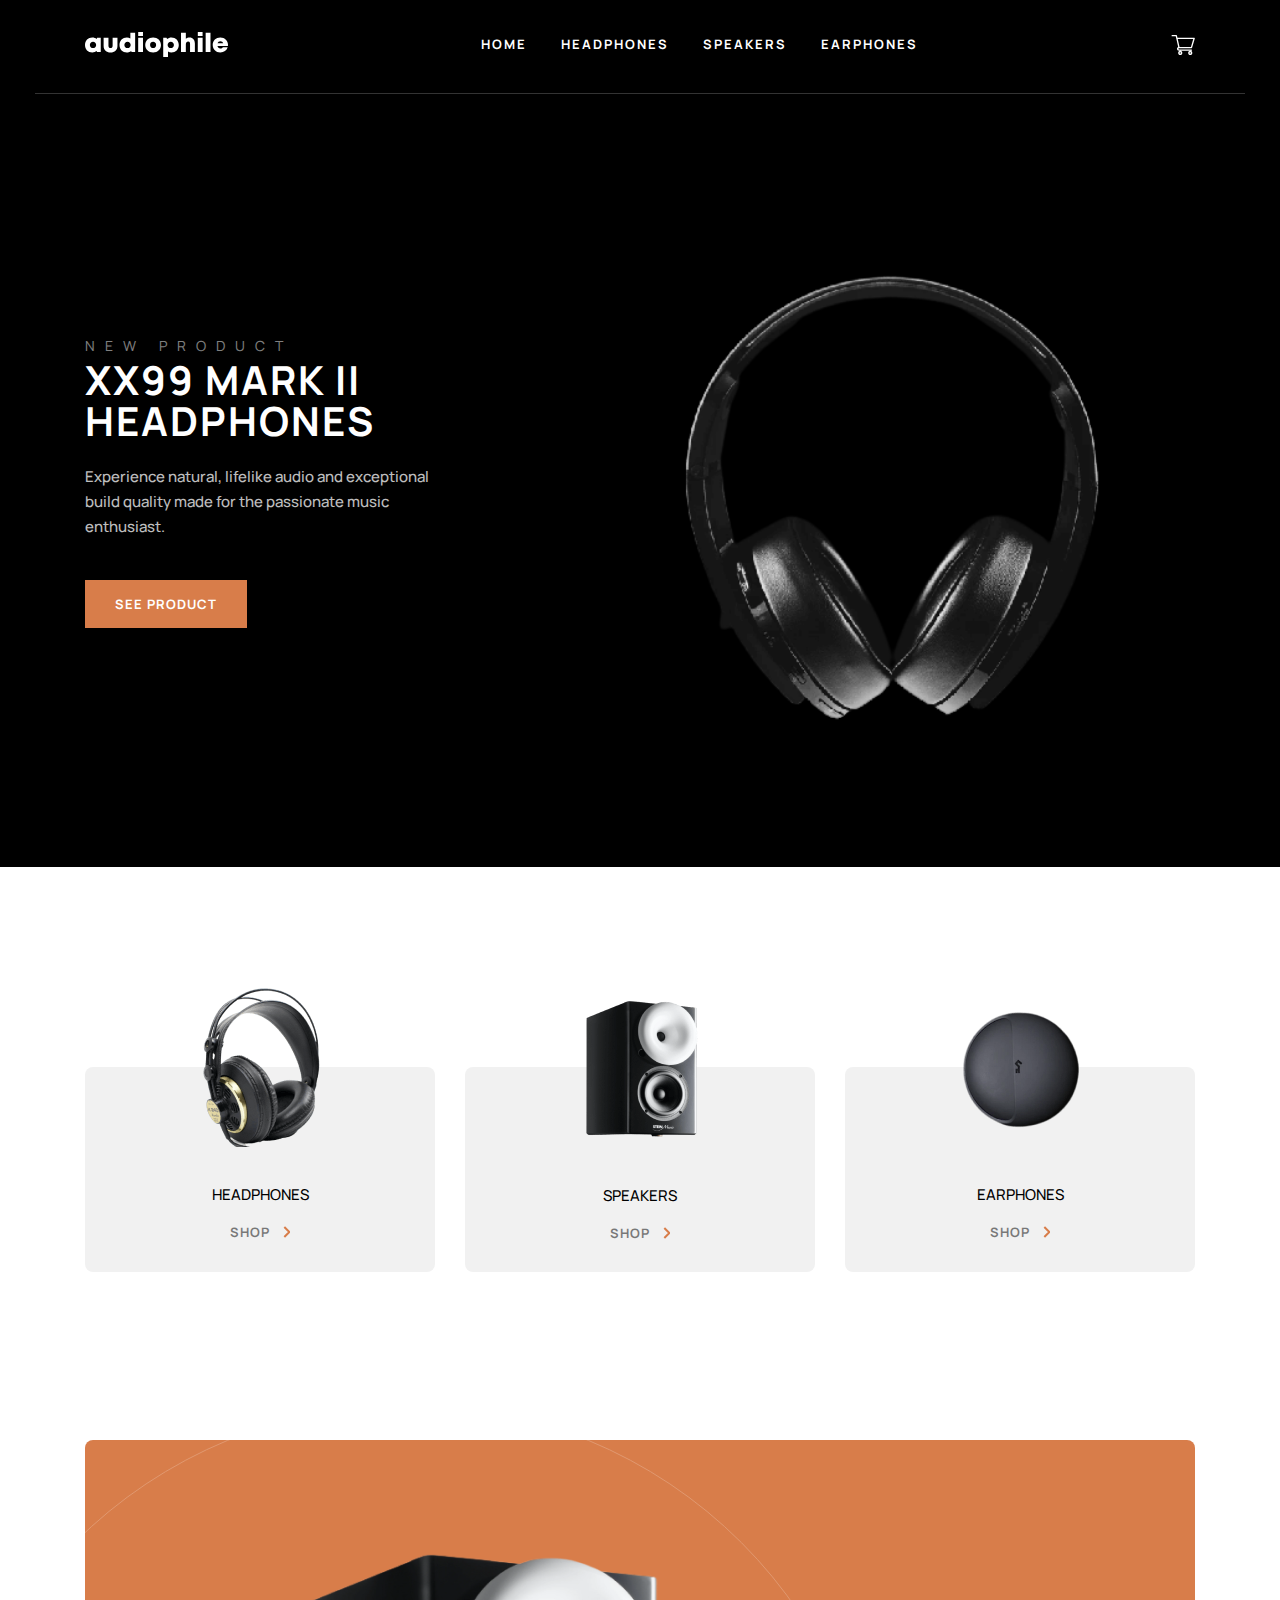
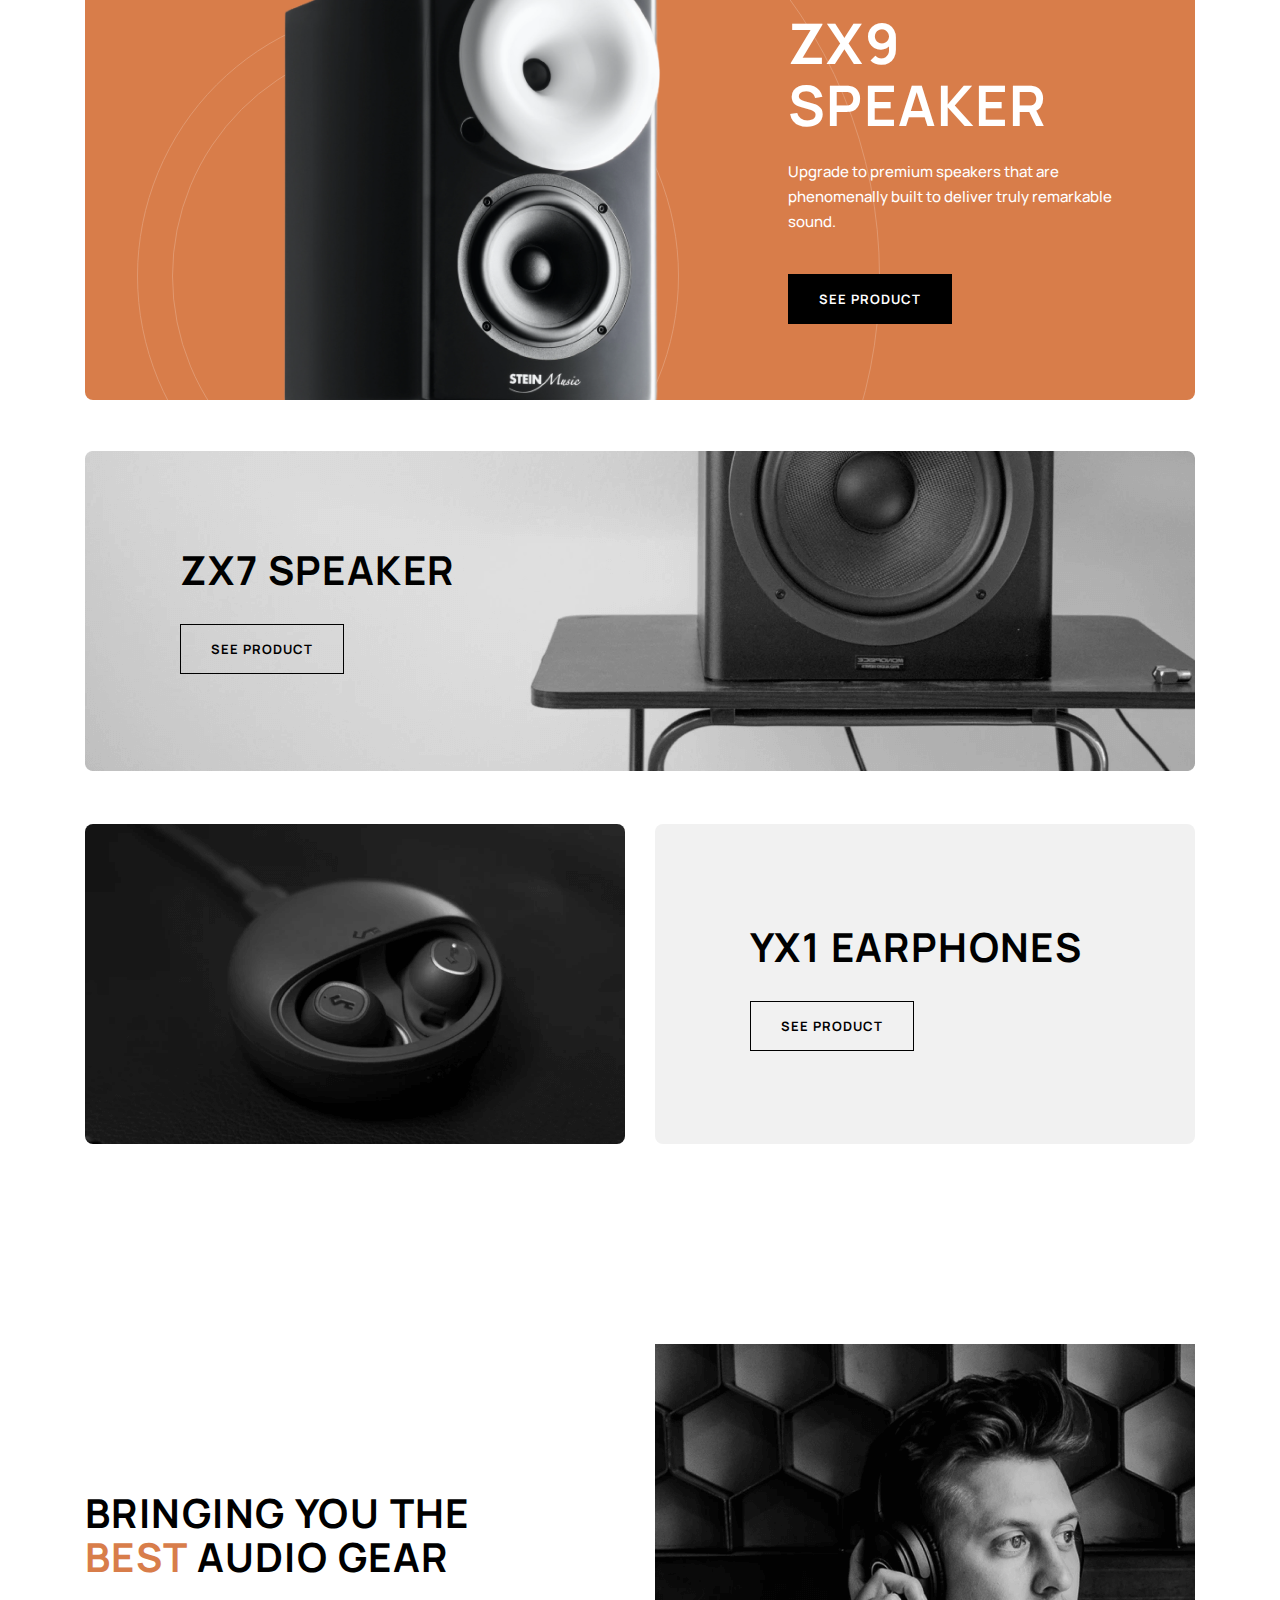
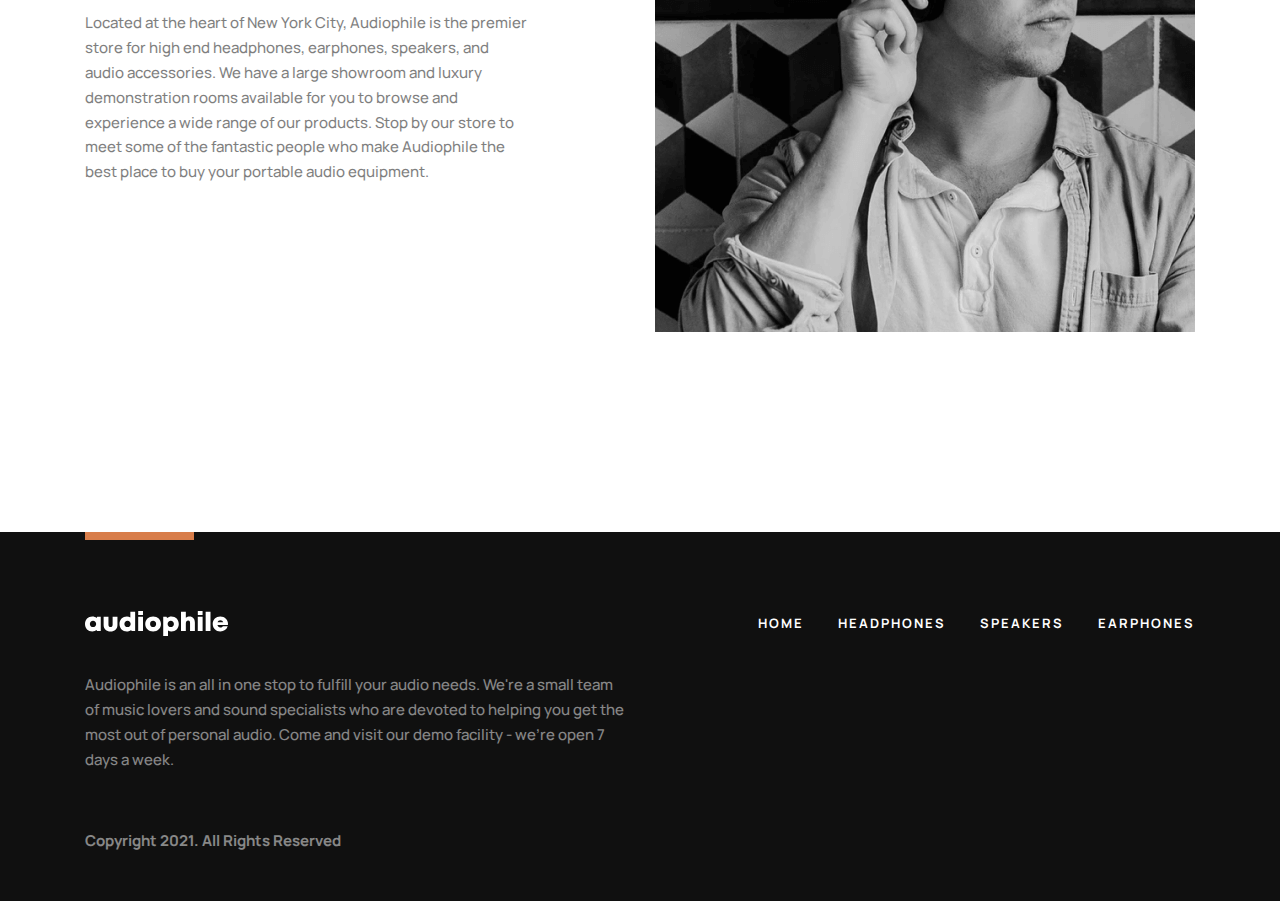
<file: index.html>
<!DOCTYPE html>
<html lang="en">
<head>
    <meta charset="UTF-8">
    <meta name="viewport" content="width=device-width, initial-scale=1.0">
    <title>Audiophile</title>
    <link rel="stylesheet" href="./css/style.css">
    <link rel="stylesheet" href="https://cdnjs.cloudflare.com/ajax/libs/font-awesome/6.4.2/css/all.min.css" integrity="sha512-z3gLpd7yknf1YoNbCzqRKc4qyor8gaKU1qmn+CShxbuBusANI9QpRohGBreCFkKxLhei6S9CQXFEbbKuqLg0DA==" crossorigin="anonymous" referrerpolicy="no-referrer" />
</head>
<body>
    <!-- HEADER START -->
    <header class="header">
        <div class="header__container container">
            <img class="site__bar" src="./images/bar.svg" alt="">
            <!-- LOGO -->
            <a class="site__logo" href="index.html">
                <img src="./images/logo-img.svg" alt="Site logo image">
            </a>
            <!-- SITENAV -->
            <nav class="sitenav">
                <ul class="sitenav__list">
                    <li class="sitenav__item">
                        <a class="sitenav__link" href="index.html">HOME</a>
                    </li>
                    <li class="sitenav__item">
                        <a class="sitenav__link" href="./pages/headphones.html">HEADPHONES</a>
                    </li>
                    <li class="sitenav__item">
                        <a class="sitenav__link" href="./pages/speakers.html">SPEAKERS</a>
                    </li>
                    <li class="sitenav__item">
                        <a class="sitenav__link" href="./pages/earphones.html">EARPHONES</a>
                    </li>   
                </ul>
            </nav>
            <!-- SHOP -->
            <a class="header__link" href="#">
                <img src="./images/shop-icon.svg" alt="">
            </a>
        </div>
    </header>
    <!-- HEADER END -->
    
    <!-- MAIN START-->
    <main class="main">
        <!-- HERO START -->
        <section class="hero">
            <div class="hero__container container">
                <div class="hero__content">
                    <span class="hero__content__top">
                        NEW PRODUCT
                    </span>
                    <h1 class="hero__title">
                        XX99 Mark II
                        Headphones
                    </h1>
                    <p class="hero__description">
                        Experience natural, lifelike audio and exceptional build quality made for the passionate music enthusiast.
                    </p>
                    <a class="brown__btn btn hero__link" href="#">See Product</a>
                </div>
                <img src="./images/hero-img-no-background.png" alt="Hero image" width="708">
            </div>
        </section> 
        <!-- HERO END -->
        <!-- SHOP START -->
        <section class="shop">
            <div class="shop__container container">
                <ul class="shop__list">
                    <li class="shop__item">
                        <img class="shop__headphones__img" src="./images/headphone-img.png" alt="Headphone image">
                        <span class="shop__headphones__title">
                            HEADPHONES
                        </span>
                        <a class="shop__btn btn shop__headphones__btn" href="#">
                            <span>
                                shop
                            </span>
                            <img src="./images/right-arrow.svg" alt="">
                        </a>
                    </li>
                    <li class="shop__item">
                        <img class="shop__item__speaker" src="./images/speaker-img.png" alt="Headphone image">
                        <span class="shop__headphones__title">
                            SPEAKERS
                        </span>
                        <a class="shop__btn btn shop__headphones__btn" href="#">
                            <span>
                                shop
                            </span>
                            <img src="./images/right-arrow.svg" alt="">
                        </a>
                    </li>
                    <li class="shop__item">
                        <img class="shop__item__earphone" src="./images/earphone-img.png" alt="Headphone image">
                        <span class="shop__headphones__title">
                            EARPHONES
                        </span>
                        <a class="shop__btn btn shop__headphones__btn" href="#">
                            <span>
                                shop
                            </span>
                            <img src="./images/right-arrow.svg" alt="">
                        </a>
                    </li>
                </ul>
            </div>
        </section> 
        <!-- SHOP END -->
        <!-- AUDIOPHILE TYPES START -->
        <section class="types">
            <div class="type__container container">
                <div class="type__top">
                    <img src="./images/speaker-big.png" alt="">
                    <div class="tyoe__top__content">
                        <h2 class="type__top__title">
                            ZX9
                            SPEAKER
                        </h2>
                        <p class="type__top__description">
                            Upgrade to premium speakers that are phenomenally built to deliver truly remarkable sound.
                        </p>
                        <a class="black__btn btn type__top__link" href="./pages/speakers-details-1.html">See Product</a>
                    </div>
                </div>
                <div class="type__middle">
                    <img src="./images/speaker-img-table.png" alt="">
                    <div class="type__middle__content">
                        <h2 class="type__middle__title">
                            ZX7 SPEAKER
                        </h2>
                        <a class="black__btn btn type__middle__link" href="./pages/speaker-details-2.html">See Product</a>
                    </div>
                </div>
                <div class="type__bottom">
                    <img src="./images/earphone-img-yx1.png" alt="">
                    <div class="type__bottom__content">
                        <h2 class="type__bottom__title">
                            YX1 EARPHONES
                        </h2>
                        <a class="black__btn btn type__bottom__btn" href="./pages/earphone-details.html">See Product</a>
                    </div>
                </div>
            </div>
        </section>
        <!-- AUDIOPHILE TYPES END -->
        <!-- BOTTOM START -->
        <section class="bottom">
            <div class="bottom__container container">
                <div class="bottom__content">
                    <h3 class="border__bottom__title">
                        Bringing you the <span>best</span> audio gear
                    </h3>
                    <p class="border__bottom__description">
                        Located at the heart of New York City, Audiophile is the premier store for high end headphones, earphones, speakers, and audio accessories. We have a large showroom and luxury demonstration rooms available for you to browse and experience a wide range of our products. Stop by our store to meet some of the fantastic people who make Audiophile the best place to buy your portable audio equipment.
                    </p>
                </div>
                <img class="bottom__img" src="./images/hero-img.png" alt="Hero image" width="540" height="588">
            </div>
        </section>
        <!-- BOTTOM END -->
    </main>
    <!-- MAIN END-->

    <!-- FOOTER START -->
    <footer class="footer">
        <div class="footer__container container">
            <hr class="footer__line">
            <div class="footer__links__wrapper">
                <a class="footer__logo" href="./index.html">
                    <img src="./images/logo-img.svg" alt="">
                </a>
                <ul class="footer__list">
                    <li class="footer__item">
                        <a class="footer__link" href="./index.html">
                            HOME
                        </a>
                    </li>
                    <li class="footer__item">
                        <a class="footer__link" href="./pages/headphones.html">
                            HEADPHONES
                        </a>
                    </li>
                    <li class="footer__item">
                        <a class="footer__link" href="./pages/speakers.html">
                            SPEAKERS
                        </a>
                    </li>
                    <li class="footer__item">
                        <a class="footer__link" href="./pages/earphones.html">
                            EARPHONES
                        </a>
                    </li>
                </ul>
            </div>
            <div class="footer__text__wrapper">
                <div class="footer__text">
                    <p class="footer__description">
                        Audiophile is an all in one stop to fulfill your audio needs. We're a small team of music lovers and sound specialists who are devoted to helping you get the most out of personal audio. Come and visit our demo facility - we’re open 7 days a week.
                    </p>
                    <p class="footer__bottom">
                        Copyright 2021. All Rights Reserved
                    </p>
                </div>
                <ul class="footer__links__list">
                    <li class="footer__links__item">
                        <a class="facebook" href="#">
                            <i class="fa-brands fa-square-facebook"></i>
                        </a>
                    </li>
                    <li class="footer__links__item">
                        <a class="twitter" href="#">
                            <i class="fa-brands fa-twitter"></i>
                        </a>
                    </li>
                    <li class="footer__links__item">
                        <a class="instagram" href="#">
                            <i class="fa-brands fa-instagram"></i>
                        </a>
                    </li>
                </ul>
            </div>
        </div>
    </footer>
    <!-- FOOTER END -->
</body>
</html>
</file>
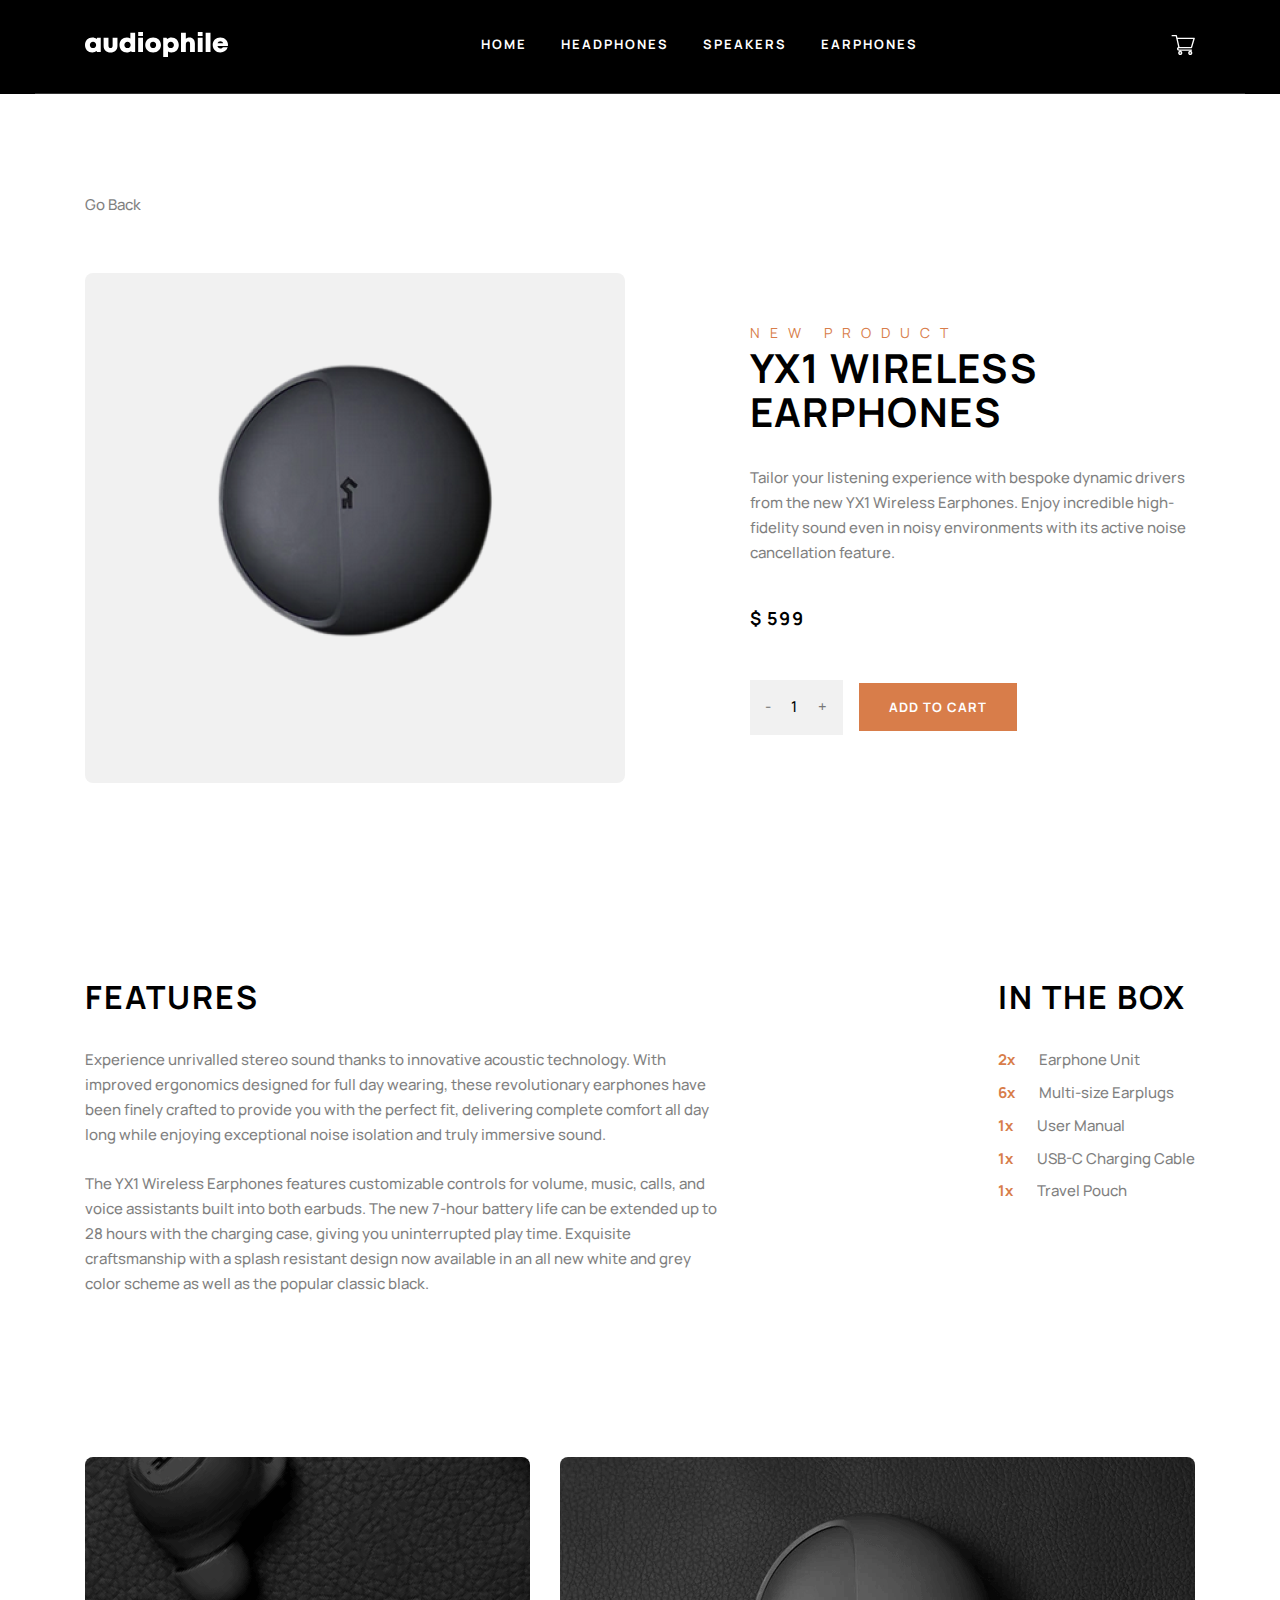
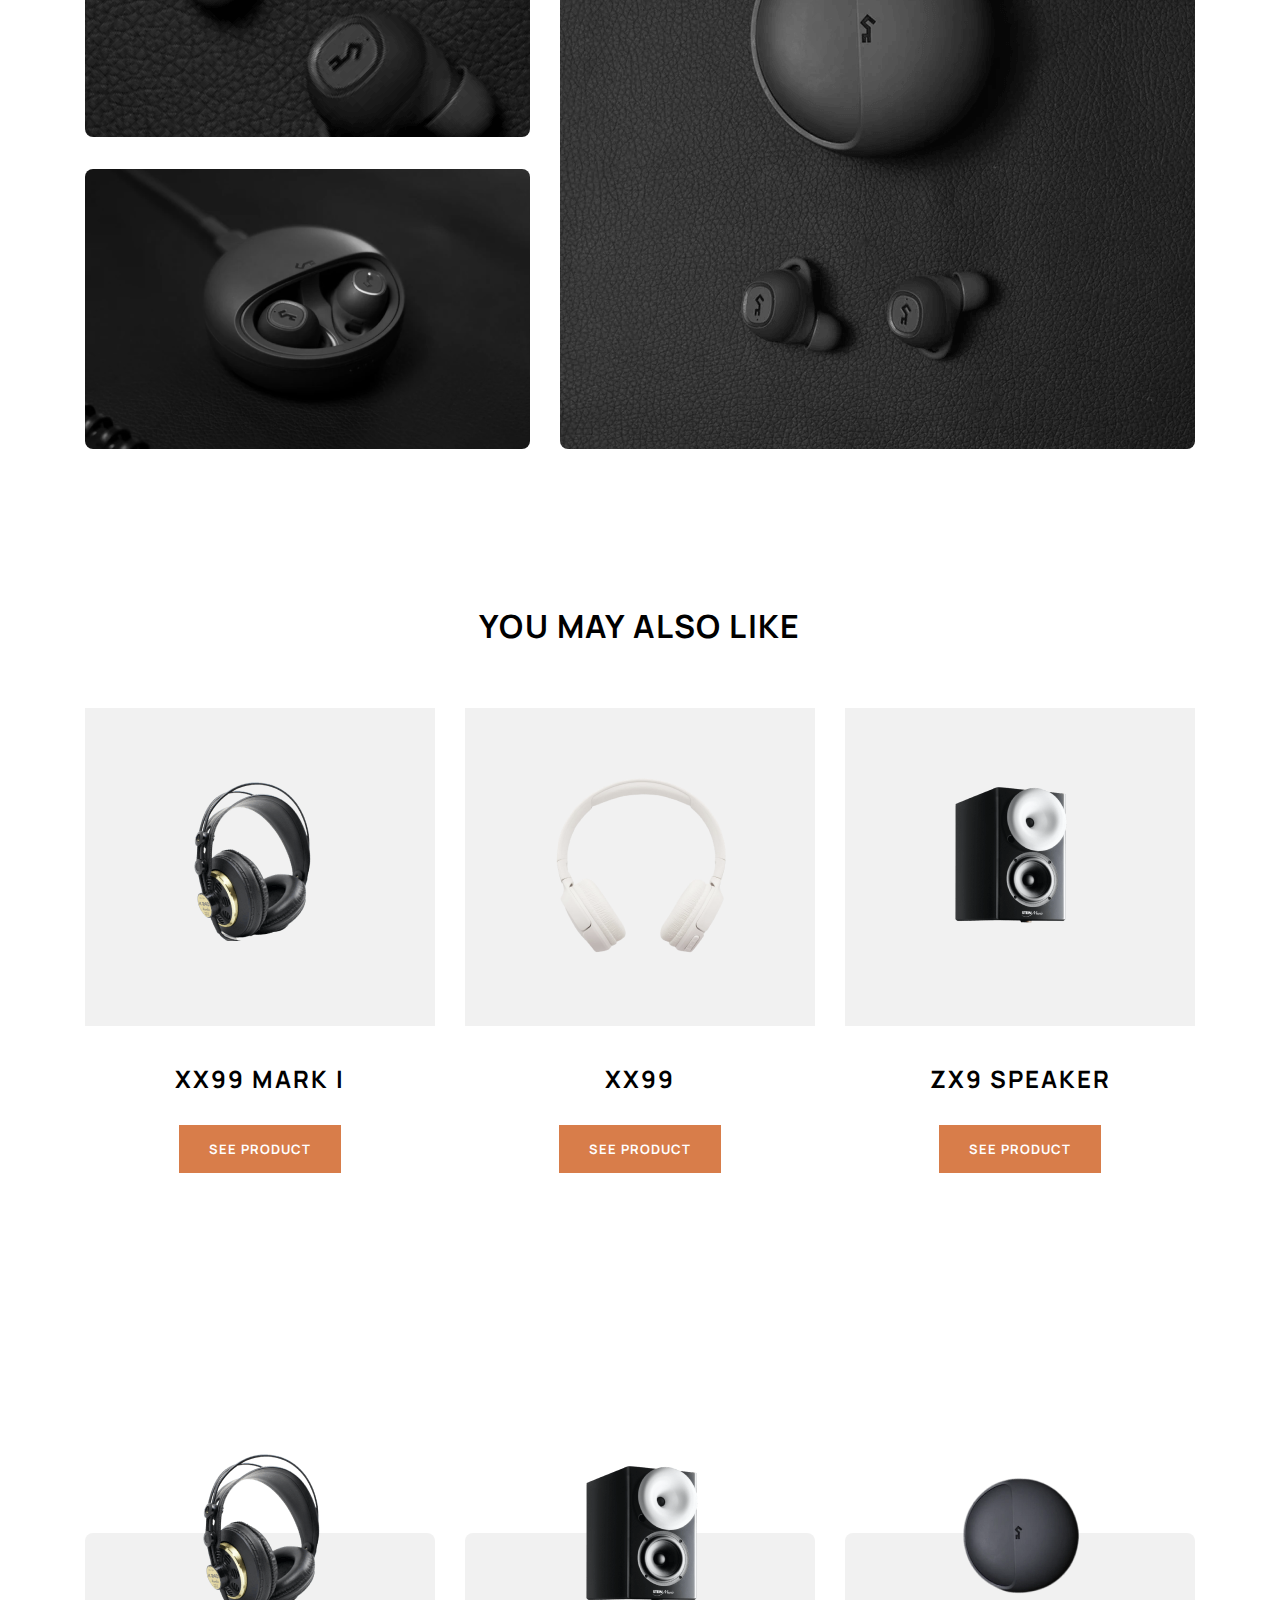
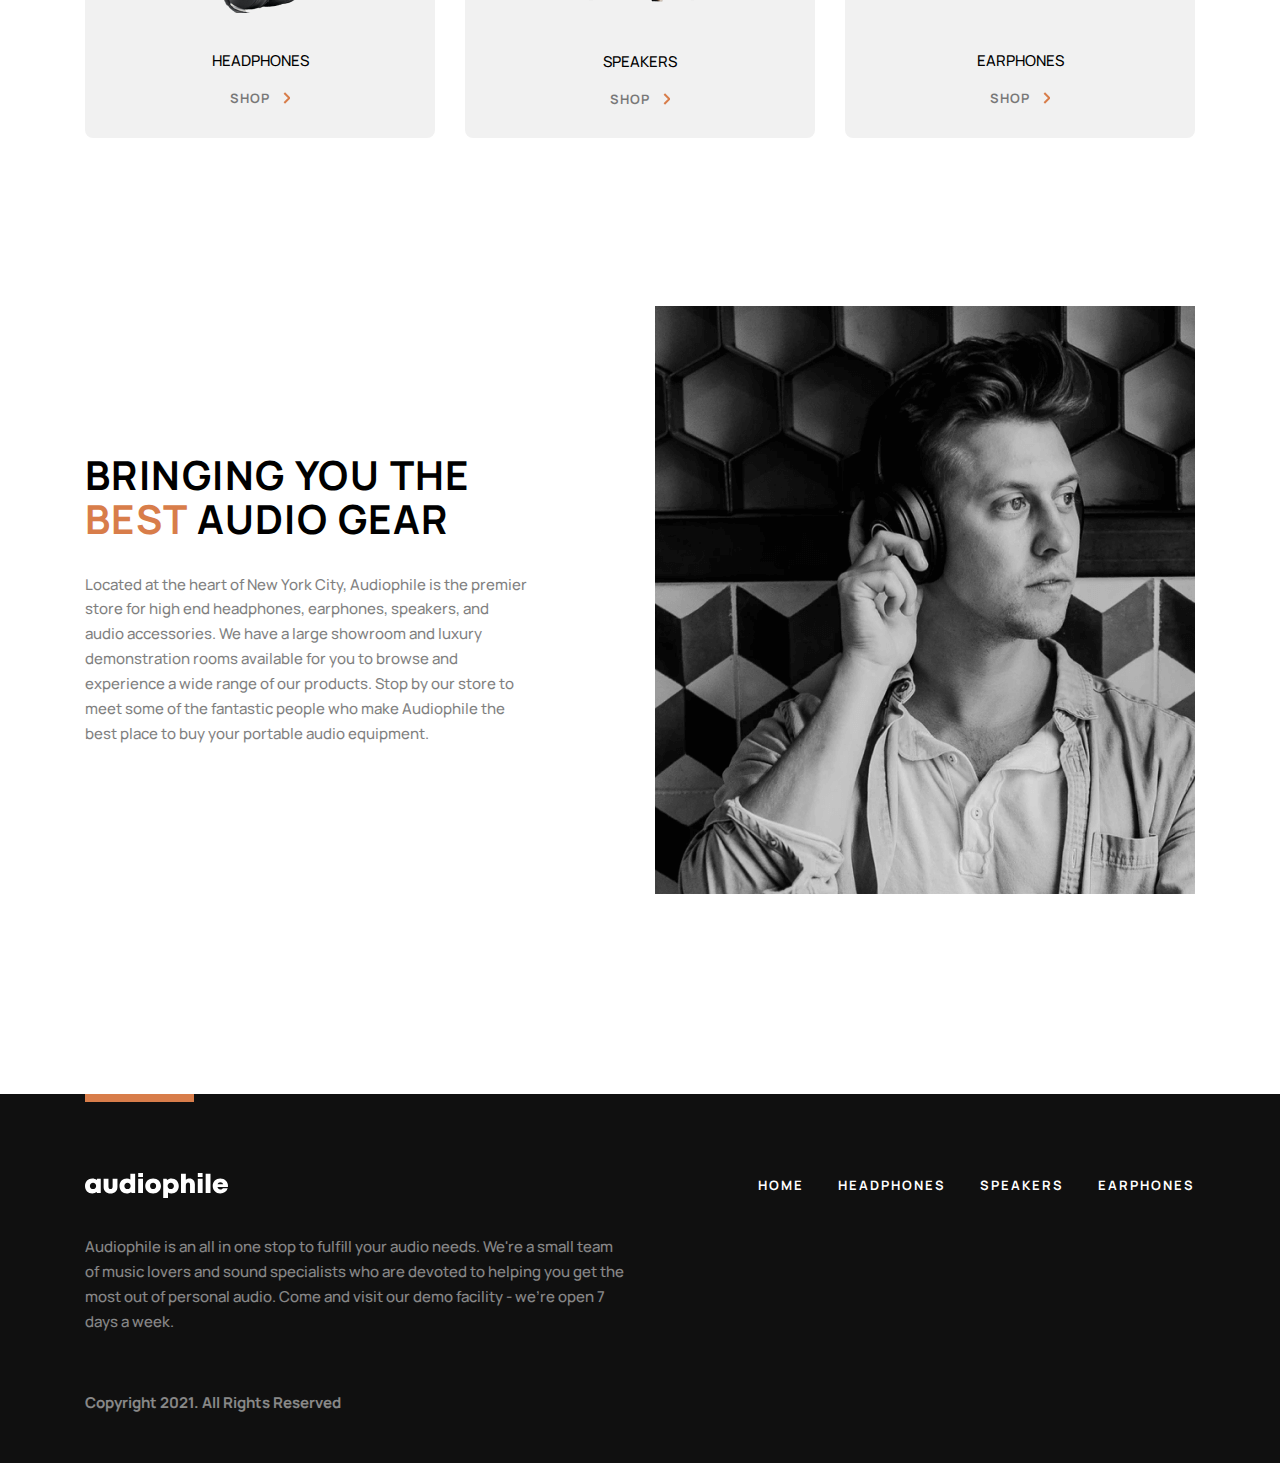
<file: pages/earphone-details.html>
<!DOCTYPE html>
<html lang="en">
<head>
    <meta charset="UTF-8">
    <meta name="viewport" content="width=device-width, initial-scale=1.0">
    <title>YX1 WIRELESS</title>
    <link rel="stylesheet" href="../css/style.css">
    <link rel="stylesheet" href="https://cdnjs.cloudflare.com/ajax/libs/font-awesome/6.4.2/css/all.min.css" integrity="sha512-z3gLpd7yknf1YoNbCzqRKc4qyor8gaKU1qmn+CShxbuBusANI9QpRohGBreCFkKxLhei6S9CQXFEbbKuqLg0DA==" crossorigin="anonymous" referrerpolicy="no-referrer" />
    <style>
        .hero{
            background-color: #FFFFFF;
        }
        .hero__container{
            flex-direction: column;
            align-items: flex-start;
        }
        .hero__link{
            color: #000000;
            opacity: 0.5;
            font-size: 15px;
            line-height: 25px;
            font-weight: 500;
            margin-bottom: 56px;
        }
        .models__img__wrapper{
            margin-right: 124.5px;
            padding: 131px 122px;
        }
        .headphone__value{
            font-weight: 700;
            font-size: 18px;
            line-height: 24.59px;
            letter-spacing: 1.29px;
            color: #000000;
            margin-bottom: 47px;
        }
        .models__item__buttons{
            display: flex;
            align-items: center;
            margin-top: 47px;
        }
        .buttons__left{
            padding: 15px 15.5px;
            display: flex;
            background-color: #F1F1F1;
            margin-right: 16px;
        }
        .buttons__left__minus{
            margin-right: 20px;
            opacity: 0.5;
        }
        .buttons__left__number{
            margin-right: 21px;
        }
        .buttons__left__plus{
            opacity: 0.5;
        }
        .information__container {
            padding-top: 100px;
            padding-bottom: 160px;
            display: flex;
            justify-content: space-between;
        }
        .info__left {   
            width: 635px;
        }
        .info__title {
            text-transform: uppercase;
            margin-bottom: 32px;
        }
        .info__description {
            opacity: 0.5;
            color: #000000;
        }
        .info__item {
            margin-bottom: 8px;
            display: flex;
            &:last-child{
                margin-bottom: 0;
            }
        }
        .info__item span{
            color: #D87D4A;
            font-weight: 700;
            margin-right: 24px;
            opacity: 1;
        }
        .info__item p{
            color: #000000;
            opacity: 0.5;
        }
        .picture__container {
            display: flex;
            align-items: center;
            justify-content: space-between;
        }
        .pictures__left img{
            border-radius: 8px;
            &:first-child{
                margin-bottom: 32px;
            }
        }
        .pictures__right img{
            height: 592px;
            border-radius: 8px;
        }
        .interested__container {
            margin-bottom: 160px;
            margin-top: 160px;
        }
        .interested__title {
            text-transform: uppercase;
            text-align: center;
            font-size: 3.2rem;
            margin-bottom: 64px;
        }
        .interested__list {
            display: flex;
            justify-content: space-between;
            align-items: center;
        }
        .interested__item {
            text-align: center;
            width: 350px;
        }
        .interested__item__wrapper {
            background-color: #F1F1F1;
            width: 350px;
            height: 318px;
            margin-bottom: 40px;
        }
        .wrapper__1{
            padding: 73px 103.82px;
        }
        .wrapper__2{
            padding: 59px 79.85px 60px 79.34px;
        }
        .wrapper__3{
            padding: 73px 103.82px 73px 103.06px;
        }
        .interested__item__title {
            margin-bottom: 32px;
            font-size: 2.4rem;
        }
    </style>
</head>
<body>
    <!-- HEADER START -->
    <header class="header">
        <div class="header__container container">
            <img class="site__bar" src="../images/bar.svg" alt="">
            <!-- LOGO -->
            <a class="site__logo" href="../index.html">
                <img src="../images/logo-img.svg" alt="Site logo image">
            </a>
            <!-- SITENAV -->
            <nav class="sitenav">
                <ul class="sitenav__list">
                    <li class="sitenav__item">
                        <a class="sitenav__link" href="../index.html">HOME</a>
                    </li>
                    <li class="sitenav__item">
                        <a class="sitenav__link" href="./headphones.html">HEADPHONES</a>
                    </li>
                    <li class="sitenav__item">
                        <a class="sitenav__link" href="./speakers.html">SPEAKERS</a>
                    </li>
                    <li class="sitenav__item">
                        <a class="sitenav__link" href="./earphones.html">EARPHONES</a>
                    </li>   
                </ul>
            </nav>
            <!-- SHOP -->
            <a class="header__link" href="#">
                <img src="../images/shop-icon.svg" alt="">
            </a>
        </div>
    </header>
    <!-- HEADER END -->
    
    <!-- MAIN START-->
    <main class="main">
        <!-- HERO START -->
        <section class="hero">
            <div class="hero__container container">
                <a class="hero__link" href="./earphones.html">
                    <span class="hero__back">
                        Go Back
                    </span>
                </a>
                <div class="models__item">
                    <div class="models__img__wrapper">
                        <img src="../images/earphones-img-big.png" alt="">
                    </div>
                    <div class="models__item__content">
                        <span class="models__item__top">
                            NEW PRODUCT
                        </span>
                        <h2 class="models__item__title">
                            YX1 WIRELESS
                            EARPHONES
                        </h2>
                        <p class="models__item__description">
                            Tailor your listening experience with bespoke dynamic drivers from the new YX1 Wireless Earphones. Enjoy incredible high-fidelity sound even in noisy environments with its active noise cancellation feature.
                        </p>
                        <span class="headphone__value">
                            $ 599
                        </span>
                        <div class="models__item__buttons">
                            <div class="buttons__left">
                                <span class="buttons__left__minus">
                                    -
                                </span>
                                <p class="buttons__left__number">
                                    1
                                </p>
                                <span class="buttons__left__plus">
                                    +
                                </span>
                            </div>
                            <a class="buttons__right brown__btn btn" href="#">ADD TO CART</a>
                        </div>
                    </div>
                </div>
            </div>
        </section>
        <!-- HERO END -->
        <!-- INFORMATION START -->
        <section class="information">
            <div class="information__container container">
                <div class="info__left">
                    <h3 class="info__title">
                        FEATURES
                    </h3>
                    <p class="info__description">
                        Experience unrivalled stereo sound thanks to innovative acoustic technology. With improved ergonomics designed for full day wearing, these revolutionary earphones have been finely crafted to provide you with the perfect fit, delivering complete comfort all day long while enjoying exceptional noise isolation and truly immersive sound.
                        <br>
                        <br>
                        The YX1 Wireless Earphones features customizable controls for volume, music, calls, and voice assistants built into both earbuds. The new 7-hour battery life can be extended up to 28 hours with the charging case, giving you uninterrupted play time. Exquisite craftsmanship with a splash resistant design now available in an all new white and grey color scheme as well as the popular classic black.
                    </p>
                </div>
                <div class="info__right">
                    <h3 class="info__title">
                        in the box
                    </h3>
                    <ul class="info__list">
                        <li class="info__item">
                            <span>2x</span>
                            <p>Earphone Unit</p>
                        </li>
                        <li class="info__item">
                            <span>6x</span>
                            <p>Multi-size Earplugs</p>
                        </li>
                        <li class="info__item">
                            <span>1x</span>
                            <p>User Manual</p>
                        </li>
                        <li class="info__item">
                            <span>1x</span>
                            <p>USB-C Charging Cable</p>
                        </li>
                        <li class="info__item">
                            <span>1x</span>
                            <p>Travel Pouch</p>
                        </li>
                    </ul>
                </div>
            </div>
        </section>
        <!-- INFORMATION END -->
        <!-- HEADPHONES PICTURE START -->
        <section class="picture">
            <div class="picture__container container">
                <div class="pictures__left">
                    <img src="../images/earphone-yx1-cut.png" alt="">
                    <img src="../images/earphones-img-cut.png" alt="">
                </div>
                <div class="pictures__right">
                    <img src="../images/earphone-yx1-img.png" alt="">
                </div>
            </div>
        </section>
        <!-- HEADPHONES PICTURE END -->
        <!-- INTEREST START -->
        <section class="interested">
            <div class="interested__container container">
                <h2 class="interested__title">
                    you may also like
                </h2>
                <ul class="interested__list">
                    <li class="interested__item">
                        <div class="interested__item__wrapper wrapper__1">
                            <img src="../images/headphone-img.png" alt="">
                        </div>
                        <h3 class="interested__item__title">
                            XX99 MARK I
                        </h3>
                        <a class="interested__btn brown__btn btn" href="./headphone-details-2.html">See Product</a>
                    </li>
                    <li class="interested__item">
                        <div class="interested__item__wrapper wrapper__2">
                            <img src="../images/white-headphone-small.png" alt="">
                        </div>
                        <h3 class="interested__item__title">
                            XX99
                        </h3>
                        <a class="interested__btn brown__btn btn" href="./headphones-details-3.html">See Product</a>
                    </li>
                    <li class="interested__item">
                        <div class="interested__item__wrapper wrapper__3">
                            <img src="../images/speaker-img.png" alt="">
                        </div>
                        <h3 class="interested__item__title">
                            ZX9 SPEAKER
                        </h3>
                        <a class="interested__btn brown__btn btn" href="./speakers-details-1.html">See Product</a>
                    </li>
                </ul>
            </div>
        </section>
        <!-- INTEREST END -->
        <!-- SHOP START -->
        <section class="shop">
            <div class="shop__container container">
                <ul class="shop__list">
                    <li class="shop__item">
                        <img class="shop__headphones__img" src="../images/headphone-img.png" alt="Headphone image">
                        <span class="shop__headphones__title">
                            HEADPHONES
                        </span>
                        <a class="shop__btn btn shop__headphones__btn" href="#">
                            <span>
                                shop
                            </span>
                            <img src="../images/right-arrow.svg" alt="">
                        </a>
                    </li>
                    <li class="shop__item">
                        <img class="shop__item__speaker" src="../images/speaker-img.png" alt="Headphone image">
                        <span class="shop__headphones__title">
                            SPEAKERS
                        </span>
                        <a class="shop__btn btn shop__headphones__btn" href="#">
                            <span>
                                shop
                            </span>
                            <img src="../images/right-arrow.svg" alt="">
                        </a>
                    </li>
                    <li class="shop__item">
                        <img class="shop__item__earphone" src="../images/earphone-img.png" alt="Headphone image">
                        <span class="shop__headphones__title">
                            EARPHONES
                        </span>
                        <a class="shop__btn btn shop__headphones__btn" href="#">
                            <span>
                                shop
                            </span>
                            <img src="../images/right-arrow.svg" alt="">
                        </a>
                    </li>
                </ul>
            </div>
        </section> 
        <!-- SHOP END -->
        <!-- BOTTOM START -->
        <section class="bottom">
            <div class="bottom__container container">
                <div class="bottom__content">
                    <h3 class="border__bottom__title">
                        Bringing you the <span>best</span> audio gear
                    </h3>
                    <p class="border__bottom__description">
                        Located at the heart of New York City, Audiophile is the premier store for high end headphones, earphones, speakers, and audio accessories. We have a large showroom and luxury demonstration rooms available for you to browse and experience a wide range of our products. Stop by our store to meet some of the fantastic people who make Audiophile the best place to buy your portable audio equipment.
                    </p>
                </div>
                <img class="bottom__img" src="../images/hero-img.png" alt="Hero image" width="540" height="588">
            </div>
        </section>
        <!-- BOTTOM END -->
    </main>
    <!-- MAIN END-->

    <!-- FOOTER START -->
    <footer class="footer">
        <div class="footer__container container">
            <hr class="footer__line">
            <div class="footer__links__wrapper">
                <a class="footer__logo" href="../index.html">
                    <img src="../images/logo-img.svg" alt="">
                </a>
                <ul class="footer__list">
                    <li class="footer__item">
                        <a class="footer__link" href="../index.html">
                            HOME
                        </a>
                    </li>
                    <li class="footer__item">
                        <a class="footer__link" href="./headphones.html">
                            HEADPHONES
                        </a>
                    </li>
                    <li class="footer__item">
                        <a class="footer__link" href="./speakers.html">
                            SPEAKERS
                        </a>
                    </li>
                    <li class="footer__item">
                        <a class="footer__link" href="./earphones.html">
                            EARPHONES
                        </a>
                    </li>
                </ul>
            </div>
            <div class="footer__text__wrapper">
                <div class="footer__text">
                    <p class="footer__description">
                        Audiophile is an all in one stop to fulfill your audio needs. We're a small team of music lovers and sound specialists who are devoted to helping you get the most out of personal audio. Come and visit our demo facility - we’re open 7 days a week.
                    </p>
                    <p class="footer__bottom">
                        Copyright 2021. All Rights Reserved
                    </p>
                </div>
                <ul class="footer__links__list">
                    <li class="footer__links__item">
                        <a class="facebook" href="#">
                            <i class="fa-brands fa-square-facebook"></i>
                        </a>
                    </li>
                    <li class="footer__links__item">
                        <a class="twitter" href="#">
                            <i class="fa-brands fa-twitter"></i>
                        </a>
                    </li>
                    <li class="footer__links__item">
                        <a class="instagram" href="#">
                            <i class="fa-brands fa-instagram"></i>
                        </a>
                    </li>
                </ul>
            </div>
        </div>
    </footer>
    <!-- FOOTER END -->
</body>
</html>
</file>
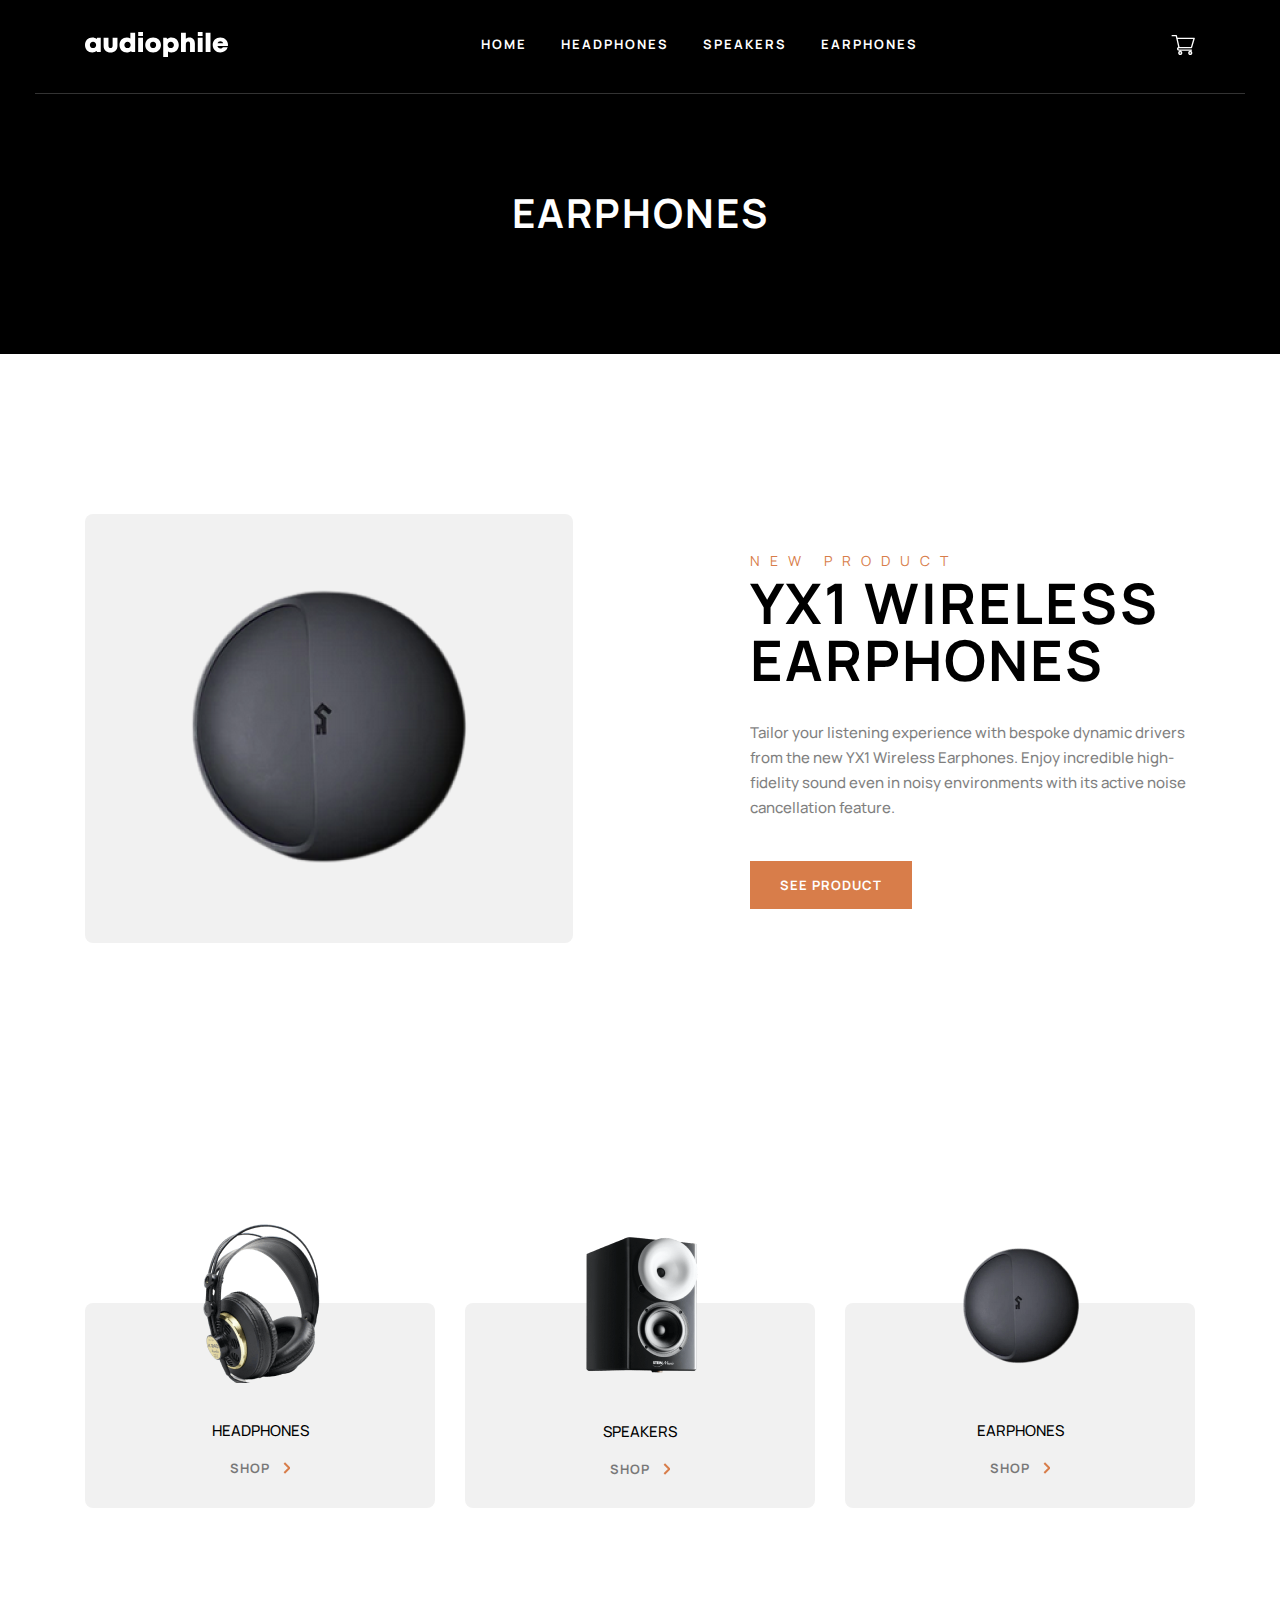
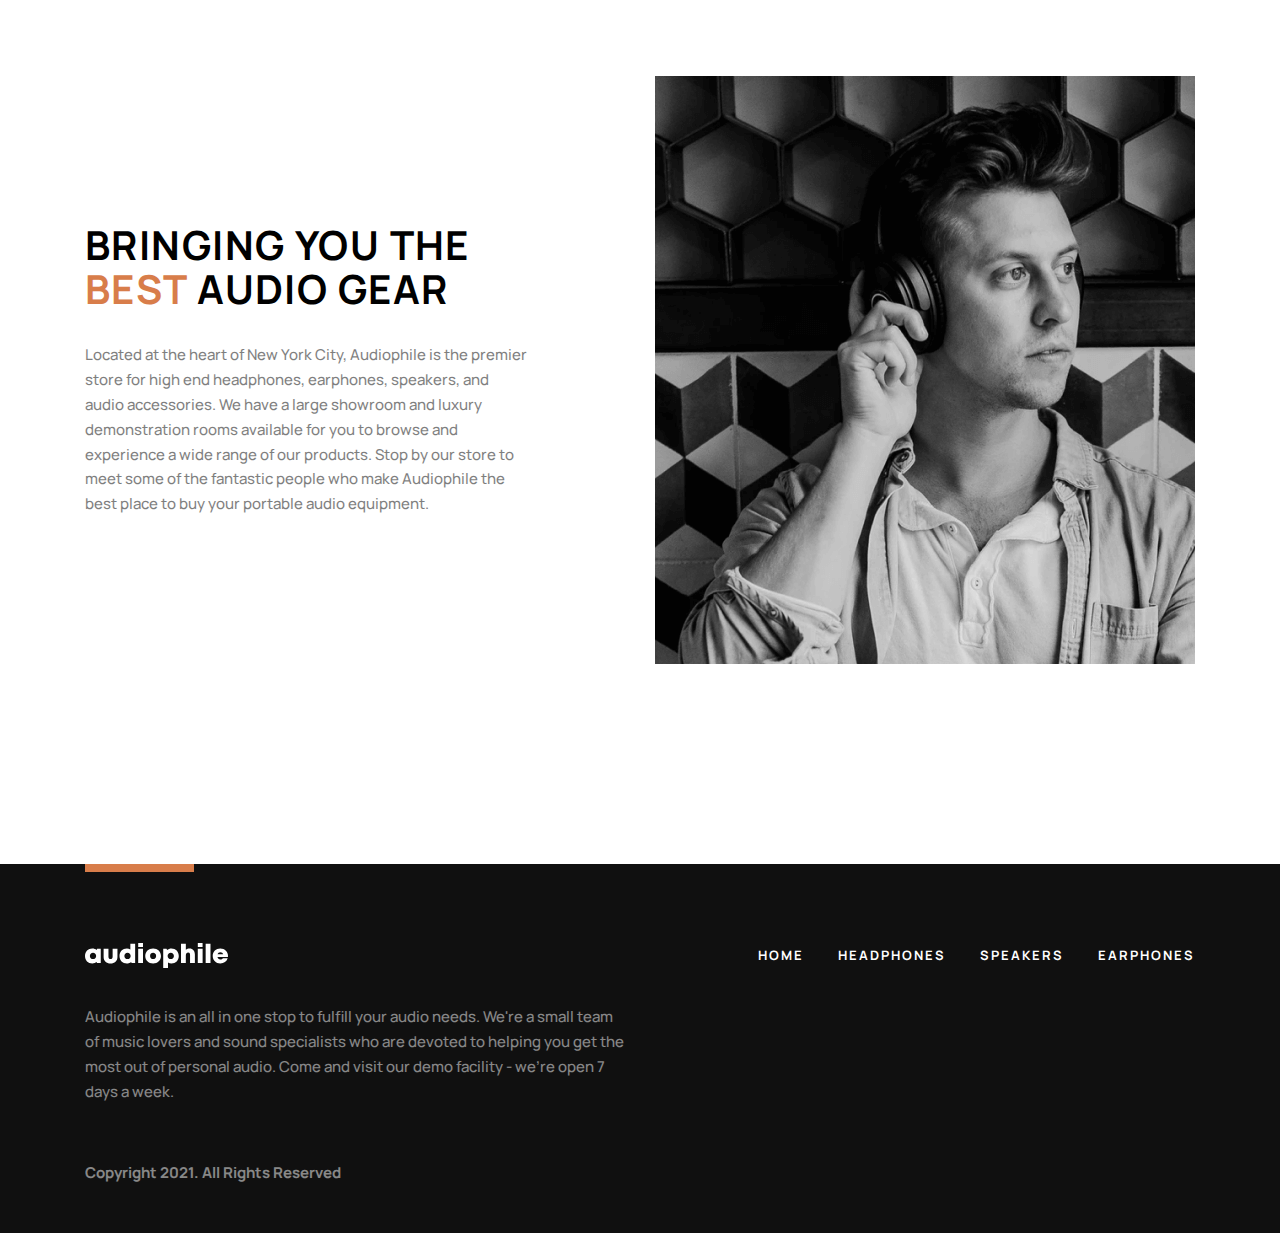
<file: pages/earphones.html>
<!DOCTYPE html>
<html lang="en">
<head>
    <meta charset="UTF-8">
    <meta name="viewport" content="width=device-width, initial-scale=1.0">
    <title>Earphones</title>
    <link rel="stylesheet" href="../css/style.css">
    <link rel="stylesheet" href="https://cdnjs.cloudflare.com/ajax/libs/font-awesome/6.4.2/css/all.min.css" integrity="sha512-z3gLpd7yknf1YoNbCzqRKc4qyor8gaKU1qmn+CShxbuBusANI9QpRohGBreCFkKxLhei6S9CQXFEbbKuqLg0DA==" crossorigin="anonymous" referrerpolicy="no-referrer" />
</head>
<body>
    <!-- HEADER START -->
    <header class="header">
        <div class="header__container container">
            <img class="site__bar" src="../images/bar.svg" alt="">
            <!-- LOGO -->
            <a class="site__logo" href="../index.html">
                <img src="../images/logo-img.svg" alt="Site logo image">
            </a>
            <!-- SITENAV -->
            <nav class="sitenav">
                <ul class="sitenav__list">
                    <li class="sitenav__item">
                        <a class="sitenav__link" href="../index.html">HOME</a>
                    </li>
                    <li class="sitenav__item">
                        <a class="sitenav__link" href="./headphones.html">HEADPHONES</a>
                    </li>
                    <li class="sitenav__item">
                        <a class="sitenav__link" href="./speakers.html">SPEAKERS</a>
                    </li>
                    <li class="sitenav__item">
                        <a class="sitenav__link" href="./earphones.html">EARPHONES</a>
                    </li>   
                </ul>
            </nav>
            <!-- SHOP -->
            <a class="header__link" href="#">
                <img src="../images/shop-icon.svg" alt="">
            </a>
        </div>
    </header>
    <!-- HEADER END -->
    
    <!-- MAIN START-->
    <main class="main">
        <!-- HERO START -->
        <section class="hero">
            <div class="hero__container container">
                <h1 class="hero__title">
                    EARPHONES
                </h1>
            </div>
        </section>
        <!-- HERO END -->
        <!-- MODELS START -->
        <section class="models">
            <div class="models__container container">
                <ul class="models__list">
                    <li class="models__item">
                        <div class="models__img__wrapper">
                            <img src="../images/earphones-img-big.png" alt="">
                        </div>
                        <div class="models__item__content">
                            <span class="models__item__top">
                                NEW PRODUCT
                            </span>
                            <h1 class="models__item__title">
                                YX1 WIRELESS <br>
                                EARPHONES
                            </h1>
                            <p class="models__item__description">
                                Tailor your listening experience with bespoke dynamic drivers from the new YX1 Wireless Earphones. Enjoy incredible high-fidelity sound even in noisy environments with its active noise cancellation feature.
                            </p>
                            <a class="brown__btn btn models__item__btn" href="./earphone-details.html">See Product</a>
                        </div>
                    </li>
                </ul>
            </div>
        </section>
        <!-- MODELS END -->
        <!-- SHOP START -->
        <section class="shop">
            <div class="shop__container container">
                <ul class="shop__list">
                    <li class="shop__item">
                        <img class="shop__headphones__img" src="../images/headphone-img.png" alt="Headphone image">
                        <span class="shop__headphones__title">
                            HEADPHONES
                        </span>
                        <a class="shop__btn btn shop__headphones__btn" href="#">
                            <span>
                                shop
                            </span>
                            <img src="../images/right-arrow.svg" alt="">
                        </a>
                    </li>
                    <li class="shop__item">
                        <img class="shop__item__speaker" src="../images/speaker-img.png" alt="Headphone image">
                        <span class="shop__headphones__title">
                            SPEAKERS
                        </span>
                        <a class="shop__btn btn shop__headphones__btn" href="#">
                            <span>
                                shop
                            </span>
                            <img src="../images/right-arrow.svg" alt="">
                        </a>
                    </li>
                    <li class="shop__item">
                        <img class="shop__item__earphone" src="../images/earphone-img.png" alt="Headphone image">
                        <span class="shop__headphones__title">
                            EARPHONES
                        </span>
                        <a class="shop__btn btn shop__headphones__btn" href="#">
                            <span>
                                shop
                            </span>
                            <img src="../images/right-arrow.svg" alt="">
                        </a>
                    </li>
                </ul>
            </div>
        </section> 
        <!-- SHOP END -->
        <!-- BOTTOM START -->
        <section class="bottom">
            <div class="bottom__container container">
                <div class="bottom__content">
                    <h3 class="border__bottom__title">
                        Bringing you the <span>best</span> audio gear
                    </h3>
                    <p class="border__bottom__description">
                        Located at the heart of New York City, Audiophile is the premier store for high end headphones, earphones, speakers, and audio accessories. We have a large showroom and luxury demonstration rooms available for you to browse and experience a wide range of our products. Stop by our store to meet some of the fantastic people who make Audiophile the best place to buy your portable audio equipment.
                    </p>
                </div>
                <img class="bottom__img" src="../images/hero-img.png" alt="Hero image" width="540" height="588">
            </div>
        </section>
        <!-- BOTTOM END -->
    </main>
    <!-- MAIN END-->

    <!-- FOOTER START -->
    <footer class="footer">
        <div class="footer__container container">
            <hr class="footer__line">
            <div class="footer__links__wrapper">
                <a class="footer__logo" href="../index.html">
                    <img src="../images/logo-img.svg" alt="">
                </a>
                <ul class="footer__list">
                    <li class="footer__item">
                        <a class="footer__link" href="../index.html">
                            HOME
                        </a>
                    </li>
                    <li class="footer__item">
                        <a class="footer__link" href="./headphones.html">
                            HEADPHONES
                        </a>
                    </li>
                    <li class="footer__item">
                        <a class="footer__link" href="./speakers.html">
                            SPEAKERS
                        </a>
                    </li>
                    <li class="footer__item">
                        <a class="footer__link" href="./earphones.html">
                            EARPHONES
                        </a>
                    </li>
                </ul>
            </div>
            <div class="footer__text__wrapper">
                <div class="footer__text">
                    <p class="footer__description">
                        Audiophile is an all in one stop to fulfill your audio needs. We're a small team of music lovers and sound specialists who are devoted to helping you get the most out of personal audio. Come and visit our demo facility - we’re open 7 days a week.
                    </p>
                    <p class="footer__bottom">
                        Copyright 2021. All Rights Reserved
                    </p>
                </div>
                <ul class="footer__links__list">
                    <li class="footer__links__item">
                        <a class="facebook" href="#">
                            <i class="fa-brands fa-square-facebook"></i>
                        </a>
                    </li>
                    <li class="footer__links__item">
                        <a class="twitter" href="#">
                            <i class="fa-brands fa-twitter"></i>
                        </a>
                    </li>
                    <li class="footer__links__item">
                        <a class="instagram" href="#">
                            <i class="fa-brands fa-instagram"></i>
                        </a>
                    </li>
                </ul>
            </div>
        </div>
    </footer>
    <!-- FOOTER END -->
</body>
</html>
</file>
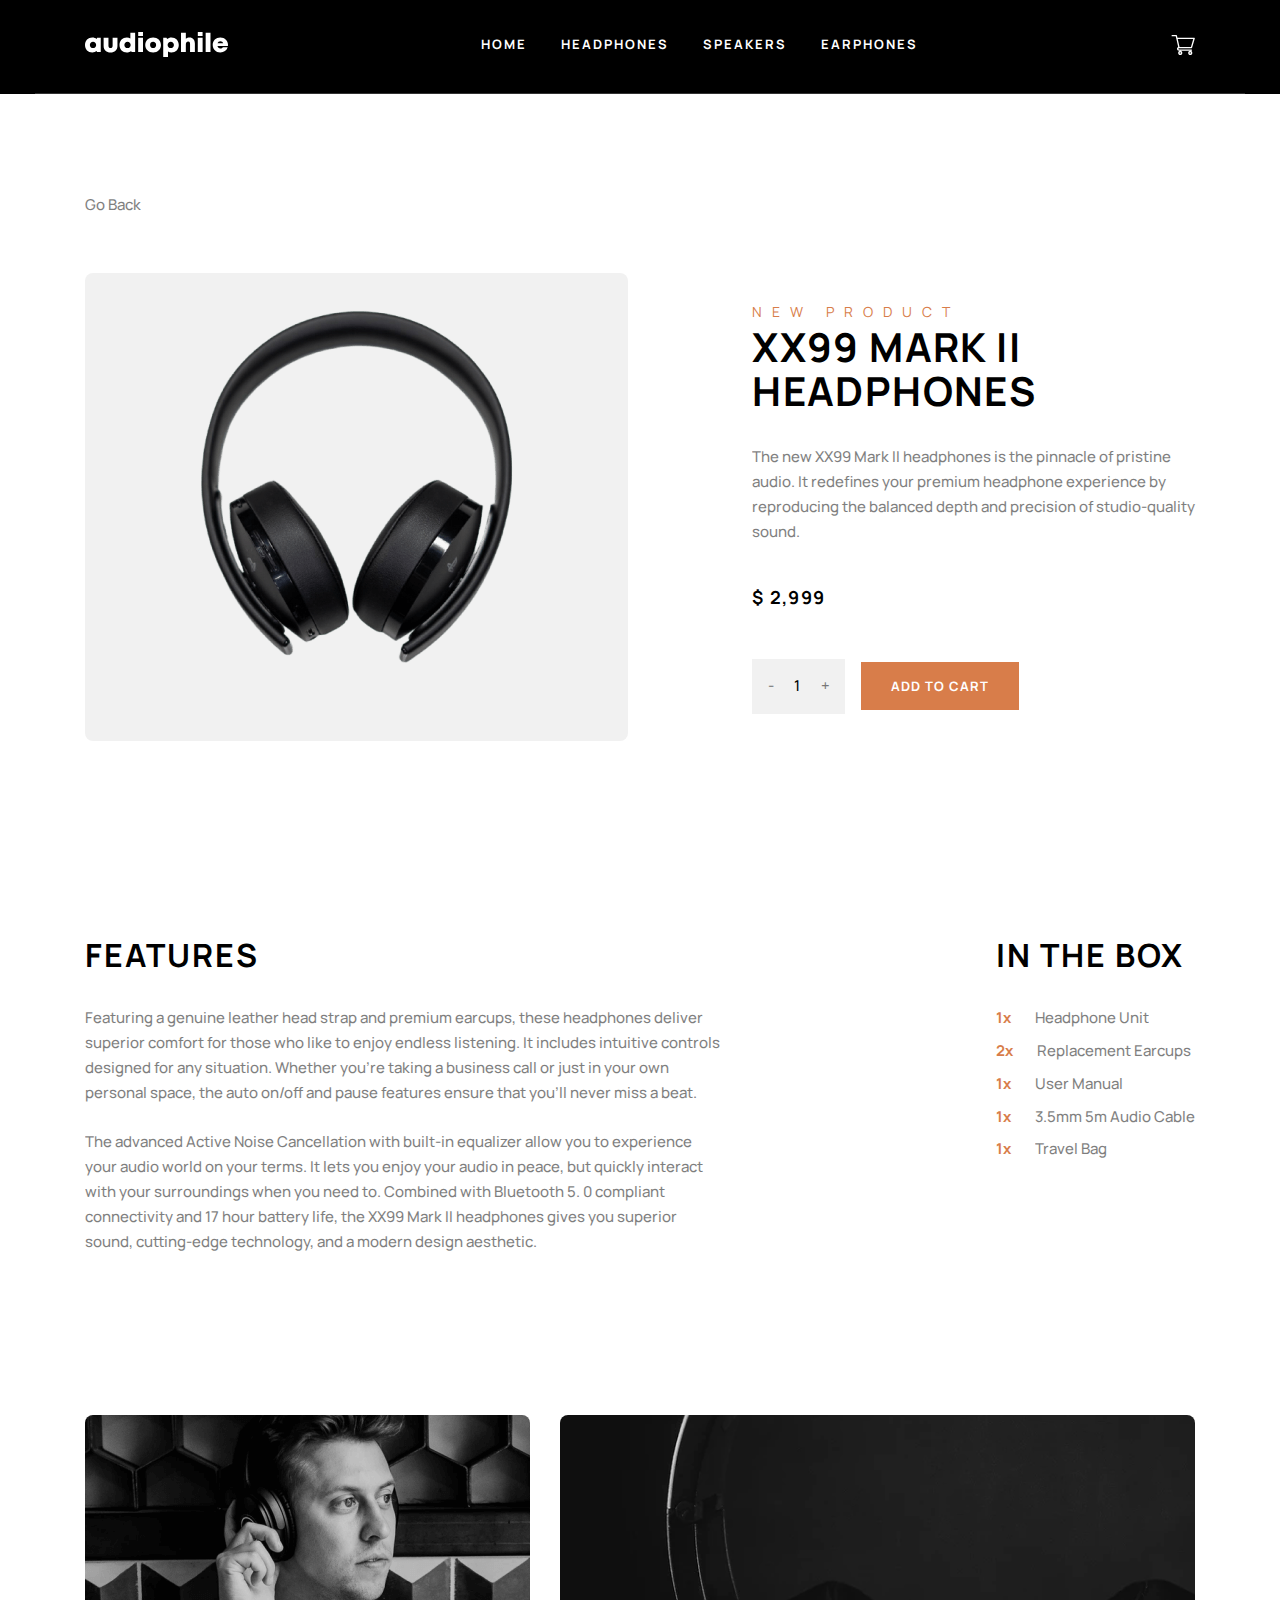
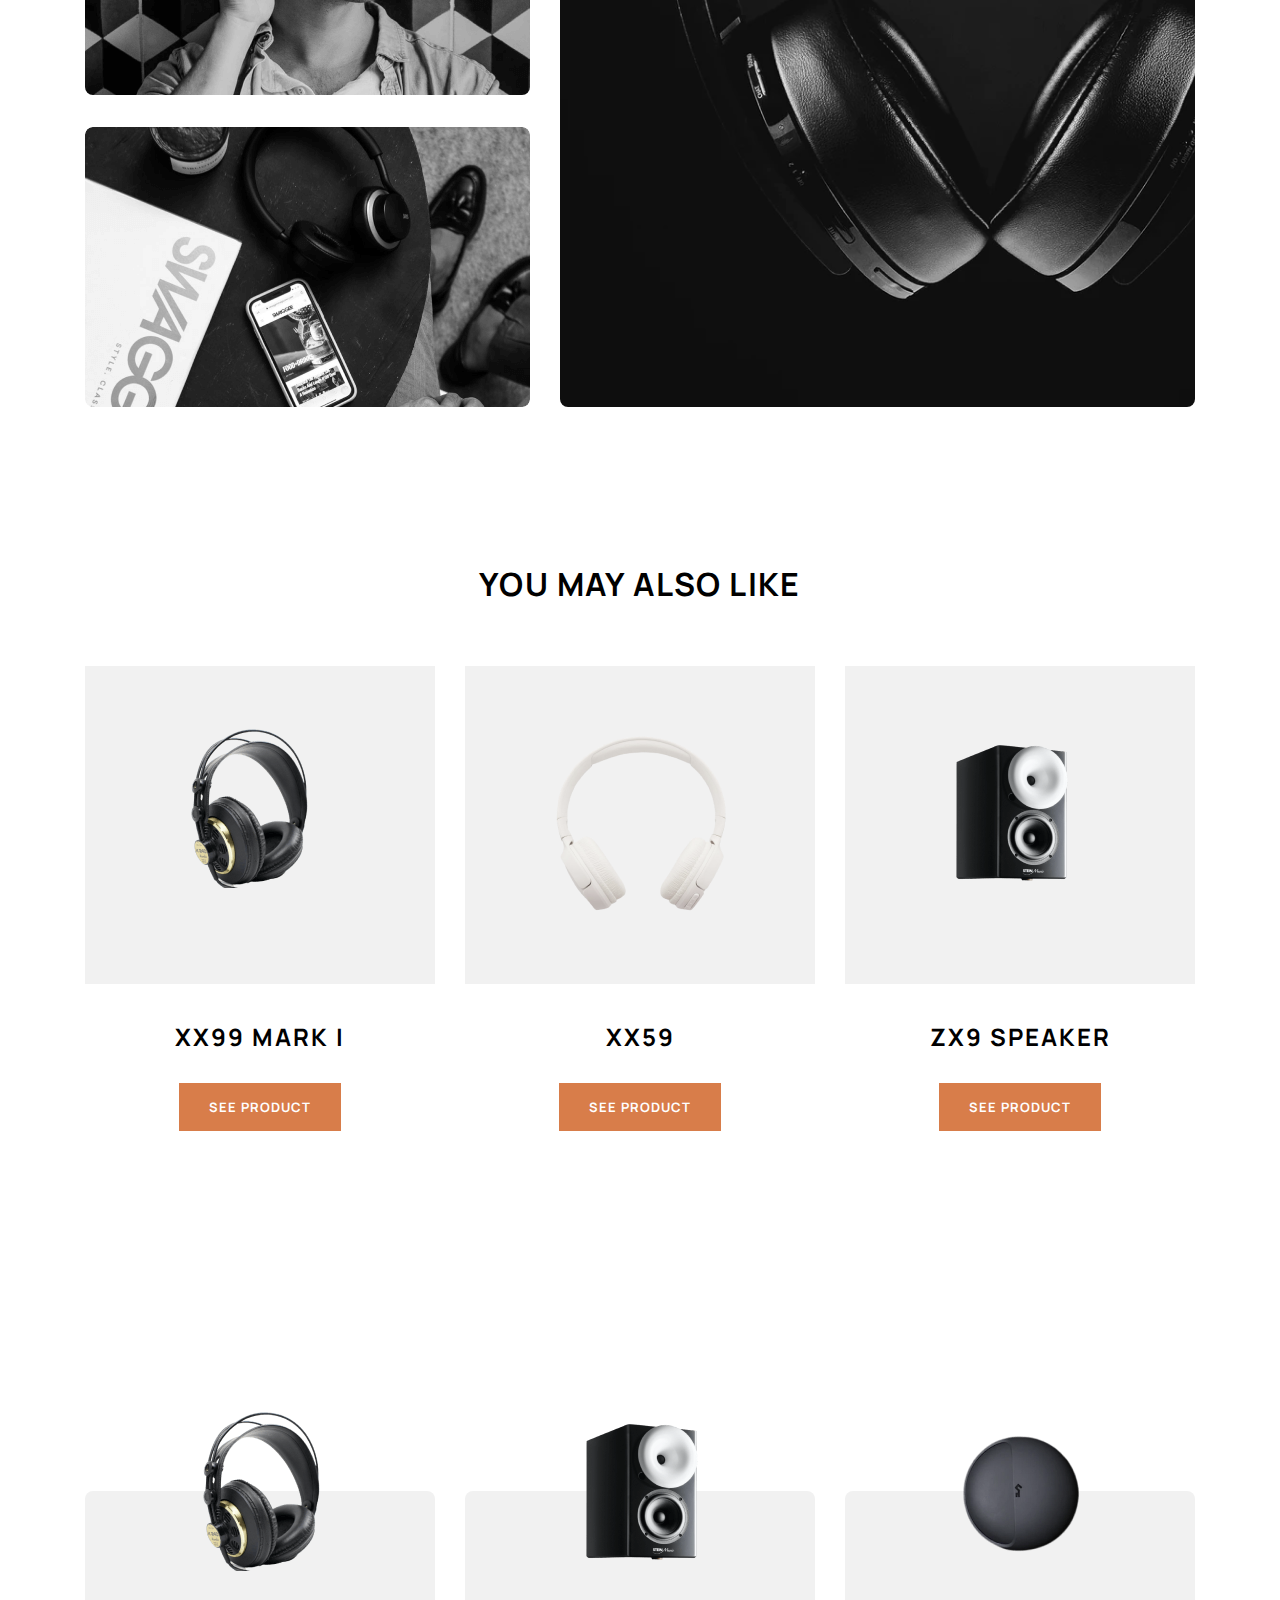
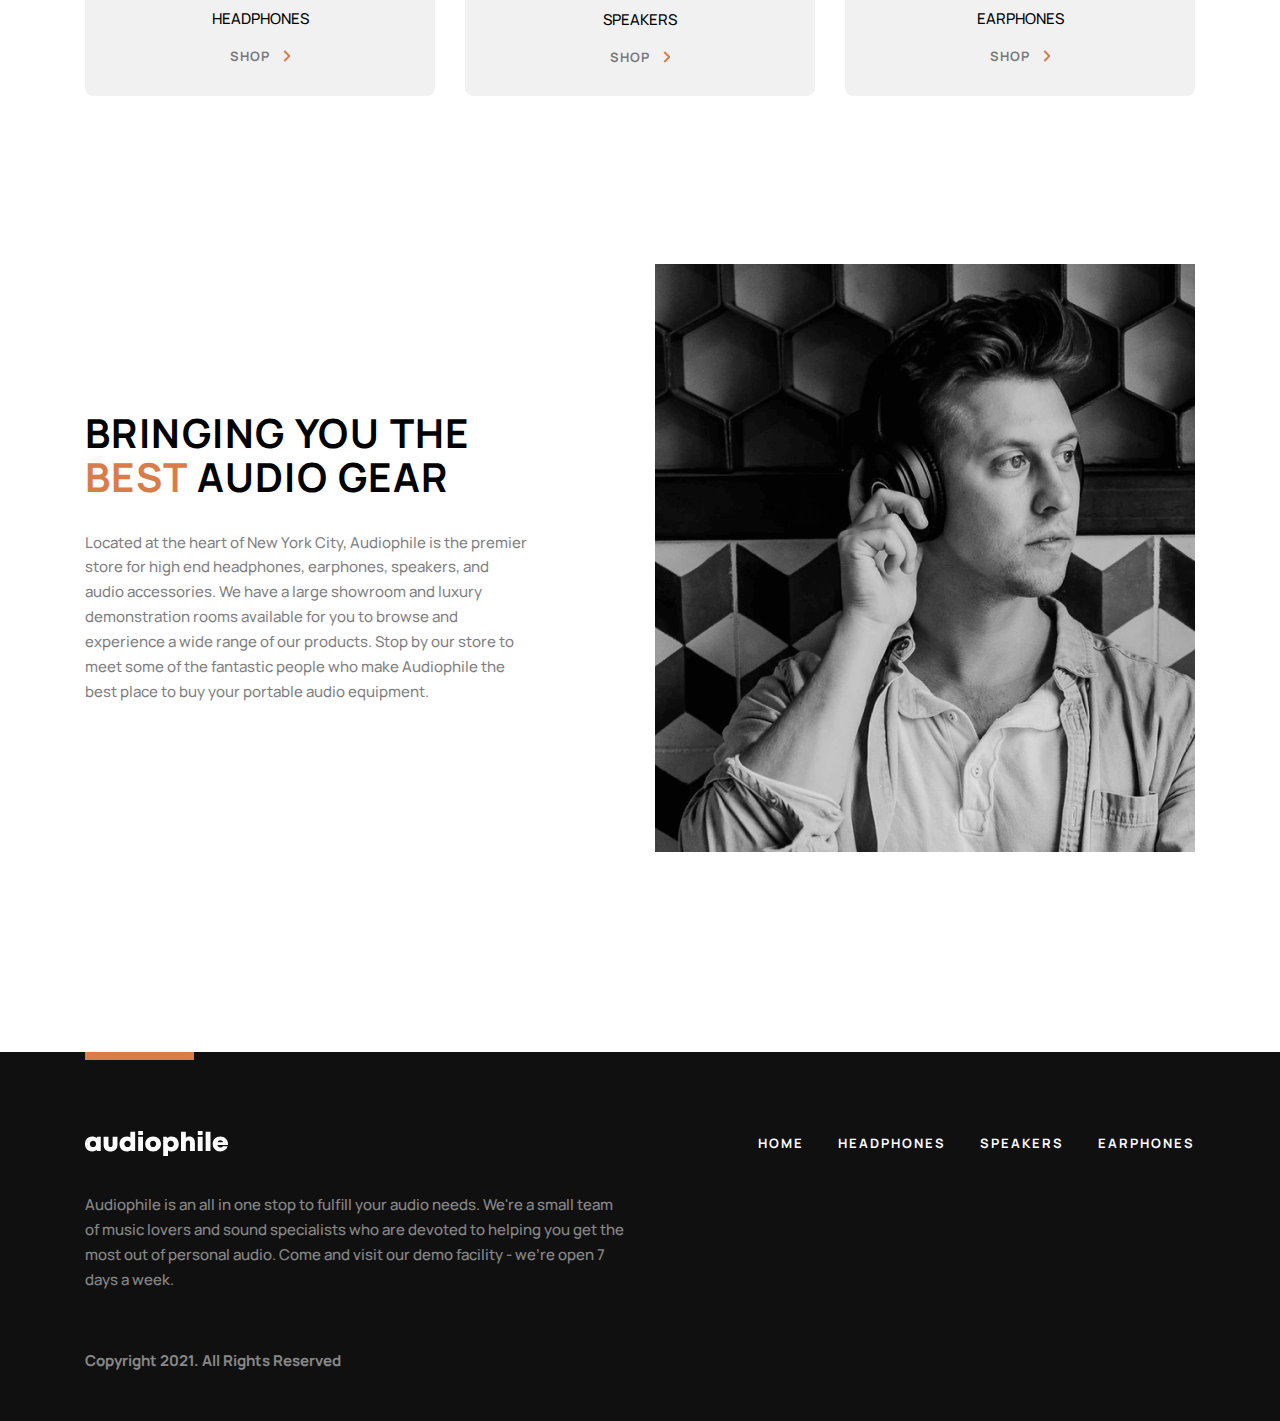
<file: pages/headphone-details-1.html>
<!DOCTYPE html>
<html lang="en">
<head>
    <meta charset="UTF-8">
    <meta name="viewport" content="width=device-width, initial-scale=1.0">
    <title>XX99 Mark II</title>
    <link rel="stylesheet" href="../css/style.css">
    <link rel="stylesheet" href="https://cdnjs.cloudflare.com/ajax/libs/font-awesome/6.4.2/css/all.min.css" integrity="sha512-z3gLpd7yknf1YoNbCzqRKc4qyor8gaKU1qmn+CShxbuBusANI9QpRohGBreCFkKxLhei6S9CQXFEbbKuqLg0DA==" crossorigin="anonymous" referrerpolicy="no-referrer" />
    <style>
        .hero{
            background-color: #FFFFFF;
        }
        .hero__container{
            flex-direction: column;
            align-items: flex-start;
        }
        .hero__link{
            color: #000000;
            opacity: 0.5;
            font-size: 15px;
            line-height: 25px;
            font-weight: 500;
            margin-bottom: 56px;
        }
        .models__img__wrapper{
            margin-right: 124.5px;
        }
        .headphone__value{
            font-weight: 700;
            font-size: 18px;
            line-height: 24.59px;
            letter-spacing: 1.29px;
            color: #000000;
            margin-bottom: 47px;
        }
        .models__item__buttons{
            display: flex;
            align-items: center;
            margin-top: 47px;
        }
        .buttons__left{
            padding: 15px 15.5px;
            display: flex;
            background-color: #F1F1F1;
            margin-right: 16px;
        }
        .buttons__left__minus{
            margin-right: 20px;
            opacity: 0.5;
        }
        .buttons__left__number{
            margin-right: 21px;
        }
        .buttons__left__plus{
            opacity: 0.5;
        }
        .information__container {
            padding-top: 100px;
            padding-bottom: 160px;
            display: flex;
            justify-content: space-between;
        }
        .info__left {   
            width: 635px;
        }
        .info__title {
            text-transform: uppercase;
            margin-bottom: 32px;
        }
        .info__description {
            opacity: 0.5;
            color: #000000;
        }
        .info__item {
            margin-bottom: 8px;
            display: flex;
            &:last-child{
                margin-bottom: 0;
            }
        }
        .info__item span{
            color: #D87D4A;
            font-weight: 700;
            margin-right: 24px;
            opacity: 1;
        }
        .info__item p{
            color: #000000;
            opacity: 0.5;
        }
        .picture__container {
            display: flex;
            align-items: center;
            justify-content: space-between;
        }
        .pictures__left img{
            border-radius: 8px;
            &:first-child{
                margin-bottom: 32px;
            }
        }
        .pictures__right img{
            height: 592px;
            border-radius: 8px;
        }
        .interested__container {
            margin-bottom: 160px;
            margin-top: 160px;
        }
        .interested__title {
            text-transform: uppercase;
            text-align: center;
            font-size: 3.2rem;
            margin-bottom: 64px;
        }
        .interested__list {
            display: flex;
            justify-content: space-between;
            align-items: center;
        }
        .interested__item {
            text-align: center;
            width: 350px;
        }
        .interested__item__wrapper {
            background-color: #F1F1F1;
            width: 350px;
            height: 318px;
            margin-bottom: 40px;
        }
        .wrapper__1{
            padding: 62px 100.93px;
        }
        .wrapper__2{
            padding: 59px 79.85px 60px 79.34px;
        }
        .wrapper__3{
            padding: 73px 103.82px;
        }
        .interested__item__title {
            margin-bottom: 32px;
            font-size: 2.4rem;
        }
    </style>
</head>
<body>
    <!-- HEADER START -->
    <header class="header">
        <div class="header__container container">
            <img class="site__bar" src="../images/bar.svg" alt="">
            <!-- LOGO -->
            <a class="site__logo" href="../index.html">
                <img src="../images/logo-img.svg" alt="Site logo image">
            </a>
            <!-- SITENAV -->
            <nav class="sitenav">
                <ul class="sitenav__list">
                    <li class="sitenav__item">
                        <a class="sitenav__link" href="../index.html">HOME</a>
                    </li>
                    <li class="sitenav__item">
                        <a class="sitenav__link" href="./headphones.html">HEADPHONES</a>
                    </li>
                    <li class="sitenav__item">
                        <a class="sitenav__link" href="./speakers.html">SPEAKERS</a>
                    </li>
                    <li class="sitenav__item">
                        <a class="sitenav__link" href="./earphones.html">EARPHONES</a>
                    </li>   
                </ul>
            </nav>
            <!-- SHOP -->
            <a class="header__link" href="#">
                <img src="../images/shop-icon.svg" alt="">
            </a>
        </div>
    </header>
    <!-- HEADER END -->
    
    <!-- MAIN START-->
    <main class="main">
        <!-- HERO START -->
        <section class="hero">
            <div class="hero__container container">
                <a class="hero__link" href="./headphones.html">
                    <span class="hero__back">
                        Go Back
                    </span>
                </a>
                <div class="models__item">
                    <div class="models__img__wrapper">
                        <img src="../images/black-headphone-img.png" alt="">
                    </div>
                    <div class="models__item__content">
                        <span class="models__item__top">
                            NEW PRODUCT
                        </span>
                        <h2 class="models__item__title">
                            XX99 Mark II
                            Headphones
                        </h2>
                        <p class="models__item__description">
                            The new XX99 Mark II headphones is the pinnacle of pristine audio. It redefines your premium headphone experience by reproducing the balanced depth and precision of studio-quality sound.
                        </p>
                        <span class="headphone__value">
                            $ 2,999
                        </span>
                        <div class="models__item__buttons">
                            <div class="buttons__left">
                                <span class="buttons__left__minus">
                                    -
                                </span>
                                <p class="buttons__left__number">
                                    1
                                </p>
                                <span class="buttons__left__plus">
                                    +
                                </span>
                            </div>
                            <a class="buttons__right brown__btn btn" href="#">ADD TO CART</a>
                        </div>
                    </div>
                </div>
            </div>
        </section>
        <!-- HERO END -->
        <!-- INFORMATION START -->
        <section class="information">
            <div class="information__container container">
                <div class="info__left">
                    <h3 class="info__title">
                        FEATURES
                    </h3>
                    <p class="info__description">
                        Featuring a genuine leather head strap and premium earcups, these headphones deliver superior comfort for those who like to enjoy endless listening. It includes intuitive controls designed for any situation. Whether you’re taking a business call or just in your own personal space, the auto on/off and pause features ensure that you’ll never miss a beat.
                        <br>
                        <br>
                        The advanced Active Noise Cancellation with built-in equalizer allow you to experience your audio world on your terms. It lets you enjoy your audio in peace, but quickly interact with your surroundings when you need to. Combined with Bluetooth 5. 0 compliant connectivity and 17 hour battery life, the XX99 Mark II headphones gives you superior sound, cutting-edge technology, and a modern design aesthetic.
                    </p>
                </div>
                <div class="info__right">
                    <h3 class="info__title">
                        in the box
                    </h3>
                    <ul class="info__list">
                        <li class="info__item">
                            <span>1x</span>
                            <p>Headphone Unit</p>
                        </li>
                        <li class="info__item">
                            <span>2x</span>
                            <p>Replacement Earcups</p>
                        </li>
                        <li class="info__item">
                            <span>1x</span>
                            <p>User Manual</p>
                        </li>
                        <li class="info__item">
                            <span>1x</span>
                            <p>3.5mm 5m Audio Cable</p>
                        </li>
                        <li class="info__item">
                            <span>1x</span>
                            <p>Travel Bag</p>
                        </li>
                    </ul>
                </div>
            </div>
        </section>
        <!-- INFORMATION END -->
        <!-- HEADPHONES PICTURE START -->
        <section class="picture">
            <div class="picture__container container">
                <div class="pictures__left">
                    <img src="../images/hero-img-cut.png" alt="">
                    <img src="../images/things-img.png" alt="">
                </div>
                <div class="pictures__right">
                    <img src="../images/black-headphone-cut.png" alt="">
                </div>
            </div>
        </section>
        <!-- HEADPHONES PICTURE END -->
        <!-- INTEREST START -->
        <section class="interested">
            <div class="interested__container container">
                <h2 class="interested__title">
                    you may also like
                </h2>
                <ul class="interested__list">
                    <li class="interested__item">
                        <div class="interested__item__wrapper wrapper__1">
                            <img src="../images/headphone-img.png" alt="">
                        </div>
                        <h3 class="interested__item__title">
                            XX99 MARK I
                        </h3>
                        <a class="interested__btn brown__btn btn" href="./headphone-details-2.html">See Product</a>
                    </li>
                    <li class="interested__item">
                        <div class="interested__item__wrapper wrapper__2">
                            <img src="../images/white-headphone-small.png" alt="">
                        </div>
                        <h3 class="interested__item__title">
                            XX59
                        </h3>
                        <a class="interested__btn brown__btn btn" href="./headphones-details-3.html">See Product</a>
                    </li>
                    <li class="interested__item">
                        <div class="interested__item__wrapper wrapper__3">
                            <img src="../images/speaker-img.png" alt="">
                        </div>
                        <h3 class="interested__item__title">
                            ZX9 SPEAKER
                        </h3>
                        <a class="interested__btn brown__btn btn" href="./speakers-details-1.html">See Product</a>
                    </li>
                </ul>
            </div>
        </section>
        <!-- INTEREST END -->
        <!-- SHOP START -->
        <section class="shop">
            <div class="shop__container container">
                <ul class="shop__list">
                    <li class="shop__item">
                        <img class="shop__headphones__img" src="../images/headphone-img.png" alt="Headphone image">
                        <span class="shop__headphones__title">
                            HEADPHONES
                        </span>
                        <a class="shop__btn btn shop__headphones__btn" href="#">
                            <span>
                                shop
                            </span>
                            <img src="../images/right-arrow.svg" alt="">
                        </a>
                    </li>
                    <li class="shop__item">
                        <img class="shop__item__speaker" src="../images/speaker-img.png" alt="Headphone image">
                        <span class="shop__headphones__title">
                            SPEAKERS
                        </span>
                        <a class="shop__btn btn shop__headphones__btn" href="#">
                            <span>
                                shop
                            </span>
                            <img src="../images/right-arrow.svg" alt="">
                        </a>
                    </li>
                    <li class="shop__item">
                        <img class="shop__item__earphone" src="../images/earphone-img.png" alt="Headphone image">
                        <span class="shop__headphones__title">
                            EARPHONES
                        </span>
                        <a class="shop__btn btn shop__headphones__btn" href="#">
                            <span>
                                shop
                            </span>
                            <img src="../images/right-arrow.svg" alt="">
                        </a>
                    </li>
                </ul>
            </div>
        </section> 
        <!-- SHOP END -->
        <!-- BOTTOM START -->
        <section class="bottom">
            <div class="bottom__container container">
                <div class="bottom__content">
                    <h3 class="border__bottom__title">
                        Bringing you the <span>best</span> audio gear
                    </h3>
                    <p class="border__bottom__description">
                        Located at the heart of New York City, Audiophile is the premier store for high end headphones, earphones, speakers, and audio accessories. We have a large showroom and luxury demonstration rooms available for you to browse and experience a wide range of our products. Stop by our store to meet some of the fantastic people who make Audiophile the best place to buy your portable audio equipment.
                    </p>
                </div>
                <img class="bottom__img" src="../images/hero-img.png" alt="Hero image" width="540" height="588">
            </div>
        </section>
        <!-- BOTTOM END -->
    </main>
    <!-- MAIN END-->

    <!-- FOOTER START -->
    <footer class="footer">
        <div class="footer__container container">
            <hr class="footer__line">
            <div class="footer__links__wrapper">
                <a class="footer__logo" href="../index.html">
                    <img src="../images/logo-img.svg" alt="">
                </a>
                <ul class="footer__list">
                    <li class="footer__item">
                        <a class="footer__link" href="../index.html">
                            HOME
                        </a>
                    </li>
                    <li class="footer__item">
                        <a class="footer__link" href="./headphones.html">
                            HEADPHONES
                        </a>
                    </li>
                    <li class="footer__item">
                        <a class="footer__link" href="./speakers.html">
                            SPEAKERS
                        </a>
                    </li>
                    <li class="footer__item">
                        <a class="footer__link" href="./earphones.html">
                            EARPHONES
                        </a>
                    </li>
                </ul>
            </div>
            <div class="footer__text__wrapper">
                <div class="footer__text">
                    <p class="footer__description">
                        Audiophile is an all in one stop to fulfill your audio needs. We're a small team of music lovers and sound specialists who are devoted to helping you get the most out of personal audio. Come and visit our demo facility - we’re open 7 days a week.
                    </p>
                    <p class="footer__bottom">
                        Copyright 2021. All Rights Reserved
                    </p>
                </div>
                <ul class="footer__links__list">
                    <li class="footer__links__item">
                        <a class="facebook" href="#">
                            <i class="fa-brands fa-square-facebook"></i>
                        </a>
                    </li>
                    <li class="footer__links__item">
                        <a class="twitter" href="#">
                            <i class="fa-brands fa-twitter"></i>
                        </a>
                    </li>
                    <li class="footer__links__item">
                        <a class="instagram" href="#">
                            <i class="fa-brands fa-instagram"></i>
                        </a>
                    </li>
                </ul>
            </div>
        </div>
    </footer>
    <!-- FOOTER END -->
</body>
</html>
</file>
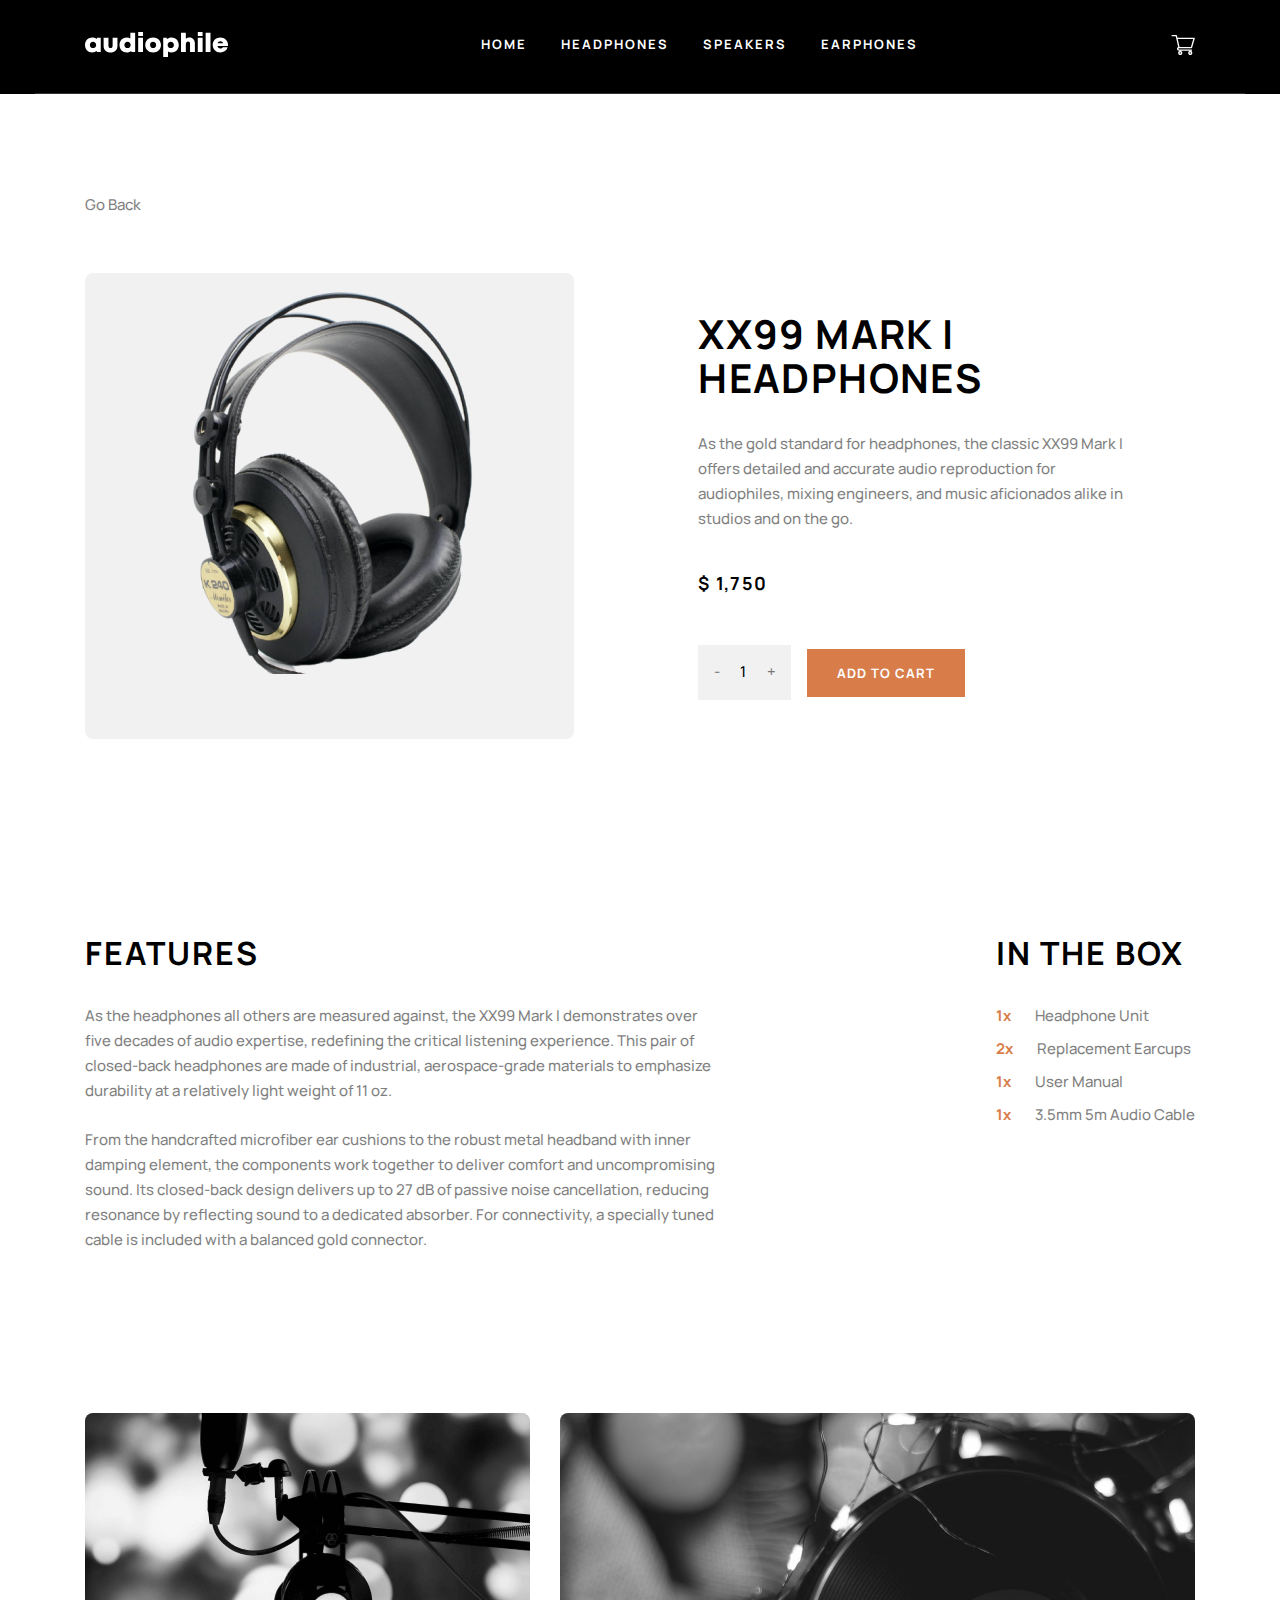
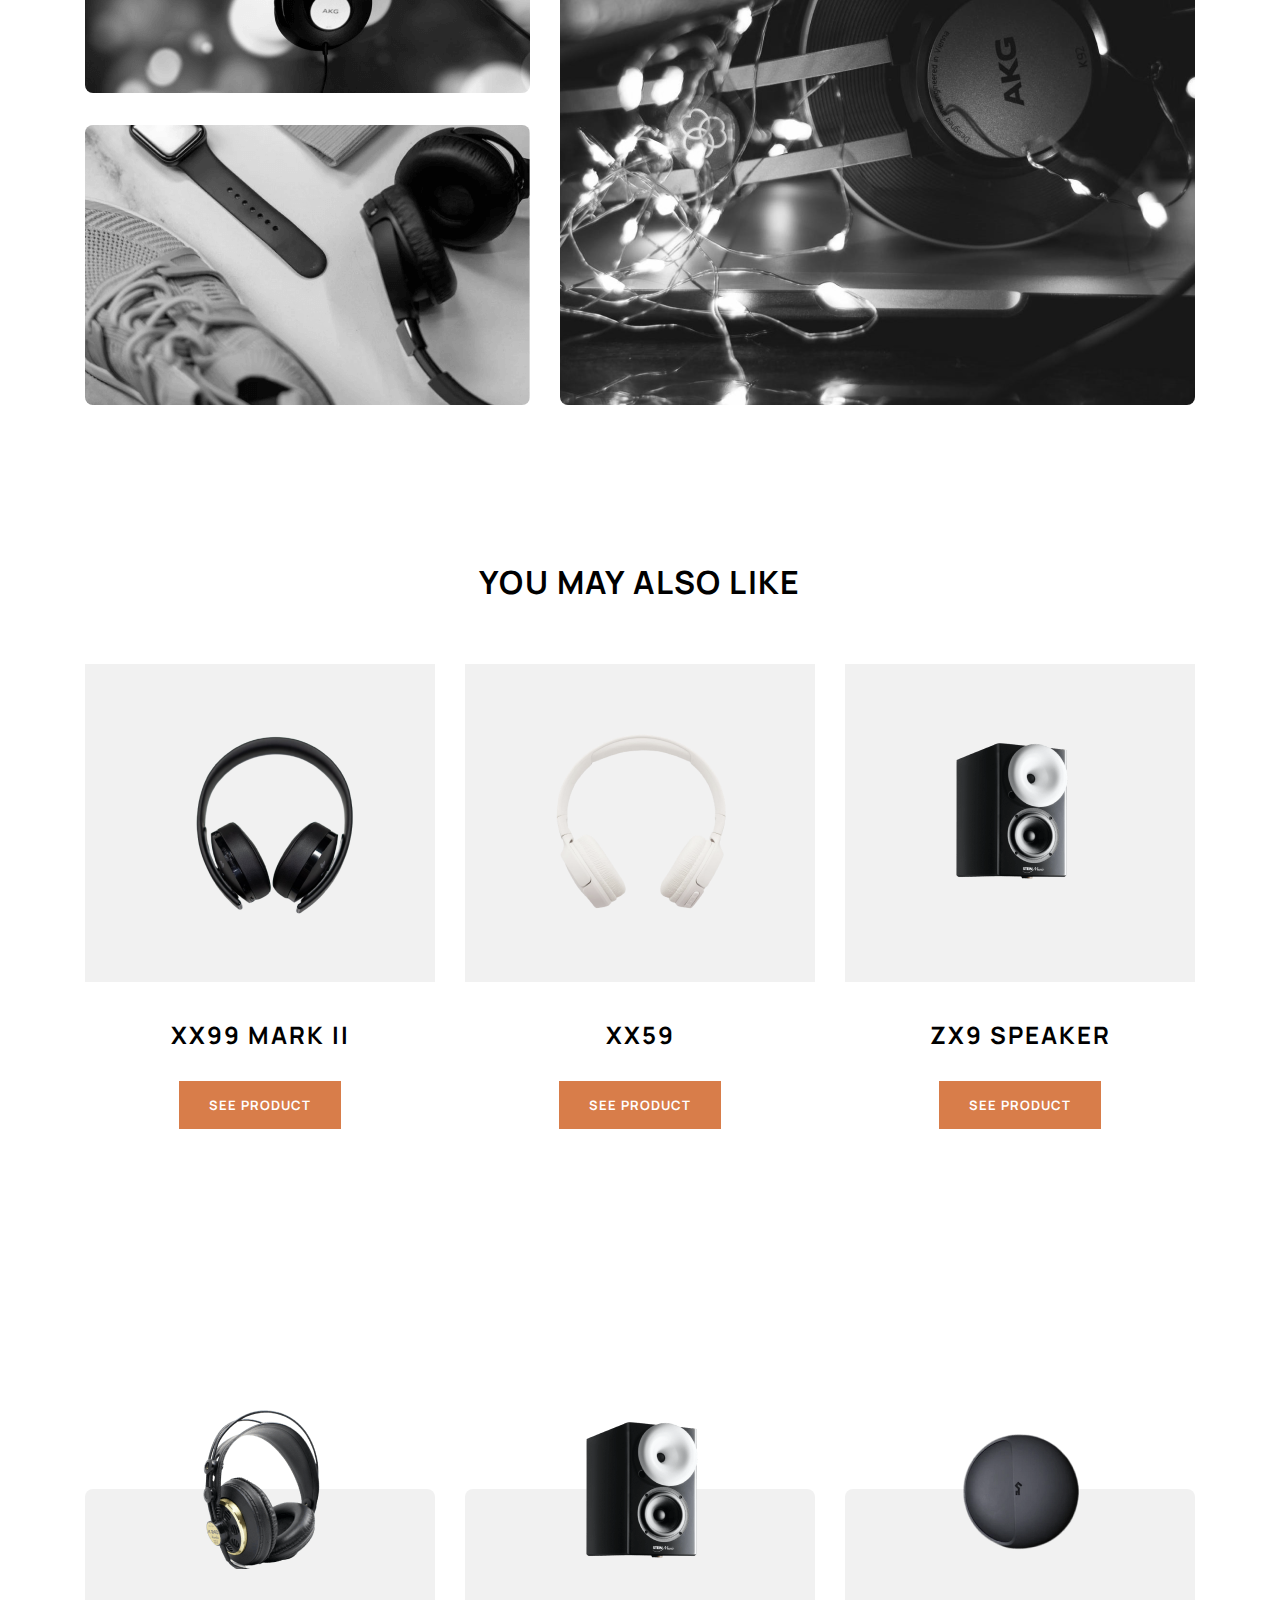
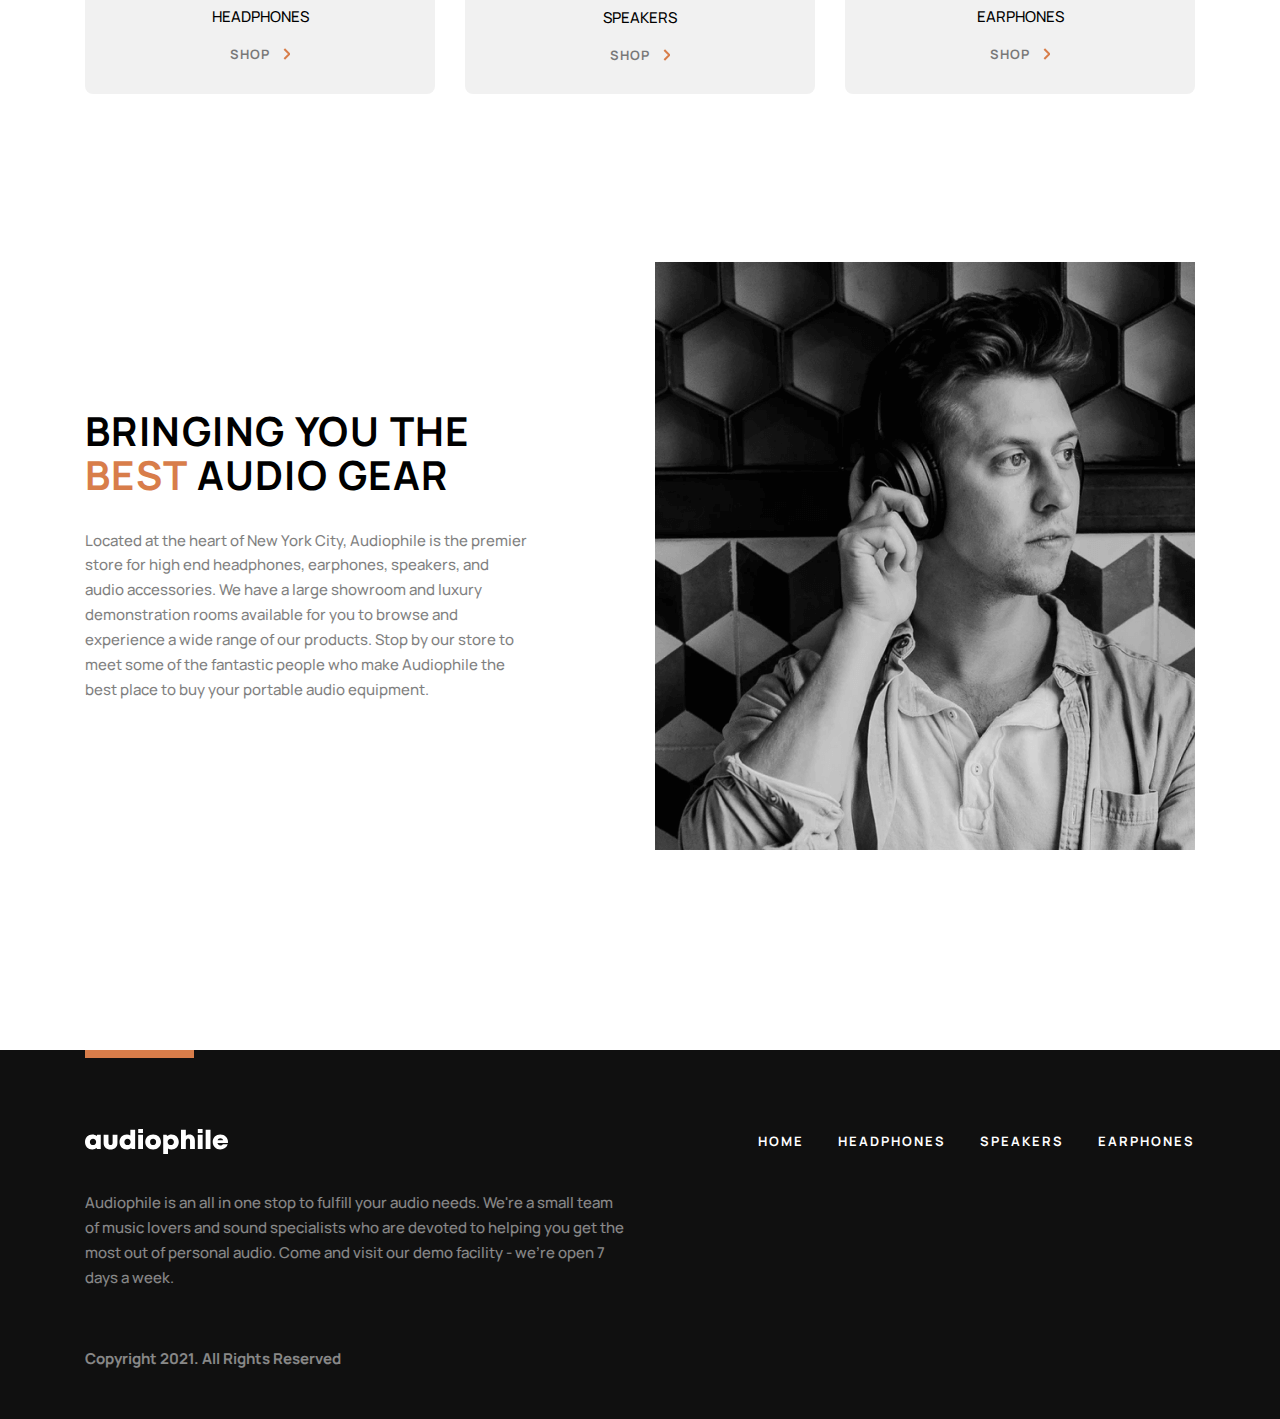
<file: pages/headphone-details-2.html>
<!DOCTYPE html>
<html lang="en">
<head>
    <meta charset="UTF-8">
    <meta name="viewport" content="width=device-width, initial-scale=1.0">
    <title>XX99 MARK I</title>
    <link rel="stylesheet" href="../css/style.css">
    <link rel="stylesheet" href="https://cdnjs.cloudflare.com/ajax/libs/font-awesome/6.4.2/css/all.min.css" integrity="sha512-z3gLpd7yknf1YoNbCzqRKc4qyor8gaKU1qmn+CShxbuBusANI9QpRohGBreCFkKxLhei6S9CQXFEbbKuqLg0DA==" crossorigin="anonymous" referrerpolicy="no-referrer" />
    <style>
        .hero{
            background-color: #FFFFFF;
        }
        .hero__container{
            flex-direction: column;
            align-items: flex-start;
        }
        .hero__link{
            color: #000000;
            opacity: 0.5;
            font-size: 15px;
            line-height: 25px;
            font-weight: 500;
            margin-bottom: 56px;
        }
        .models__img__wrapper{
            margin-right: 124.5px;
        }
        .headphone__value{
            font-weight: 700;
            font-size: 18px;
            line-height: 24.59px;
            letter-spacing: 1.29px;
            color: #000000;
            margin-bottom: 47px;
        }
        .models__item__buttons{
            display: flex;
            align-items: center;
            margin-top: 47px;
        }
        .buttons__left{
            padding: 15px 15.5px;
            display: flex;
            background-color: #F1F1F1;
            margin-right: 16px;
        }
        .buttons__left__minus{
            margin-right: 20px;
            opacity: 0.5;
        }
        .buttons__left__number{
            margin-right: 21px;
        }
        .buttons__left__plus{
            opacity: 0.5;
        }
        .information__container {
            padding-top: 100px;
            padding-bottom: 160px;
            display: flex;
            justify-content: space-between;
        }
        .info__left {   
            width: 635px;
        }
        .info__title {
            text-transform: uppercase;
            margin-bottom: 32px;
        }
        .info__description {
            opacity: 0.5;
            color: #000000;
        }
        .info__item {
            margin-bottom: 8px;
            display: flex;
            &:last-child{
                margin-bottom: 0;
            }
        }
        .info__item span{
            color: #D87D4A;
            font-weight: 700;
            margin-right: 24px;
            opacity: 1;
        }
        .info__item p{
            color: #000000;
            opacity: 0.5;
        }
        .picture__container {
            display: flex;
            align-items: center;
            justify-content: space-between;
        }
        .pictures__left img{
            border-radius: 8px;
            &:first-child{
                margin-bottom: 32px;
            }
        }
        .pictures__right img{
            height: 592px;
            border-radius: 8px;
        }
        .interested__container {
            margin-bottom: 160px;
            margin-top: 160px;
        }
        .interested__title {
            text-transform: uppercase;
            text-align: center;
            font-size: 3.2rem;
            margin-bottom: 64px;
        }
        .interested__list {
            display: flex;
            justify-content: space-between;
            align-items: center;
        }
        .interested__item {
            text-align: center;
            width: 350px;
        }
        .interested__item__wrapper {
            background-color: #F1F1F1;
            width: 350px;
            height: 318px;
            margin-bottom: 40px;
        }
        .wrapper__1{
            padding: 62px 100.93px;
        }
        .wrapper__2{
            padding: 59px 79.85px 60px 79.34px;
        }
        .wrapper__3{
            padding: 73px 103.82px;
        }
        .interested__item__title {
            margin-bottom: 32px;
            font-size: 2.4rem;
        }
    </style>
</head>
<body>
    <!-- HEADER START -->
    <header class="header">
        <div class="header__container container">
            <img class="site__bar" src="../images/bar.svg" alt="">
            <!-- LOGO -->
            <a class="site__logo" href="../index.html">
                <img src="../images/logo-img.svg" alt="Site logo image">
            </a>
            <!-- SITENAV -->
            <nav class="sitenav">
                <ul class="sitenav__list">
                    <li class="sitenav__item">
                        <a class="sitenav__link" href="../index.html">HOME</a>
                    </li>
                    <li class="sitenav__item">
                        <a class="sitenav__link" href="./headphones.html">HEADPHONES</a>
                    </li>
                    <li class="sitenav__item">
                        <a class="sitenav__link" href="./speakers.html">SPEAKERS</a>
                    </li>
                    <li class="sitenav__item">
                        <a class="sitenav__link" href="./earphones.html">EARPHONES</a>
                    </li>   
                </ul>
            </nav>
            <!-- SHOP -->
            <a class="header__link" href="#">
                <img src="../images/shop-icon.svg" alt="">
            </a>
        </div>
    </header>
    <!-- HEADER END -->
    
    <!-- MAIN START-->
    <main class="main">
        <!-- HERO START -->
        <section class="hero">
            <div class="hero__container container">
                <a class="hero__link" href="./headphones.html">
                    <span class="hero__back">
                        Go Back
                    </span>
                </a>
                <div class="models__item">
                    <div class="models__img__wrapper">
                        <img src="../images/headphone-gold-big.png" alt="">
                    </div>
                    <div class="models__item__content">
                        <h2 class="models__item__title">
                            XX99 Mark I
                            Headphones
                        </h2>
                        <p class="models__item__description">
                            As the gold standard for headphones, the classic XX99 Mark I offers detailed and accurate audio reproduction for audiophiles, mixing engineers, and music aficionados alike in studios and on the go. 
                        </p>
                        <span class="headphone__value">
                            $ 1,750
                        </span>
                        <div class="models__item__buttons">
                            <div class="buttons__left">
                                <span class="buttons__left__minus">
                                    -
                                </span>
                                <p class="buttons__left__number">
                                    1
                                </p>
                                <span class="buttons__left__plus">
                                    +
                                </span>
                            </div>
                            <a class="buttons__right brown__btn btn" href="#">ADD TO CART</a>
                        </div>
                    </div>
                </div>
            </div>
        </section>
        <!-- HERO END -->
        <!-- INFORMATION START -->
        <section class="information">
            <div class="information__container container">
                <div class="info__left">
                    <h3 class="info__title">
                        FEATURES
                    </h3>
                    <p class="info__description">
                        As the headphones all others are measured against, the XX99 Mark I demonstrates over five decades of audio expertise, redefining the critical listening experience. This pair of closed-back headphones are made of industrial, aerospace-grade materials to emphasize durability at a relatively light weight of 11 oz.
                        <br>
                        <br>
                        From the handcrafted microfiber ear cushions to the robust metal headband with inner damping element, the components work together to deliver comfort and uncompromising sound. Its closed-back design delivers up to 27 dB of passive noise cancellation, reducing resonance by reflecting sound to a dedicated absorber. For connectivity, a specially tuned cable is included with a balanced gold connector.
                    </p>
                </div>
                <div class="info__right">
                    <h3 class="info__title">
                        in the box
                    </h3>
                    <ul class="info__list">
                        <li class="info__item">
                            <span>1x</span>
                            <p>Headphone Unit</p>
                        </li>
                        <li class="info__item">
                            <span>2x</span>
                            <p>Replacement Earcups</p>
                        </li>
                        <li class="info__item">
                            <span>1x</span>
                            <p>User Manual</p>
                        </li>
                        <li class="info__item">
                            <span>1x</span>
                            <p>3.5mm 5m Audio Cable</p>
                        </li>
                    </ul>
                </div>
            </div>
        </section>
        <!-- INFORMATION END -->
        <!-- HEADPHONES PICTURE START -->
        <section class="picture">
            <div class="picture__container container">
                <div class="pictures__left">
                    <img src="../images/black-microfon-img.png" alt="">
                    <img src="../images/watch-img.png" alt="">
                </div>
                <div class="pictures__right">
                    <img src="../images/black-headphone-akg.png" alt="">
                </div>
            </div>
        </section>
        <!-- HEADPHONES PICTURE END -->
        <!-- INTEREST START -->
        <section class="interested">
            <div class="interested__container container">
                <h2 class="interested__title">
                    you may also like
                </h2>
                <ul class="interested__list">
                    <li class="interested__item">
                        <div class="interested__item__wrapper wrapper__1">
                            <img src="../images/black-headphone-small.png" alt="">
                        </div>
                        <h3 class="interested__item__title">
                            XX99 MARK II
                        </h3>
                        <a class="interested__btn brown__btn btn" href="./headphone-details-1.html">See Product</a>
                    </li>
                    <li class="interested__item">
                        <div class="interested__item__wrapper wrapper__2">
                            <img src="../images/white-headphone-small.png" alt="">
                        </div>
                        <h3 class="interested__item__title">
                            XX59
                        </h3>
                        <a class="interested__btn brown__btn btn" href="./headphones-details-3.html">See Product</a>
                    </li>
                    <li class="interested__item">
                        <div class="interested__item__wrapper wrapper__3">
                            <img src="../images/speaker-img.png" alt="">
                        </div>
                        <h3 class="interested__item__title">
                            ZX9 SPEAKER
                        </h3>
                        <a class="interested__btn brown__btn btn" href="./speakers-details-1.html">See Product</a>
                    </li>
                </ul>
            </div>
        </section>
        <!-- INTEREST END -->
        <!-- SHOP START -->
        <section class="shop">
            <div class="shop__container container">
                <ul class="shop__list">
                    <li class="shop__item">
                        <img class="shop__headphones__img" src="../images/headphone-img.png" alt="Headphone image">
                        <span class="shop__headphones__title">
                            HEADPHONES
                        </span>
                        <a class="shop__btn btn shop__headphones__btn" href="#">
                            <span>
                                shop
                            </span>
                            <img src="../images/right-arrow.svg" alt="">
                        </a>
                    </li>
                    <li class="shop__item">
                        <img class="shop__item__speaker" src="../images/speaker-img.png" alt="Headphone image">
                        <span class="shop__headphones__title">
                            SPEAKERS
                        </span>
                        <a class="shop__btn btn shop__headphones__btn" href="#">
                            <span>
                                shop
                            </span>
                            <img src="../images/right-arrow.svg" alt="">
                        </a>
                    </li>
                    <li class="shop__item">
                        <img class="shop__item__earphone" src="../images/earphone-img.png" alt="Headphone image">
                        <span class="shop__headphones__title">
                            EARPHONES
                        </span>
                        <a class="shop__btn btn shop__headphones__btn" href="#">
                            <span>
                                shop
                            </span>
                            <img src="../images/right-arrow.svg" alt="">
                        </a>
                    </li>
                </ul>
            </div>
        </section> 
        <!-- SHOP END -->
        <!-- BOTTOM START -->
        <section class="bottom">
            <div class="bottom__container container">
                <div class="bottom__content">
                    <h3 class="border__bottom__title">
                        Bringing you the <span>best</span> audio gear
                    </h3>
                    <p class="border__bottom__description">
                        Located at the heart of New York City, Audiophile is the premier store for high end headphones, earphones, speakers, and audio accessories. We have a large showroom and luxury demonstration rooms available for you to browse and experience a wide range of our products. Stop by our store to meet some of the fantastic people who make Audiophile the best place to buy your portable audio equipment.
                    </p>
                </div>
                <img class="bottom__img" src="../images/hero-img.png" alt="Hero image" width="540" height="588">
            </div>
        </section>
        <!-- BOTTOM END -->
    </main>
    <!-- MAIN END-->

    <!-- FOOTER START -->
    <footer class="footer">
        <div class="footer__container container">
            <hr class="footer__line">
            <div class="footer__links__wrapper">
                <a class="footer__logo" href="../index.html">
                    <img src="../images/logo-img.svg" alt="">
                </a>
                <ul class="footer__list">
                    <li class="footer__item">
                        <a class="footer__link" href="../index.html">
                            HOME
                        </a>
                    </li>
                    <li class="footer__item">
                        <a class="footer__link" href="./headphones.html">
                            HEADPHONES
                        </a>
                    </li>
                    <li class="footer__item">
                        <a class="footer__link" href="./speakers.html">
                            SPEAKERS
                        </a>
                    </li>
                    <li class="footer__item">
                        <a class="footer__link" href="./earphones.html">
                            EARPHONES
                        </a>
                    </li>
                </ul>
            </div>
            <div class="footer__text__wrapper">
                <div class="footer__text">
                    <p class="footer__description">
                        Audiophile is an all in one stop to fulfill your audio needs. We're a small team of music lovers and sound specialists who are devoted to helping you get the most out of personal audio. Come and visit our demo facility - we’re open 7 days a week.
                    </p>
                    <p class="footer__bottom">
                        Copyright 2021. All Rights Reserved
                    </p>
                </div>
                <ul class="footer__links__list">
                    <li class="footer__links__item">
                        <a class="facebook" href="#">
                            <i class="fa-brands fa-square-facebook"></i>
                        </a>
                    </li>
                    <li class="footer__links__item">
                        <a class="twitter" href="#">
                            <i class="fa-brands fa-twitter"></i>
                        </a>
                    </li>
                    <li class="footer__links__item">
                        <a class="instagram" href="#">
                            <i class="fa-brands fa-instagram"></i>
                        </a>
                    </li>
                </ul>
            </div>
        </div>
    </footer>
    <!-- FOOTER END -->
</body>
</html>
</file>
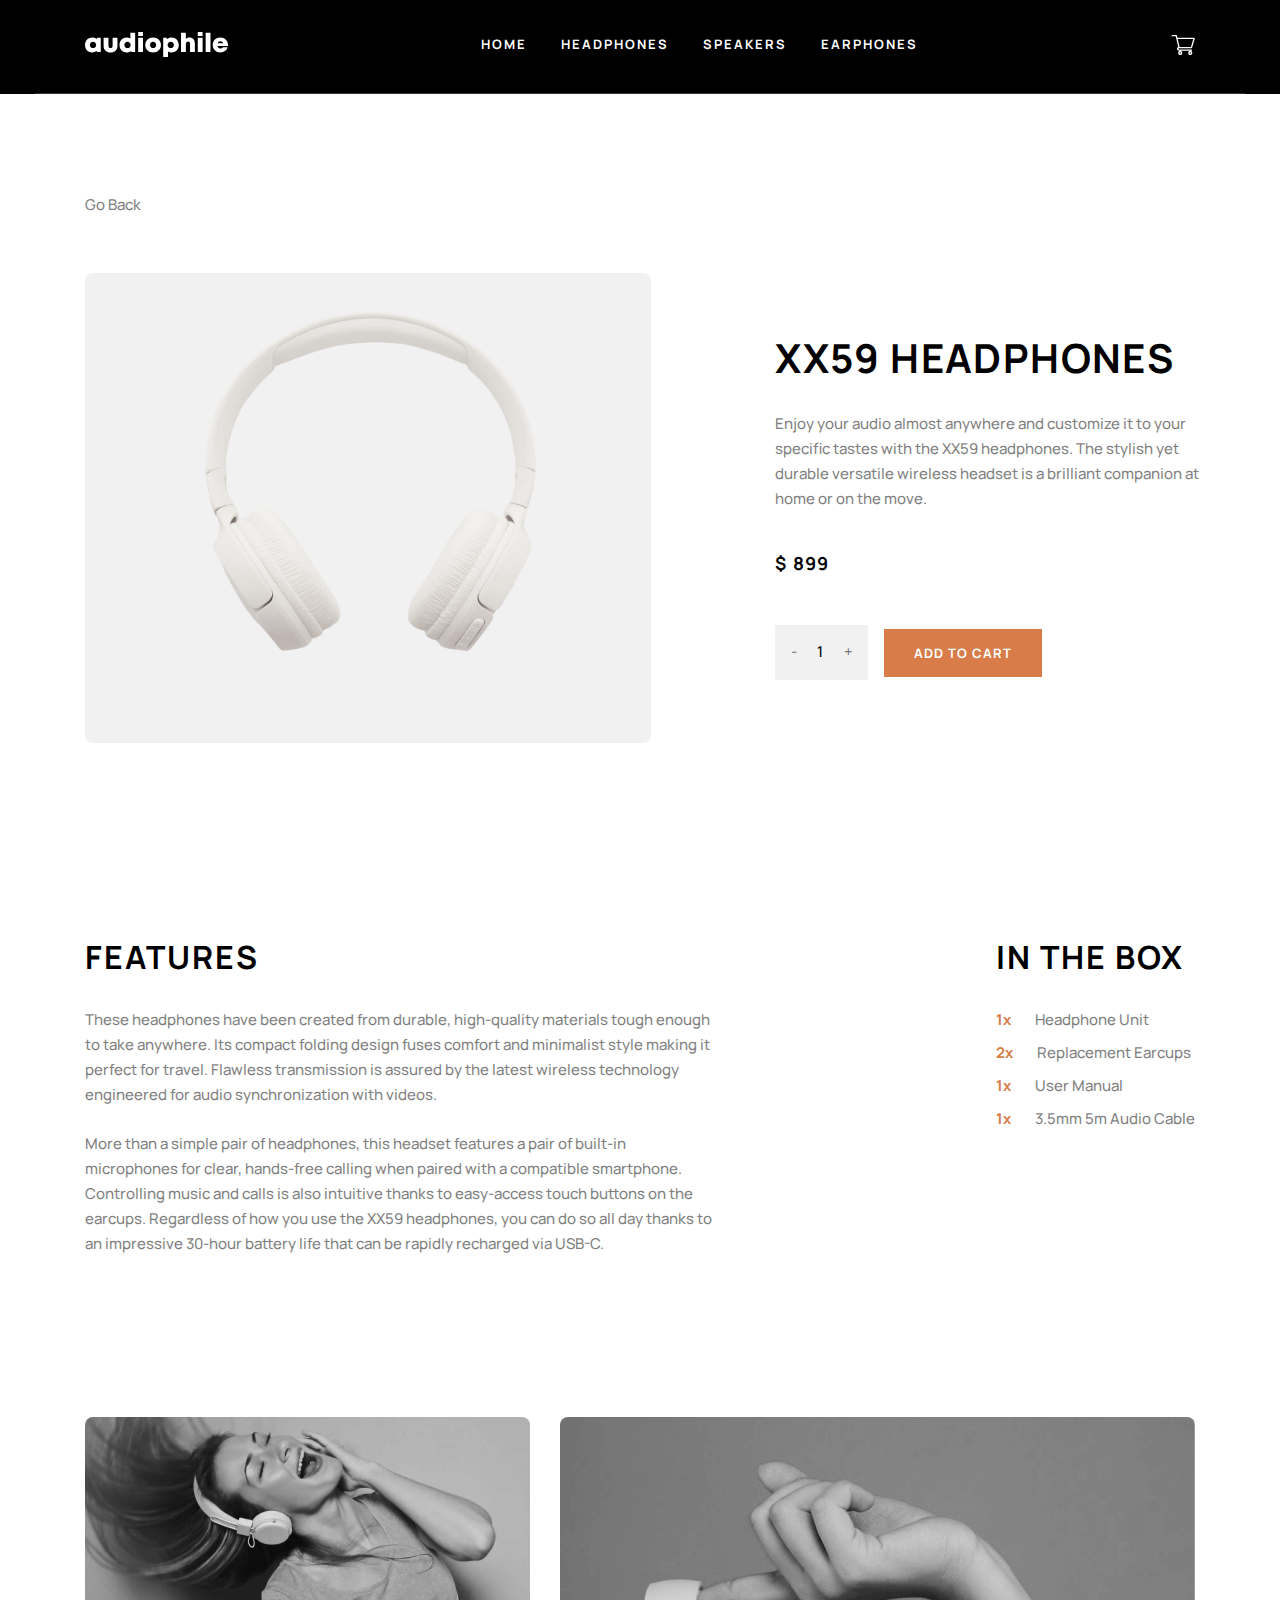
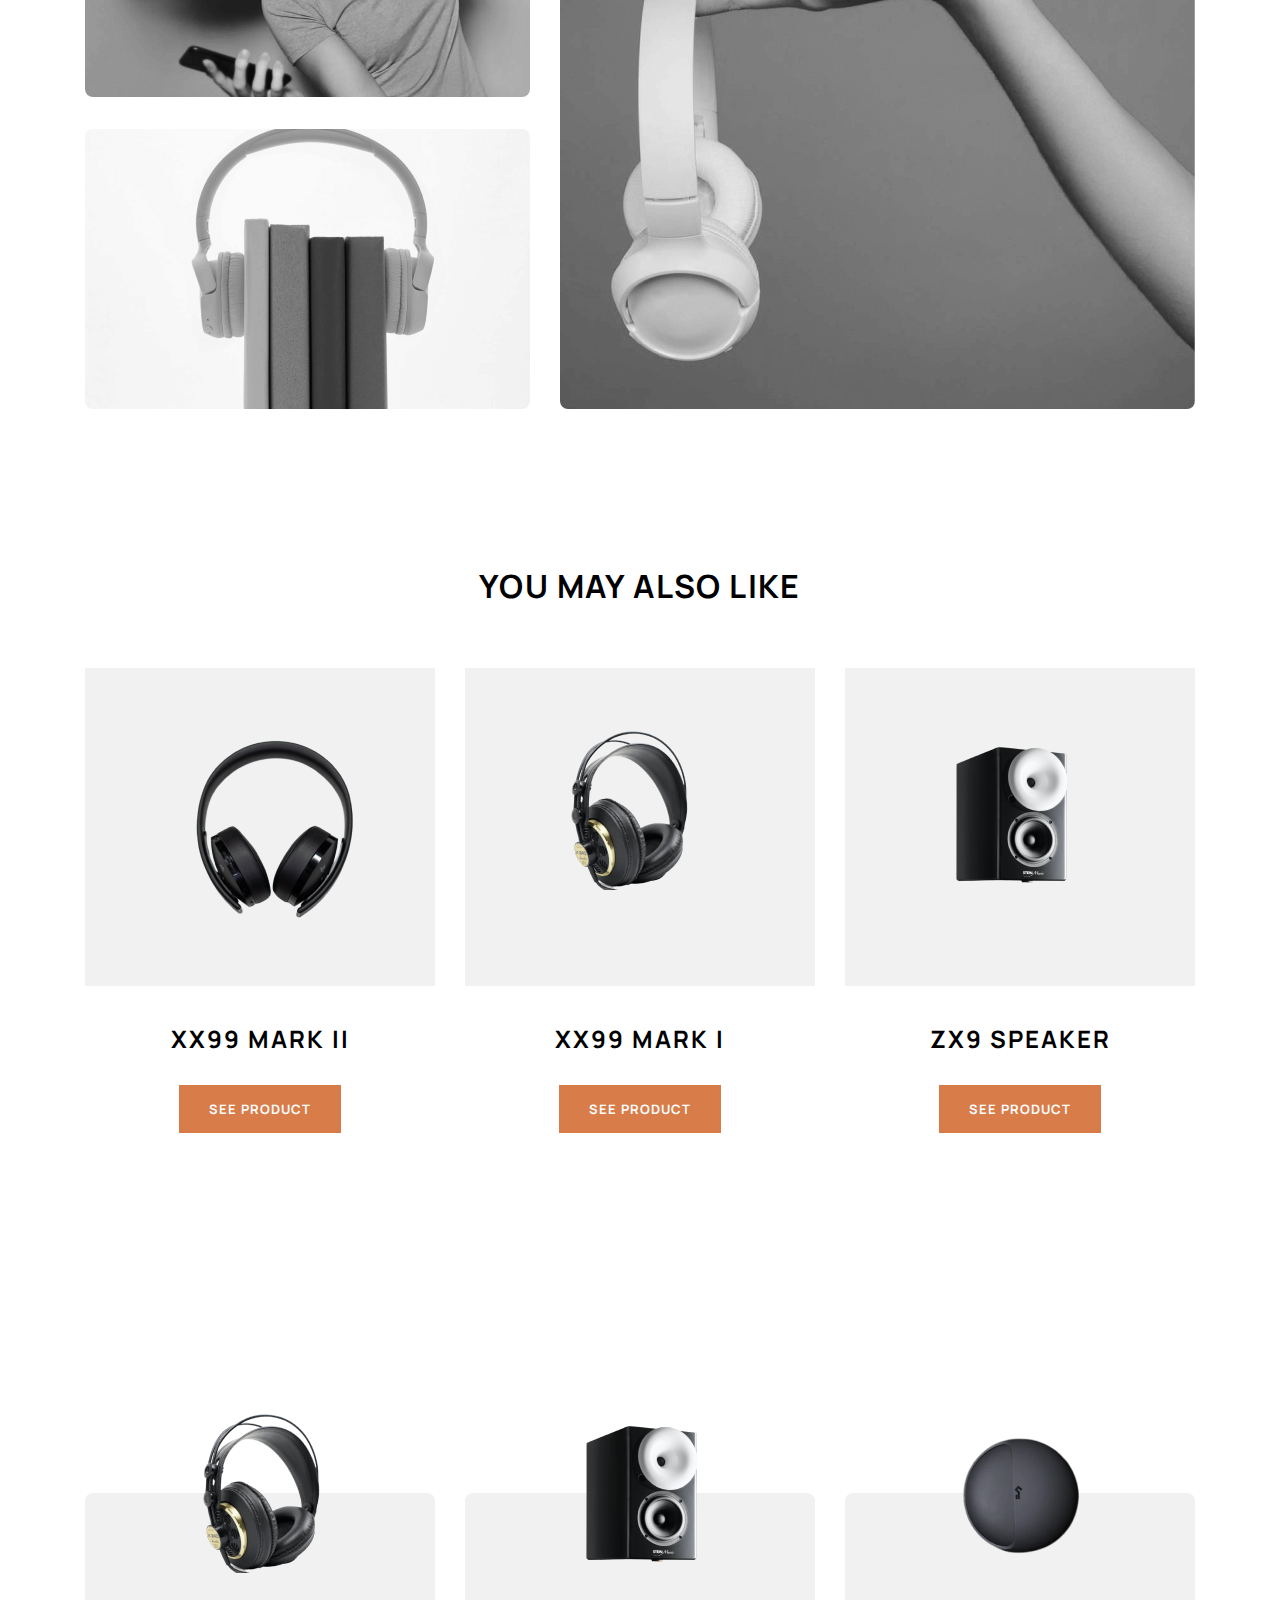
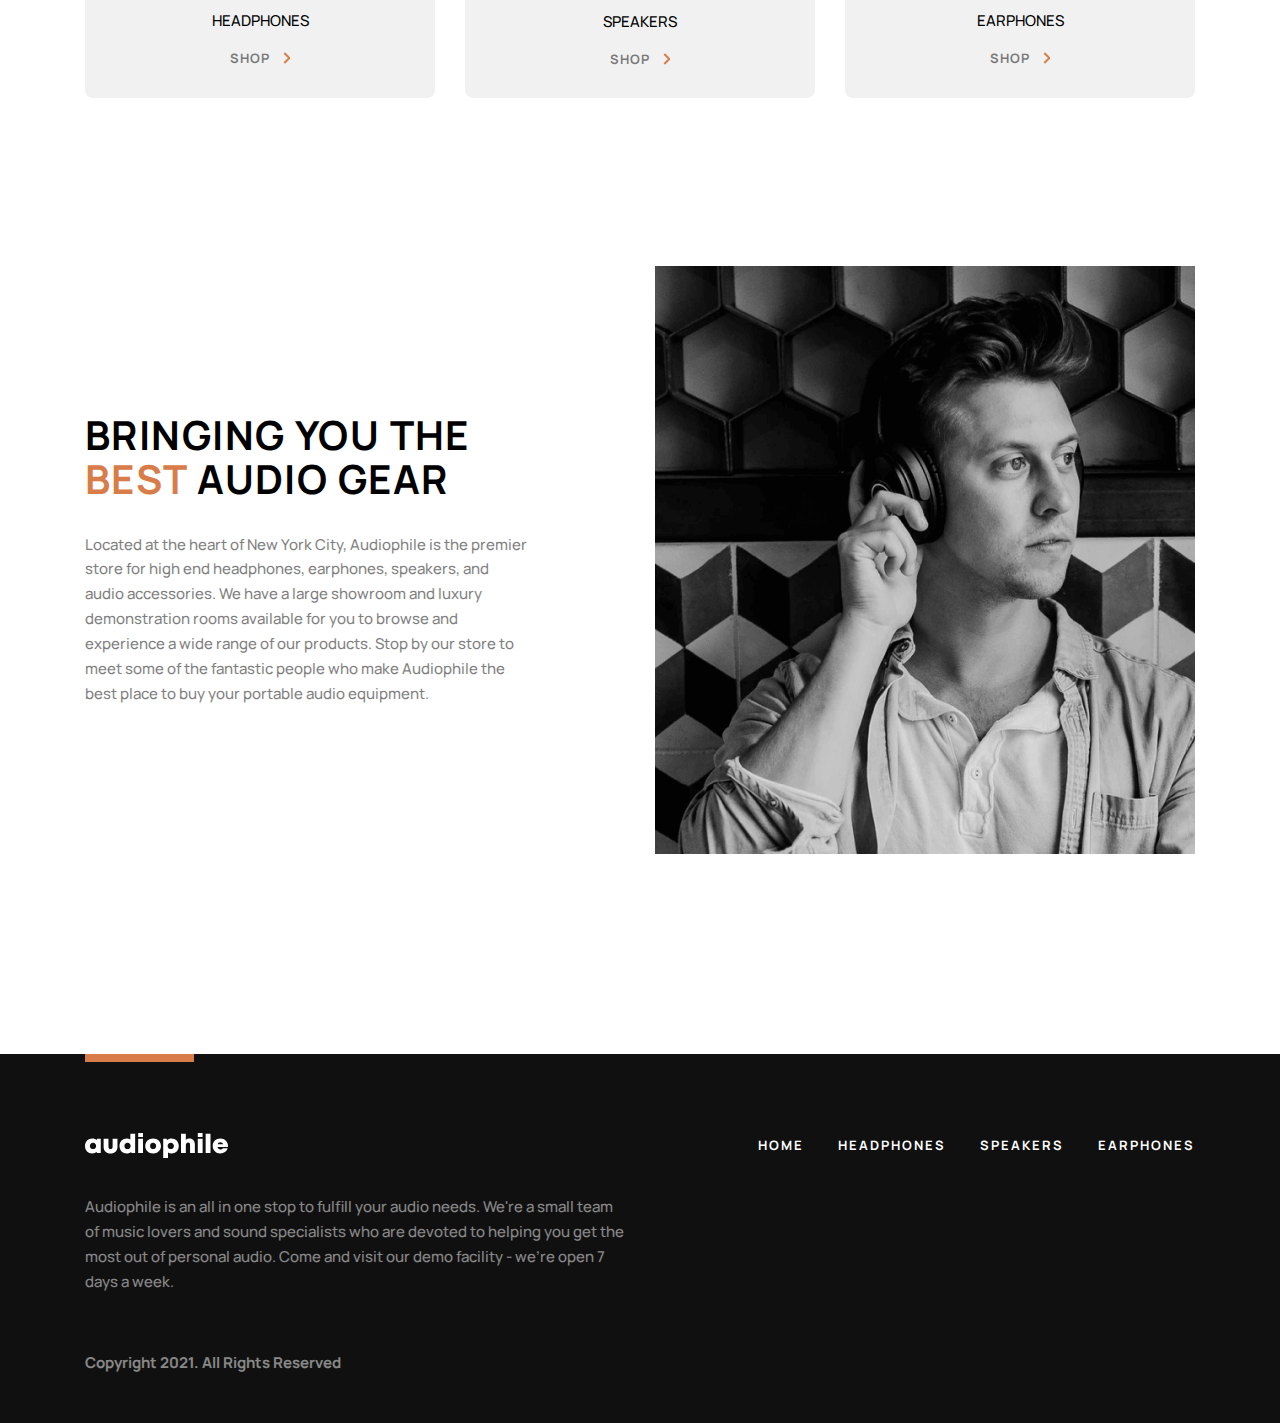
<file: pages/headphones-details-3.html>
<!DOCTYPE html>
<html lang="en">
<head>
    <meta charset="UTF-8">
    <meta name="viewport" content="width=device-width, initial-scale=1.0">
    <title>XX59</title>
    <link rel="stylesheet" href="../css/style.css">
    <link rel="stylesheet" href="https://cdnjs.cloudflare.com/ajax/libs/font-awesome/6.4.2/css/all.min.css" integrity="sha512-z3gLpd7yknf1YoNbCzqRKc4qyor8gaKU1qmn+CShxbuBusANI9QpRohGBreCFkKxLhei6S9CQXFEbbKuqLg0DA==" crossorigin="anonymous" referrerpolicy="no-referrer" />
    <style>
        .hero{
            background-color: #FFFFFF;
        }
        .hero__container{
            flex-direction: column;
            align-items: flex-start;
        }
        .hero__link{
            color: #000000;
            opacity: 0.5;
            font-size: 15px;
            line-height: 25px;
            font-weight: 500;
            margin-bottom: 56px;
        }
        .models__img__wrapper{
            margin-right: 124.5px;
        }
        .headphone__value{
            font-weight: 700;
            font-size: 18px;
            line-height: 24.59px;
            letter-spacing: 1.29px;
            color: #000000;
            margin-bottom: 47px;
        }
        .models__item__buttons{
            display: flex;
            align-items: center;
            margin-top: 47px;
        }
        .buttons__left{
            padding: 15px 15.5px;
            display: flex;
            background-color: #F1F1F1;
            margin-right: 16px;
        }
        .buttons__left__minus{
            margin-right: 20px;
            opacity: 0.5;
        }
        .buttons__left__number{
            margin-right: 21px;
        }
        .buttons__left__plus{
            opacity: 0.5;
        }
        .information__container {
            padding-top: 100px;
            padding-bottom: 160px;
            display: flex;
            justify-content: space-between;
        }
        .info__left {   
            width: 635px;
        }
        .info__title {
            text-transform: uppercase;
            margin-bottom: 32px;
        }
        .info__description {
            opacity: 0.5;
            color: #000000;
        }
        .info__item {
            margin-bottom: 8px;
            display: flex;
            &:last-child{
                margin-bottom: 0;
            }
        }
        .info__item span{
            color: #D87D4A;
            font-weight: 700;
            margin-right: 24px;
            opacity: 1;
        }
        .info__item p{
            color: #000000;
            opacity: 0.5;
        }
        .picture__container {
            display: flex;
            align-items: center;
            justify-content: space-between;
        }
        .pictures__left img{
            border-radius: 8px;
            &:first-child{
                margin-bottom: 32px;
            }
        }
        .pictures__right img{
            height: 592px;
            border-radius: 8px;
        }
        .interested__container {
            margin-bottom: 160px;
            margin-top: 160px;
        }
        .interested__title {
            text-transform: uppercase;
            text-align: center;
            font-size: 3.2rem;
            margin-bottom: 64px;
        }
        .interested__list {
            display: flex;
            justify-content: space-between;
            align-items: center;
        }
        .interested__item {
            text-align: center;
            width: 350px;
        }
        .interested__item__wrapper {
            background-color: #F1F1F1;
            width: 350px;
            height: 318px;
            margin-bottom: 40px;
        }
        .wrapper__1{
            padding: 62px 100.93px;
        }
        .wrapper__2{
            padding: 62px 100.93px;
        }
        .wrapper__3{
            padding: 73px 103.82px;
        }
        .interested__item__title {
            margin-bottom: 32px;
            font-size: 2.4rem;
        }
    </style>
</head>
<body>
    <!-- HEADER START -->
    <header class="header">
        <div class="header__container container">
            <img class="site__bar" src="../images/bar.svg" alt="">
            <!-- LOGO -->
            <a class="site__logo" href="../index.html">
                <img src="../images/logo-img.svg" alt="Site logo image">
            </a>
            <!-- SITENAV -->
            <nav class="sitenav">
                <ul class="sitenav__list">
                    <li class="sitenav__item">
                        <a class="sitenav__link" href="../index.html">HOME</a>
                    </li>
                    <li class="sitenav__item">
                        <a class="sitenav__link" href="./headphones.html">HEADPHONES</a>
                    </li>
                    <li class="sitenav__item">
                        <a class="sitenav__link" href="./speakers.html">SPEAKERS</a>
                    </li>
                    <li class="sitenav__item">
                        <a class="sitenav__link" href="./earphones.html">EARPHONES</a>
                    </li>   
                </ul>
            </nav>
            <!-- SHOP -->
            <a class="header__link" href="#">
                <img src="../images/shop-icon.svg" alt="">
            </a>
        </div>
    </header>
    <!-- HEADER END -->
    
    <!-- MAIN START-->
    <main class="main">
        <!-- HERO START -->
        <section class="hero">
            <div class="hero__container container">
                <a class="hero__link" href="./headphones.html">
                    <span class="hero__back">
                        Go Back
                    </span>
                </a>
                <div class="models__item">
                    <div class="models__img__wrapper">
                        <img src="../images/white-headphone-img.png" alt="">
                    </div>
                    <div class="models__item__content">
                        <h2 class="models__item__title">
                            XX59
                            Headphones
                        </h2>
                        <p class="models__item__description">
                            Enjoy your audio almost anywhere and customize it to your specific tastes with the XX59 headphones. The stylish yet durable versatile wireless headset is a brilliant companion at home or on the move.
                        </p>
                        <span class="headphone__value">
                            $ 899
                        </span>
                        <div class="models__item__buttons">
                            <div class="buttons__left">
                                <span class="buttons__left__minus">
                                    -
                                </span>
                                <p class="buttons__left__number">
                                    1
                                </p>
                                <span class="buttons__left__plus">
                                    +
                                </span>
                            </div>
                            <a class="buttons__right brown__btn btn" href="#">ADD TO CART</a>
                        </div>
                    </div>
                </div>
            </div>
        </section>
        <!-- HERO END -->
        <!-- INFORMATION START -->
        <section class="information">
            <div class="information__container container">
                <div class="info__left">
                    <h3 class="info__title">
                        FEATURES
                    </h3>
                    <p class="info__description">
                        These headphones have been created from durable, high-quality materials tough enough to take anywhere. Its compact folding design fuses comfort and minimalist style making it perfect for travel. Flawless transmission is assured by the latest wireless technology engineered for audio synchronization with videos.
                        <br>
                        <br>
                        More than a simple pair of headphones, this headset features a pair of built-in microphones for clear, hands-free calling when paired with a compatible smartphone. Controlling music and calls is also intuitive thanks to easy-access touch buttons on the earcups. Regardless of how you use the XX59 headphones, you can do so all day thanks to an impressive 30-hour battery life that can be rapidly recharged via USB-C.
                    </p>
                </div>
                <div class="info__right">
                    <h3 class="info__title">
                        in the box
                    </h3>
                    <ul class="info__list">
                        <li class="info__item">
                            <span>1x</span>
                            <p>Headphone Unit</p>
                        </li>
                        <li class="info__item">
                            <span>2x</span>
                            <p>Replacement Earcups</p>
                        </li>
                        <li class="info__item">
                            <span>1x</span>
                            <p>User Manual</p>
                        </li>
                        <li class="info__item">
                            <span>1x</span>
                            <p>3.5mm 5m Audio Cable</p>
                        </li>
                    </ul>
                </div>
            </div>
        </section>
        <!-- INFORMATION END -->
        <!-- HEADPHONES PICTURE START -->
        <section class="picture">
            <div class="picture__container container">
                <div class="pictures__left">
                    <img src="../images/white-headphone-girl.png" alt="">
                    <img src="../images/white-headphone-books.png" alt="">
                </div>
                <div class="pictures__right">
                    <img src="../images/white-headphone-hands.png" alt="">
                </div>
            </div>
        </section>
        <!-- HEADPHONES PICTURE END -->
        <!-- INTEREST START -->
        <section class="interested">
            <div class="interested__container container">
                <h2 class="interested__title">
                    you may also like
                </h2>
                <ul class="interested__list">
                    <li class="interested__item">
                        <div class="interested__item__wrapper wrapper__1">
                            <img src="../images/black-headphone-small.png" alt="">
                        </div>
                        <h3 class="interested__item__title">
                            XX99 MARK II
                        </h3>
                        <a class="interested__btn brown__btn btn" href="./headphone-details-1.html">See Product</a>
                    </li>
                    <li class="interested__item">
                        <div class="interested__item__wrapper wrapper__2">
                            <img src="../images/headphone-img.png" alt="">
                        </div>
                        <h3 class="interested__item__title">
                            XX99 MARK I
                        </h3>
                        <a class="interested__btn brown__btn btn" href="./headphone-details-2.html">See Product</a>
                    </li>
                    <li class="interested__item">
                        <div class="interested__item__wrapper wrapper__3">
                            <img src="../images/speaker-img.png" alt="">
                        </div>
                        <h3 class="interested__item__title">
                            ZX9 SPEAKER
                        </h3>
                        <a class="interested__btn brown__btn btn" href="./speakers-details-1.html">See Product</a>
                    </li>
                </ul>
            </div>
        </section>
        <!-- INTEREST END -->
        <!-- SHOP START -->
        <section class="shop">
            <div class="shop__container container">
                <ul class="shop__list">
                    <li class="shop__item">
                        <img class="shop__headphones__img" src="../images/headphone-img.png" alt="Headphone image">
                        <span class="shop__headphones__title">
                            HEADPHONES
                        </span>
                        <a class="shop__btn btn shop__headphones__btn" href="#">
                            <span>
                                shop
                            </span>
                            <img src="../images/right-arrow.svg" alt="">
                        </a>
                    </li>
                    <li class="shop__item">
                        <img class="shop__item__speaker" src="../images/speaker-img.png" alt="Headphone image">
                        <span class="shop__headphones__title">
                            SPEAKERS
                        </span>
                        <a class="shop__btn btn shop__headphones__btn" href="#">
                            <span>
                                shop
                            </span>
                            <img src="../images/right-arrow.svg" alt="">
                        </a>
                    </li>
                    <li class="shop__item">
                        <img class="shop__item__earphone" src="../images/earphone-img.png" alt="Headphone image">
                        <span class="shop__headphones__title">
                            EARPHONES
                        </span>
                        <a class="shop__btn btn shop__headphones__btn" href="#">
                            <span>
                                shop
                            </span>
                            <img src="../images/right-arrow.svg" alt="">
                        </a>
                    </li>
                </ul>
            </div>
        </section> 
        <!-- SHOP END -->
        <!-- BOTTOM START -->
        <section class="bottom">
            <div class="bottom__container container">
                <div class="bottom__content">
                    <h3 class="border__bottom__title">
                        Bringing you the <span>best</span> audio gear
                    </h3>
                    <p class="border__bottom__description">
                        Located at the heart of New York City, Audiophile is the premier store for high end headphones, earphones, speakers, and audio accessories. We have a large showroom and luxury demonstration rooms available for you to browse and experience a wide range of our products. Stop by our store to meet some of the fantastic people who make Audiophile the best place to buy your portable audio equipment.
                    </p>
                </div>
                <img class="bottom__img" src="../images/hero-img.png" alt="Hero image" width="540" height="588">
            </div>
        </section>
        <!-- BOTTOM END -->
    </main>
    <!-- MAIN END-->

    <!-- FOOTER START -->
    <footer class="footer">
        <div class="footer__container container">
            <hr class="footer__line">
            <div class="footer__links__wrapper">
                <a class="footer__logo" href="../index.html">
                    <img src="../images/logo-img.svg" alt="">
                </a>
                <ul class="footer__list">
                    <li class="footer__item">
                        <a class="footer__link" href="../index.html">
                            HOME
                        </a>
                    </li>
                    <li class="footer__item">
                        <a class="footer__link" href="./headphones.html">
                            HEADPHONES
                        </a>
                    </li>
                    <li class="footer__item">
                        <a class="footer__link" href="./speakers.html">
                            SPEAKERS
                        </a>
                    </li>
                    <li class="footer__item">
                        <a class="footer__link" href="./earphones.html">
                            EARPHONES
                        </a>
                    </li>
                </ul>
            </div>
            <div class="footer__text__wrapper">
                <div class="footer__text">
                    <p class="footer__description">
                        Audiophile is an all in one stop to fulfill your audio needs. We're a small team of music lovers and sound specialists who are devoted to helping you get the most out of personal audio. Come and visit our demo facility - we’re open 7 days a week.
                    </p>
                    <p class="footer__bottom">
                        Copyright 2021. All Rights Reserved
                    </p>
                </div>
                <ul class="footer__links__list">
                    <li class="footer__links__item">
                        <a class="facebook" href="#">
                            <i class="fa-brands fa-square-facebook"></i>
                        </a>
                    </li>
                    <li class="footer__links__item">
                        <a class="twitter" href="#">
                            <i class="fa-brands fa-twitter"></i>
                        </a>
                    </li>
                    <li class="footer__links__item">
                        <a class="instagram" href="#">
                            <i class="fa-brands fa-instagram"></i>
                        </a>
                    </li>
                </ul>
            </div>
        </div>
    </footer>
    <!-- FOOTER END -->
</body>
</html>
</file>
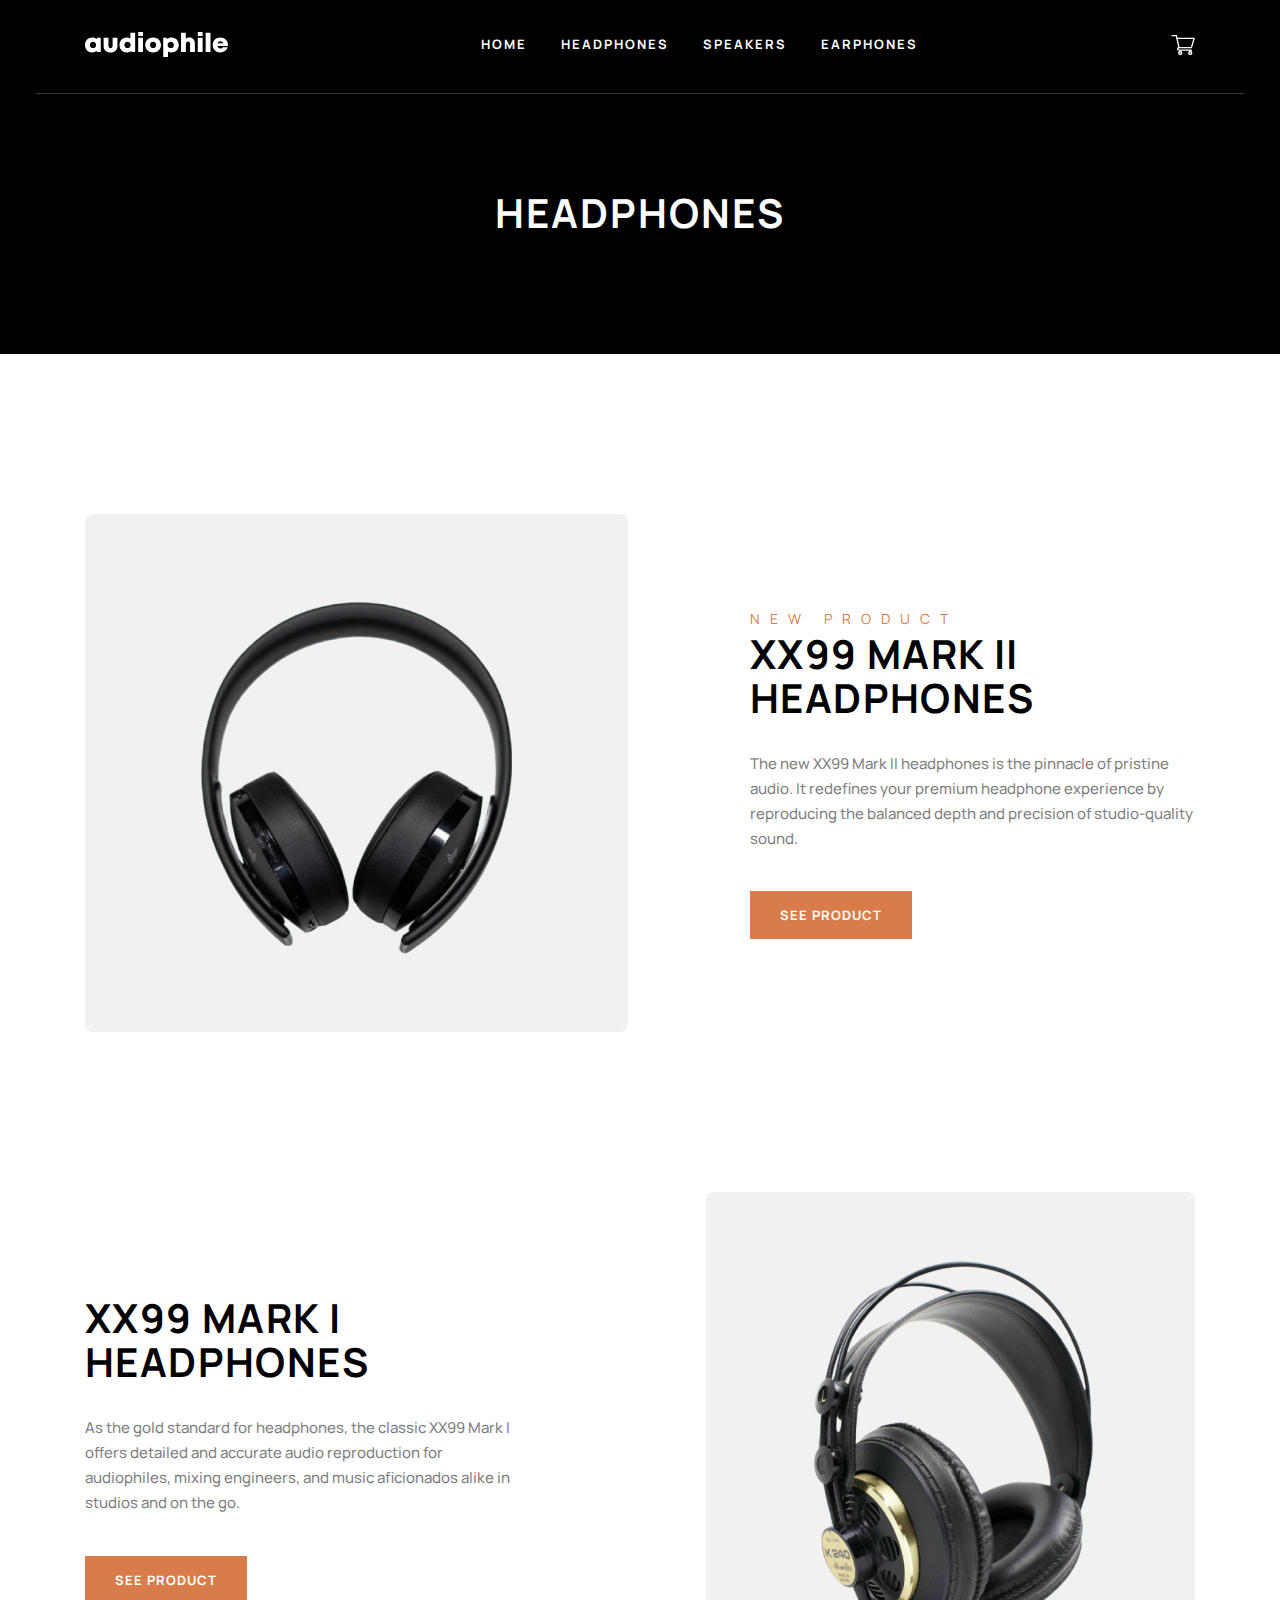
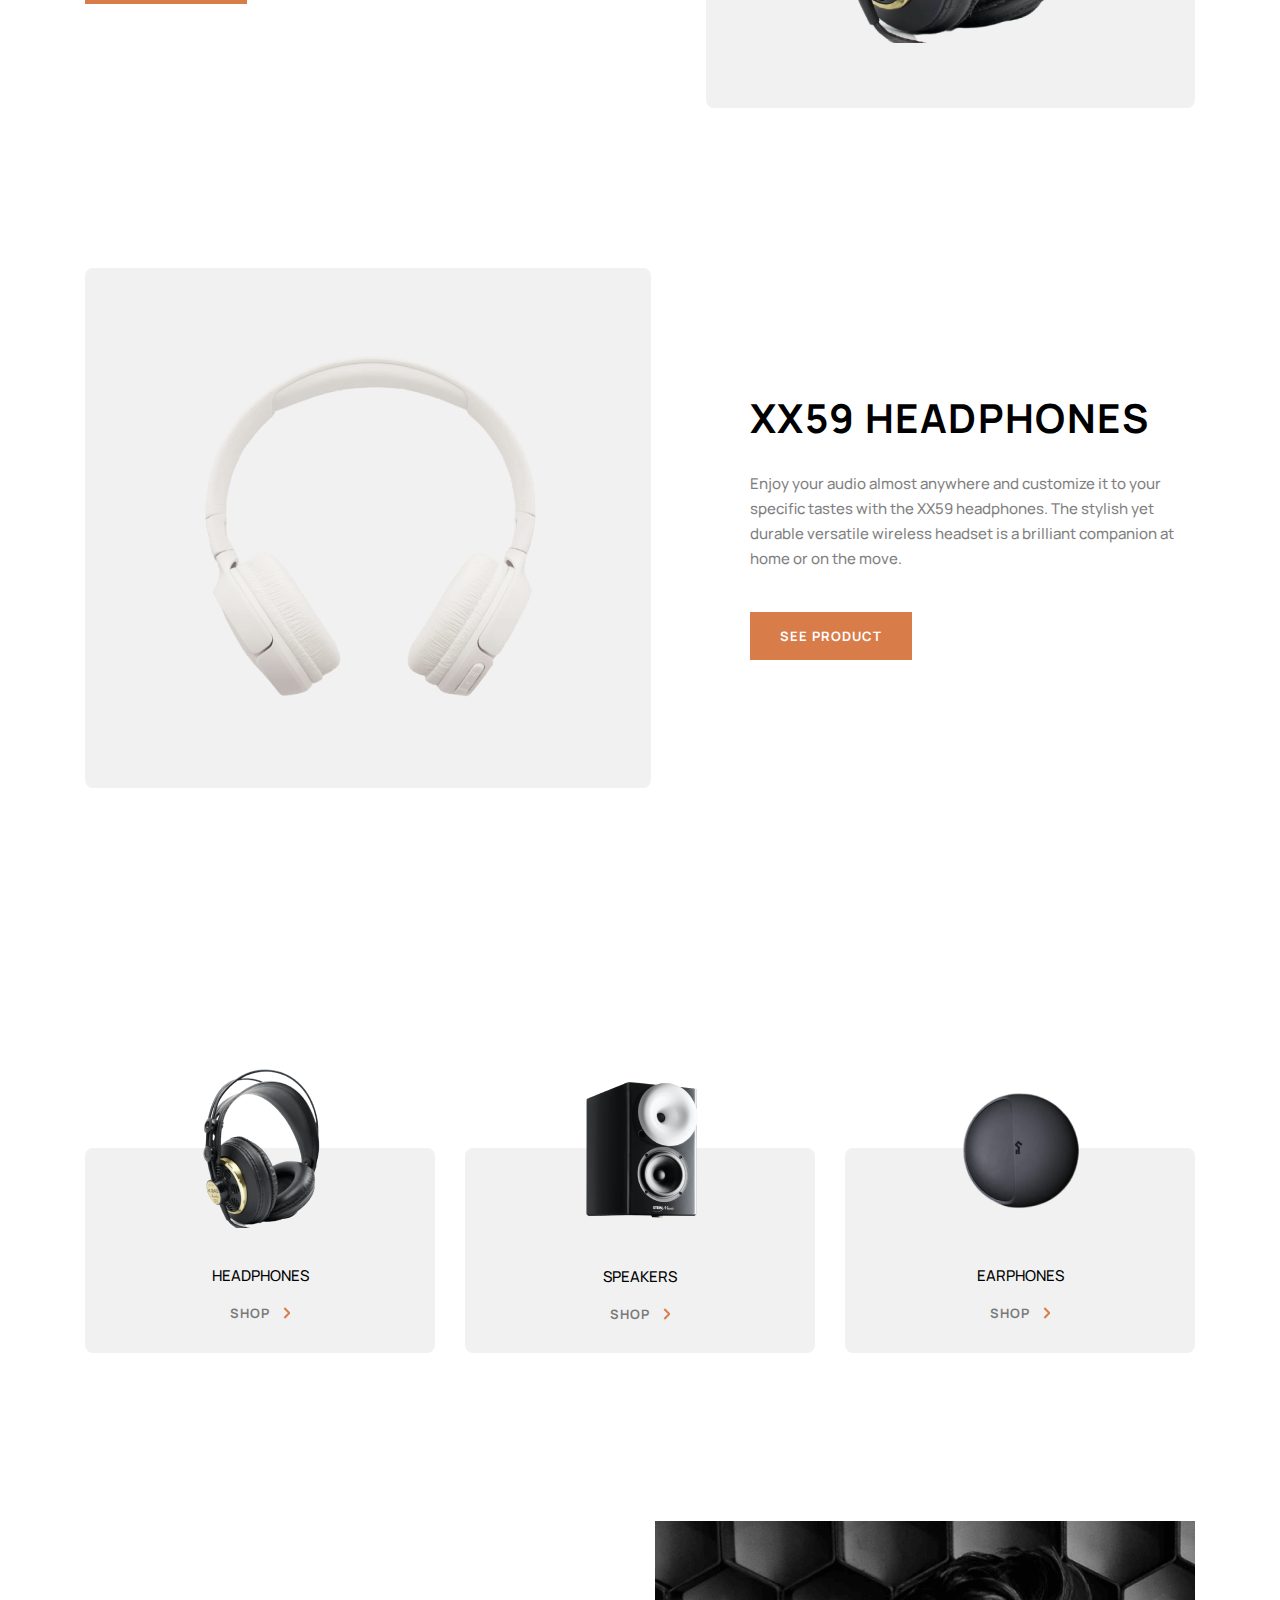
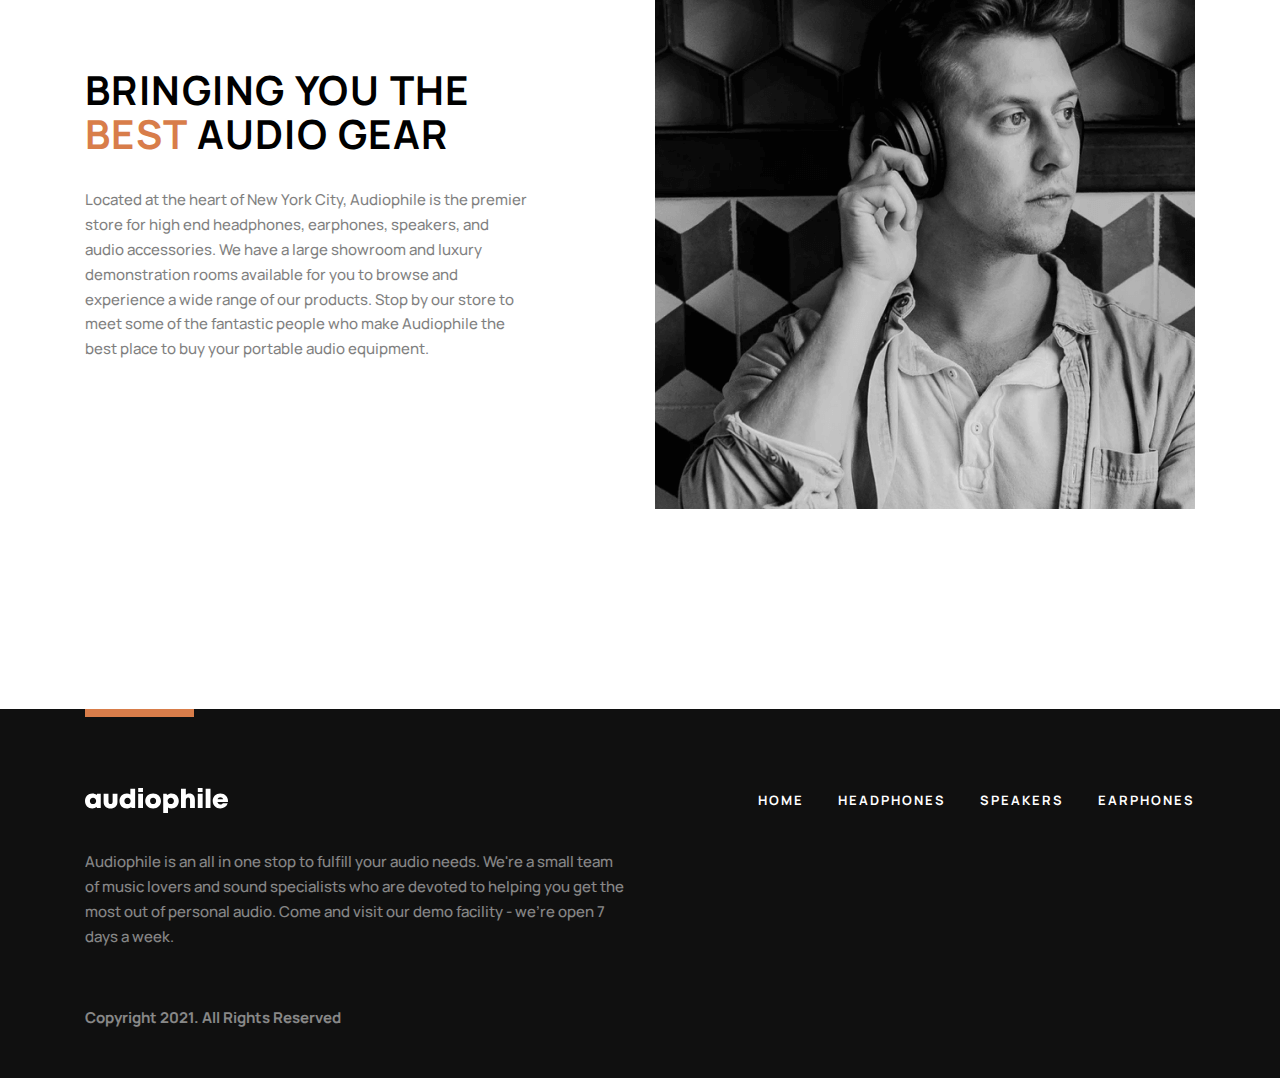
<file: pages/headphones.html>
<!DOCTYPE html>
<html lang="en">
<head>
    <meta charset="UTF-8">
    <meta name="viewport" content="width=device-width, initial-scale=1.0">
    <title>Headphones</title>
    <link rel="stylesheet" href="../css/style.css">
    <link rel="stylesheet" href="https://cdnjs.cloudflare.com/ajax/libs/font-awesome/6.4.2/css/all.min.css" integrity="sha512-z3gLpd7yknf1YoNbCzqRKc4qyor8gaKU1qmn+CShxbuBusANI9QpRohGBreCFkKxLhei6S9CQXFEbbKuqLg0DA==" crossorigin="anonymous" referrerpolicy="no-referrer" />
</head>
<body>
    <!-- HEADER START -->
    <header class="header">
        <div class="header__container container">
            <img class="site__bar" src="../images/bar.svg" alt="">
            <!-- LOGO -->
            <a class="site__logo" href="../index.html">
                <img src="../images/logo-img.svg" alt="Site logo image">
            </a>
            <!-- SITENAV -->
            <nav class="sitenav">
                <ul class="sitenav__list">
                    <li class="sitenav__item">
                        <a class="sitenav__link" href="../index.html">HOME</a>
                    </li>
                    <li class="sitenav__item">
                        <a class="sitenav__link" href="./headphones.html">HEADPHONES</a>
                    </li>
                    <li class="sitenav__item">
                        <a class="sitenav__link" href="./speakers.html">SPEAKERS</a>
                    </li>
                    <li class="sitenav__item">
                        <a class="sitenav__link" href="./earphones.html">EARPHONES</a>
                    </li>   
                </ul>
            </nav>
            <!-- SHOP -->
            <a class="header__link" href="#">
                <img src="../images/shop-icon.svg" alt="">
            </a>
        </div>
    </header>
    <!-- HEADER END -->
    
    <!-- MAIN START-->
    <main class="main">
        <!-- HERO START -->
        <section class="hero">
            <div class="hero__container container">
                <h1 class="hero__title">
                    HEADPHONES
                </h1>
            </div>
        </section>
        <!-- HERO END -->
        <!-- MODELS START -->
        <section class="models">
            <div class="models__container container">
                <ul class="models__list">
                    <li class="models__item">
                        <div class="models__img__wrapper">
                            <img src="../images/black-headphone-img.png" alt="">
                        </div>
                        <div class="models__item__content">
                            <span class="models__item__top">
                                NEW PRODUCT
                            </span>
                            <h2 class="models__item__title">
                                XX99 Mark II
                                Headphones
                            </h2>
                            <p class="models__item__description">
                                The new XX99 Mark II headphones is the pinnacle of pristine audio. It redefines your premium headphone experience by reproducing the balanced depth and precision of studio-quality sound.
                            </p>
                            <a class="brown__btn btn models__item__btn" href="./headphone-details-1.html">
                                See Product
                            </a>
                        </div>
                    </li>
                    <li class="models__item">
                        <div class="models__item__content">
                            <h2 class="models__item__title">
                                XX99 Mark I
                                Headphones
                            </h2>
                            <p class="models__item__description">
                                As the gold standard for headphones, the classic XX99 Mark I offers detailed and accurate audio reproduction for audiophiles, mixing engineers, and music aficionados alike in studios and on the go.
                            </p>
                            <a class="brown__btn btn models__item__btn" href="./headphone-details-2.html">
                                See Product
                            </a>
                        </div>
                        <div class="models__img__wrapper">
                            <img src="../images/headphone-gold-big.png" alt="">
                        </div>
                    </li>
                    <li class="models__item">
                        <div class="models__img__wrapper">
                            <img src="../images/white-headphone-img.png" alt="">
                        </div>
                        <div class="models__item__content">
                            <h2 class="models__item__title">
                                XX59
                                Headphones
                            </h2>
                            <p class="models__item__description">
                                Enjoy your audio almost anywhere and customize it to your specific tastes with the XX59 headphones. The stylish yet durable versatile wireless headset is a brilliant companion at home or on the move.
                            </p>
                            <a class="brown__btn btn models__item__btn" href="./headphones-details-3.html">
                                See Product
                            </a>
                        </div>
                    </li>
                </ul>
            </div>
        </section>
        <!-- MODELS END -->
        <!-- SHOP START -->
        <section class="shop">
            <div class="shop__container container">
                <ul class="shop__list">
                    <li class="shop__item">
                        <img class="shop__headphones__img" src="../images/headphone-img.png" alt="Headphone image">
                        <span class="shop__headphones__title">
                            HEADPHONES
                        </span>
                        <a class="shop__btn btn shop__headphones__btn" href="#">
                            <span>
                                shop
                            </span>
                            <img src="../images/right-arrow.svg" alt="">
                        </a>
                    </li>
                    <li class="shop__item">
                        <img class="shop__item__speaker" src="../images/speaker-img.png" alt="Headphone image">
                        <span class="shop__headphones__title">
                            SPEAKERS
                        </span>
                        <a class="shop__btn btn shop__headphones__btn" href="#">
                            <span>
                                shop
                            </span>
                            <img src="../images/right-arrow.svg" alt="">
                        </a>
                    </li>
                    <li class="shop__item">
                        <img class="shop__item__earphone" src="../images/earphone-img.png" alt="Headphone image">
                        <span class="shop__headphones__title">
                            EARPHONES
                        </span>
                        <a class="shop__btn btn shop__headphones__btn" href="#">
                            <span>
                                shop
                            </span>
                            <img src="../images/right-arrow.svg" alt="">
                        </a>
                    </li>
                </ul>
            </div>
        </section> 
        <!-- SHOP END -->
        <!-- BOTTOM START -->
        <section class="bottom">
            <div class="bottom__container container">
                <div class="bottom__content">
                    <h3 class="border__bottom__title">
                        Bringing you the <span>best</span> audio gear
                    </h3>
                    <p class="border__bottom__description">
                        Located at the heart of New York City, Audiophile is the premier store for high end headphones, earphones, speakers, and audio accessories. We have a large showroom and luxury demonstration rooms available for you to browse and experience a wide range of our products. Stop by our store to meet some of the fantastic people who make Audiophile the best place to buy your portable audio equipment.
                    </p>
                </div>
                <img class="bottom__img" src="../images/hero-img.png" alt="Hero image" width="540" height="588">
            </div>
        </section>
        <!-- BOTTOM END -->
    </main>
    <!-- MAIN END-->

    <!-- FOOTER START -->
    <footer class="footer">
        <div class="footer__container container">
            <hr class="footer__line">
            <div class="footer__links__wrapper">
                <a class="footer__logo" href="../index.html">
                    <img src="../images/logo-img.svg" alt="">
                </a>
                <ul class="footer__list">
                    <li class="footer__item">
                        <a class="footer__link" href="../index.html">
                            HOME
                        </a>
                    </li>
                    <li class="footer__item">
                        <a class="footer__link" href="./headphones.html">
                            HEADPHONES
                        </a>
                    </li>
                    <li class="footer__item">
                        <a class="footer__link" href="./speakers.html">
                            SPEAKERS
                        </a>
                    </li>
                    <li class="footer__item">
                        <a class="footer__link" href="./earphones.html">
                            EARPHONES
                        </a>
                    </li>
                </ul>
            </div>
            <div class="footer__text__wrapper">
                <div class="footer__text">
                    <p class="footer__description">
                        Audiophile is an all in one stop to fulfill your audio needs. We're a small team of music lovers and sound specialists who are devoted to helping you get the most out of personal audio. Come and visit our demo facility - we’re open 7 days a week.
                    </p>
                    <p class="footer__bottom">
                        Copyright 2021. All Rights Reserved
                    </p>
                </div>
                <ul class="footer__links__list">
                    <li class="footer__links__item">
                        <a class="facebook" href="#">
                            <i class="fa-brands fa-square-facebook"></i>
                        </a>
                    </li>
                    <li class="footer__links__item">
                        <a class="twitter" href="#">
                            <i class="fa-brands fa-twitter"></i>
                        </a>
                    </li>
                    <li class="footer__links__item">
                        <a class="instagram" href="#">
                            <i class="fa-brands fa-instagram"></i>
                        </a>
                    </li>
                </ul>
            </div>
        </div>
    </footer>
    <!-- FOOTER END -->
</body>
</html>
</file>
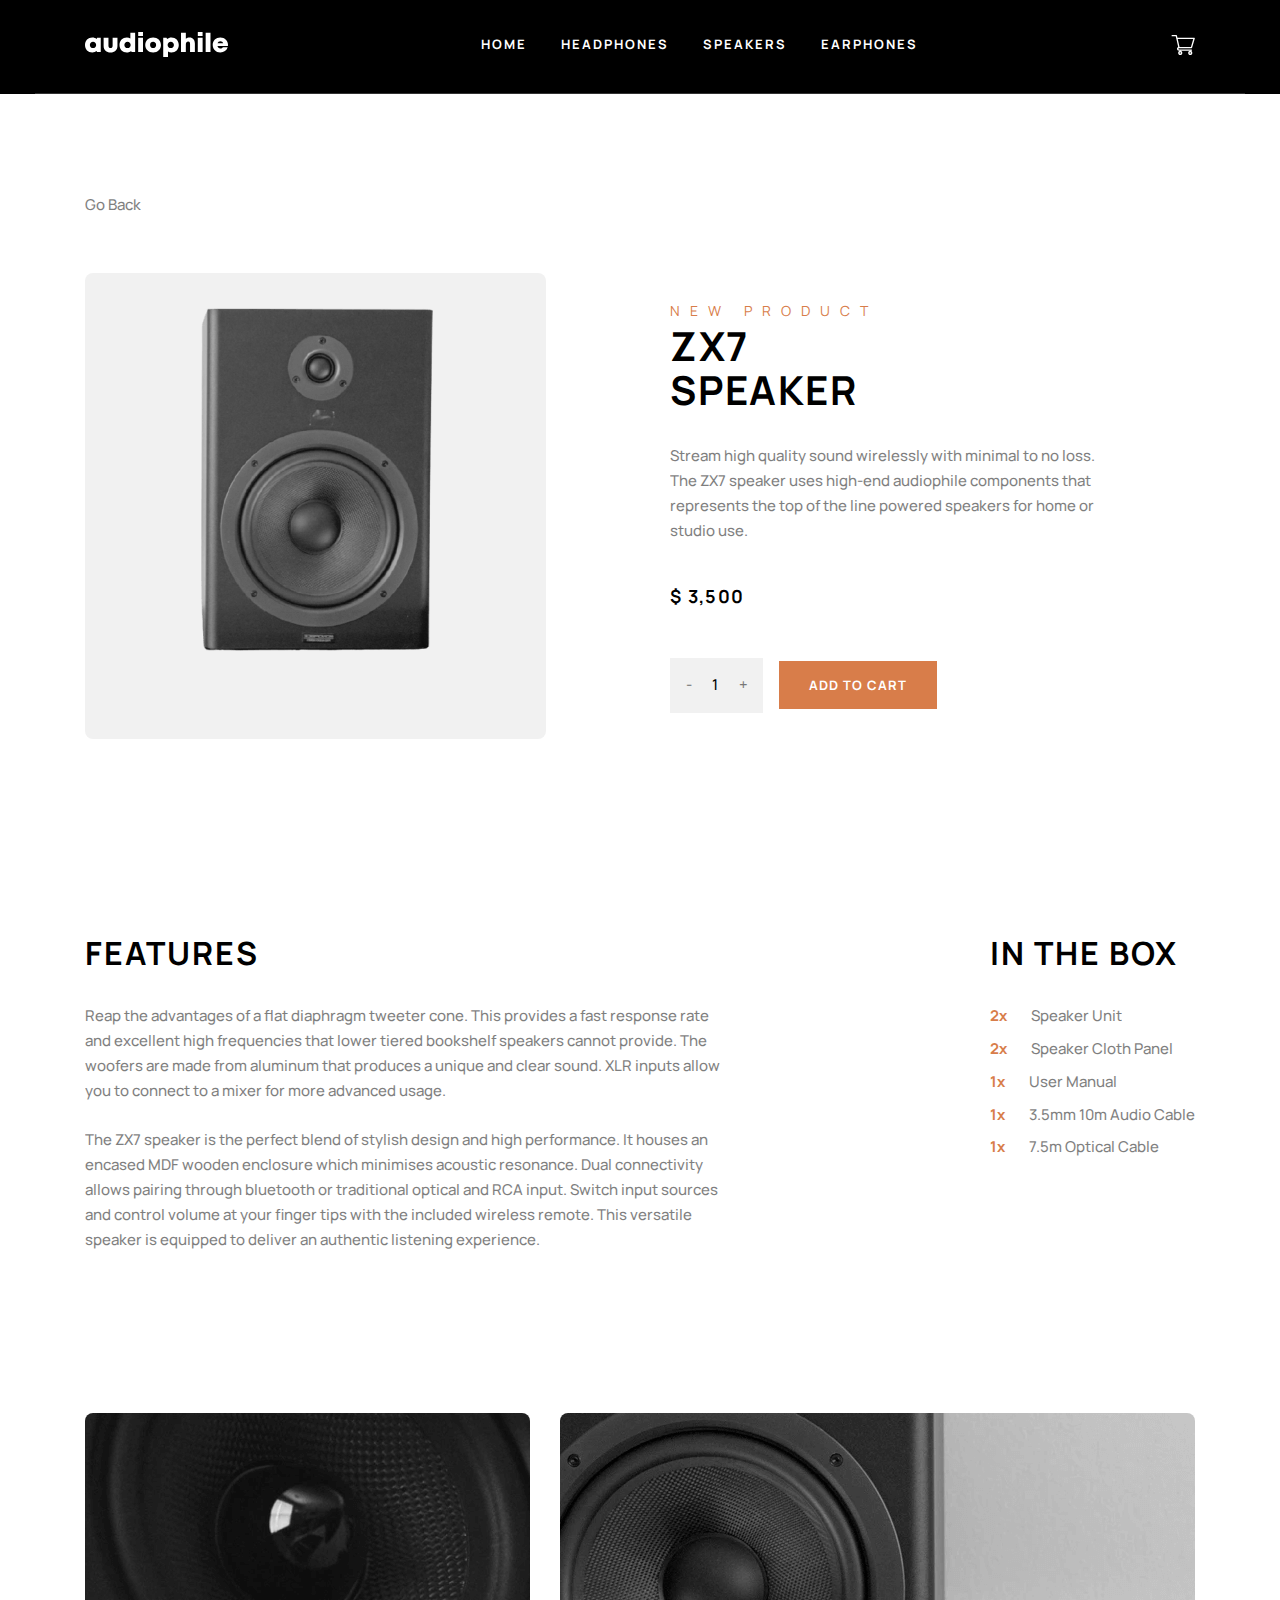
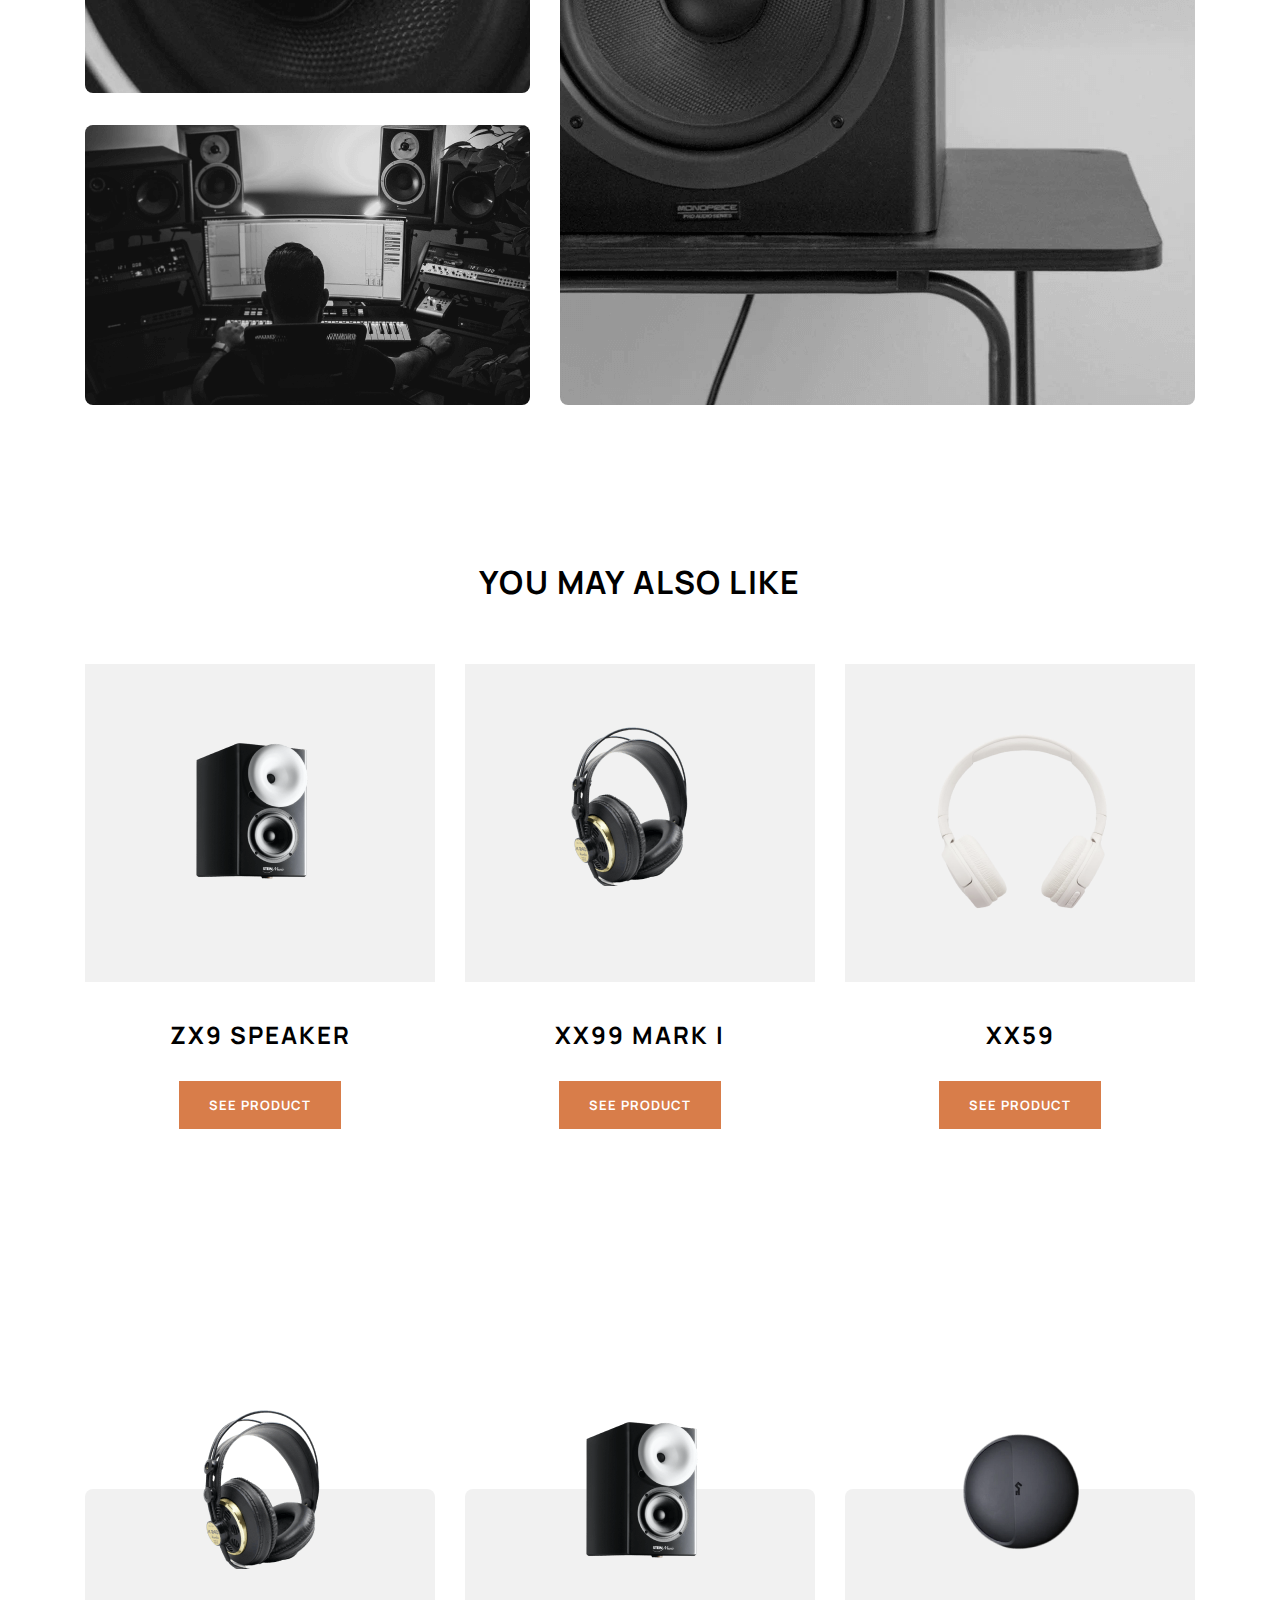
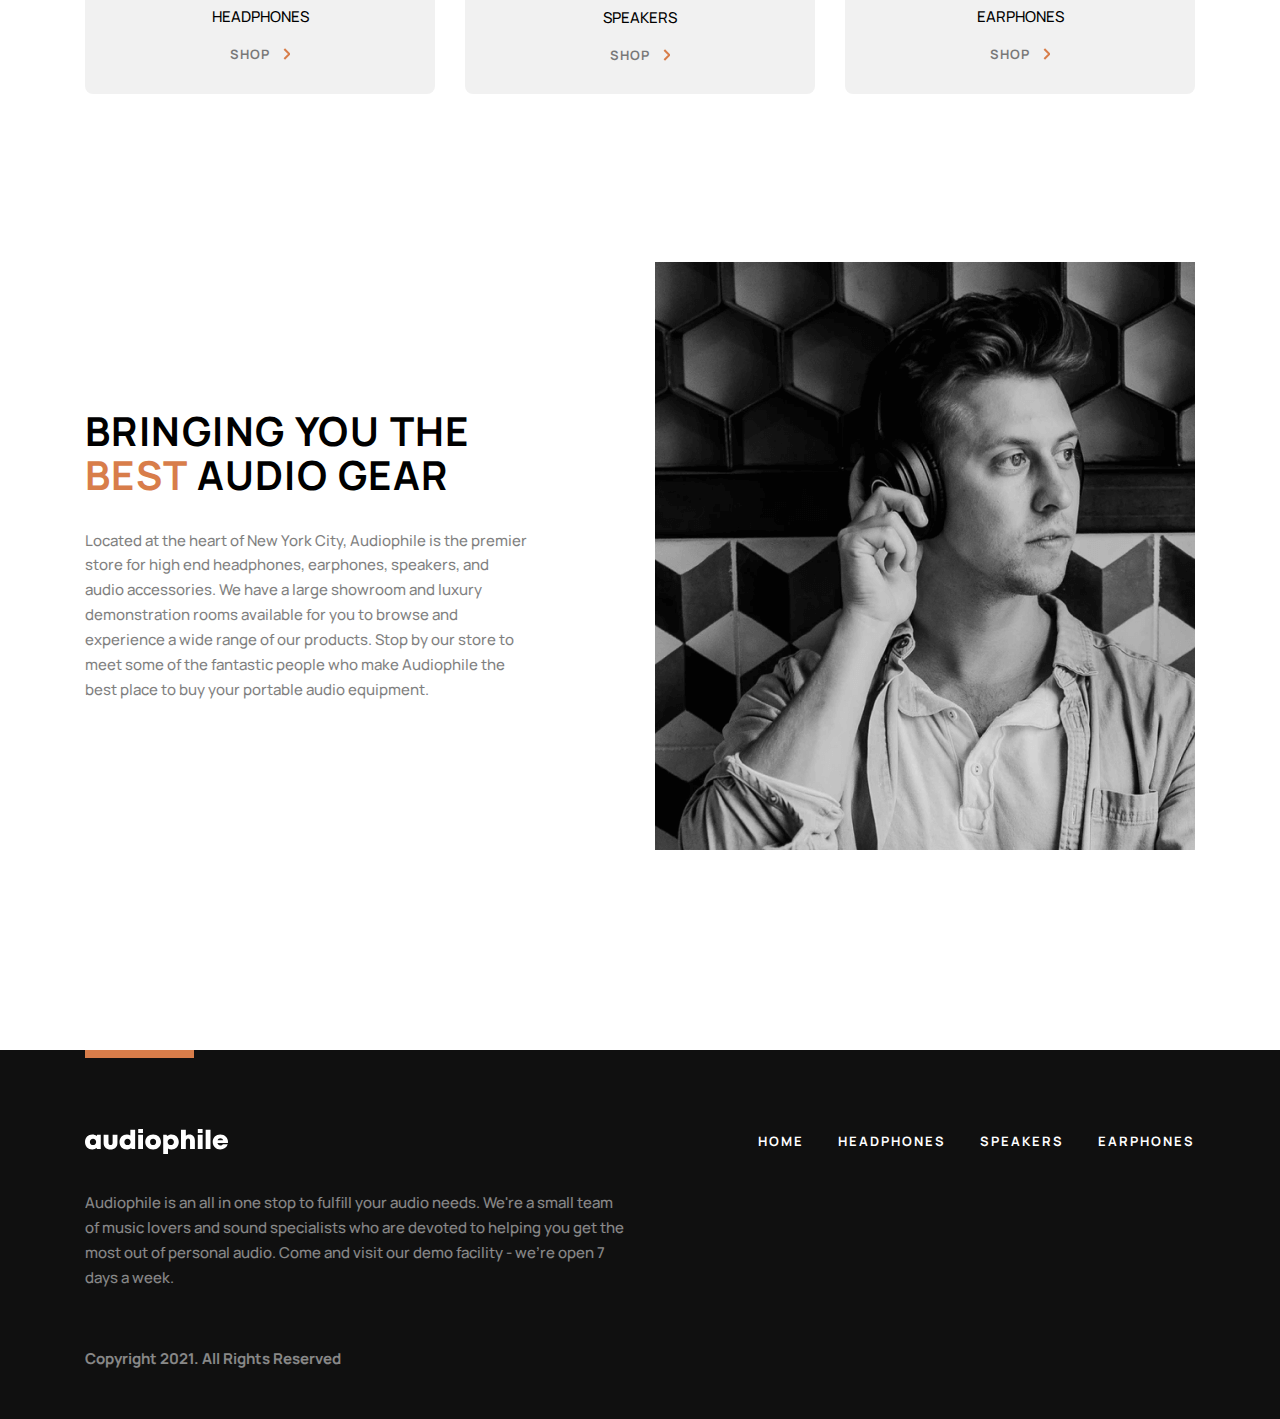
<file: pages/speaker-details-2.html>
<!DOCTYPE html>
<html lang="en">
<head>
    <meta charset="UTF-8">
    <meta name="viewport" content="width=device-width, initial-scale=1.0">
    <title>ZX7 SPEAKER</title>
    <link rel="stylesheet" href="../css/style.css">
    <link rel="stylesheet" href="https://cdnjs.cloudflare.com/ajax/libs/font-awesome/6.4.2/css/all.min.css" integrity="sha512-z3gLpd7yknf1YoNbCzqRKc4qyor8gaKU1qmn+CShxbuBusANI9QpRohGBreCFkKxLhei6S9CQXFEbbKuqLg0DA==" crossorigin="anonymous" referrerpolicy="no-referrer" />
    <style>
        .hero{
            background-color: #FFFFFF;
        }
        .hero__container{
            flex-direction: column;
            align-items: flex-start;
        }
        .hero__link{
            color: #000000;
            opacity: 0.5;
            font-size: 15px;
            line-height: 25px;
            font-weight: 500;
            margin-bottom: 56px;
        }
        .models__img__wrapper{
            margin-right: 124.5px;
        }
        .headphone__value{
            font-weight: 700;
            font-size: 18px;
            line-height: 24.59px;
            letter-spacing: 1.29px;
            color: #000000;
            margin-bottom: 47px;
        }
        .models__item__buttons{
            display: flex;
            align-items: center;
            margin-top: 47px;
        }
        .buttons__left{
            padding: 15px 15.5px;
            display: flex;
            background-color: #F1F1F1;
            margin-right: 16px;
        }
        .buttons__left__minus{
            margin-right: 20px;
            opacity: 0.5;
        }
        .buttons__left__number{
            margin-right: 21px;
        }
        .buttons__left__plus{
            opacity: 0.5;
        }
        .information__container {
            padding-top: 100px;
            padding-bottom: 160px;
            display: flex;
            justify-content: space-between;
        }
        .info__left {   
            width: 635px;
        }
        .info__title {
            text-transform: uppercase;
            margin-bottom: 32px;
        }
        .info__description {
            opacity: 0.5;
            color: #000000;
        }
        .info__item {
            margin-bottom: 8px;
            display: flex;
            &:last-child{
                margin-bottom: 0;
            }
        }
        .info__item span{
            color: #D87D4A;
            font-weight: 700;
            margin-right: 24px;
            opacity: 1;
        }
        .info__item p{
            color: #000000;
            opacity: 0.5;
        }
        .picture__container {
            display: flex;
            align-items: center;
            justify-content: space-between;
        }
        .pictures__left img{
            border-radius: 8px;
            &:first-child{
                margin-bottom: 32px;
            }
        }
        .pictures__right img{
            height: 592px;
            border-radius: 8px;
        }
        .interested__container {
            margin-bottom: 160px;
            margin-top: 160px;
        }
        .interested__title {
            text-transform: uppercase;
            text-align: center;
            font-size: 3.2rem;
            margin-bottom: 64px;
        }
        .interested__list {
            display: flex;
            justify-content: space-between;
            align-items: center;
        }
        .interested__item {
            text-align: center;
            width: 350px;
        }
        .interested__item__wrapper {
            background-color: #F1F1F1;
            width: 350px;
            height: 318px;
            margin-bottom: 40px;
        }
        .wrapper__1{
            padding: 73px 103.82px;
        }
        .wrapper__2{
            padding: 62px 100.93px 63px 100.77px;
        }
        .wrapper__3{
            padding: 59px 79.85px;
        }
        .interested__item__title {
            margin-bottom: 32px;
            font-size: 2.4rem;
        }
    </style>
</head>
<body>
    <!-- HEADER START -->
    <header class="header">
        <div class="header__container container">
            <img class="site__bar" src="../images/bar.svg" alt="">
            <!-- LOGO -->
            <a class="site__logo" href="../index.html">
                <img src="../images/logo-img.svg" alt="Site logo image">
            </a>
            <!-- SITENAV -->
            <nav class="sitenav">
                <ul class="sitenav__list">
                    <li class="sitenav__item">
                        <a class="sitenav__link" href="../index.html">HOME</a>
                    </li>
                    <li class="sitenav__item">
                        <a class="sitenav__link" href="./headphones.html">HEADPHONES</a>
                    </li>
                    <li class="sitenav__item">
                        <a class="sitenav__link" href="./speakers.html">SPEAKERS</a>
                    </li>
                    <li class="sitenav__item">
                        <a class="sitenav__link" href="./earphones.html">EARPHONES</a>
                    </li>   
                </ul>
            </nav>
            <!-- SHOP -->
            <a class="header__link" href="#">
                <img src="../images/shop-icon.svg" alt="">
            </a>
        </div>
    </header>
    <!-- HEADER END -->
    
    <!-- MAIN START-->
    <main class="main">
        <!-- HERO START -->
        <section class="hero">
            <div class="hero__container container">
                <a class="hero__link" href="./speakers.html">
                    <span class="hero__back">
                        Go Back
                    </span>
                </a>
                <div class="models__item">
                    <div class="models__img__wrapper">
                        <img src="../images/black-speaker-img.png" alt="">
                    </div>
                    <div class="models__item__content">
                        <span class="models__item__top">
                            NEW PRODUCT
                        </span>
                        <h2 class="models__item__title">
                            ZX7 <br>
                            SPEAKER
                        </h2>
                        <p class="models__item__description">
                            Stream high quality sound wirelessly with minimal to no loss. The ZX7 speaker uses high-end audiophile components that represents the top of the line powered speakers for home or studio use.
                        </p>
                        <span class="headphone__value">
                            $ 3,500
                        </span>
                        <div class="models__item__buttons">
                            <div class="buttons__left">
                                <span class="buttons__left__minus">
                                    -
                                </span>
                                <p class="buttons__left__number">
                                    1
                                </p>
                                <span class="buttons__left__plus">
                                    +
                                </span>
                            </div>
                            <a class="buttons__right brown__btn btn" href="#">ADD TO CART</a>
                        </div>
                    </div>
                </div>
            </div>
        </section>
        <!-- HERO END -->
        <!-- INFORMATION START -->
        <section class="information">
            <div class="information__container container">
                <div class="info__left">
                    <h3 class="info__title">
                        FEATURES
                    </h3>
                    <p class="info__description">
                        Reap the advantages of a flat diaphragm tweeter cone. This provides a fast response rate and excellent high frequencies that lower tiered bookshelf speakers cannot provide. The woofers are made from aluminum that produces a unique and clear sound. XLR inputs allow you to connect to a mixer for more advanced usage.
                        <br>
                        <br>
                        The ZX7 speaker is the perfect blend of stylish design and high performance. It houses an encased MDF wooden enclosure which minimises acoustic resonance. Dual connectivity allows pairing through bluetooth or traditional optical and RCA input. Switch input sources and control volume at your finger tips with the included wireless remote. This versatile speaker is equipped to deliver an authentic listening experience.
                    </p>
                </div>
                <div class="info__right">
                    <h3 class="info__title">
                        in the box
                    </h3>
                    <ul class="info__list">
                        <li class="info__item">
                            <span>2x</span>
                            <p>Speaker Unit</p>
                        </li>
                        <li class="info__item">
                            <span>2x</span>
                            <p>Speaker Cloth Panel</p>
                        </li>
                        <li class="info__item">
                            <span>1x</span>
                            <p>User Manual</p>
                        </li>
                        <li class="info__item">
                            <span>1x</span>
                            <p>3.5mm 10m Audio Cable</p>
                        </li>
                        <li class="info__item">
                            <span>1x</span>
                            <p>7.5m Optical Cable</p>
                        </li>
                    </ul>
                </div>
            </div>
        </section>
        <!-- INFORMATION END -->
        <!-- HEADPHONES PICTURE START -->
        <section class="picture">
            <div class="picture__container container">
                <div class="pictures__left">
                    <img src="../images/speaker-zx7-cut.png" alt="">
                    <img src="../images/speaker-dj.png" alt="">
                </div>
                <div class="pictures__right">
                    <img src="../images/speaker-zx7-table.png" alt="">
                </div>
            </div>
        </section>
        <!-- HEADPHONES PICTURE END -->
        <!-- INTEREST START -->
        <section class="interested">
            <div class="interested__container container">
                <h2 class="interested__title">
                    you may also like
                </h2>
                <ul class="interested__list">
                    <li class="interested__item">
                        <div class="interested__item__wrapper wrapper__1">
                            <img src="../images/speaker-img.png" alt="">
                        </div>
                        <h3 class="interested__item__title">
                            ZX9 SPEAKER
                        </h3>
                        <a class="interested__btn brown__btn btn" href="./speakers-details-1.html">See Product</a>
                    </li>
                    <li class="interested__item">
                        <div class="interested__item__wrapper wrapper__2">
                            <img src="../images/headphone-img.png" alt="">
                        </div>
                        <h3 class="interested__item__title">
                            XX99 MARK I
                        </h3>
                        <a class="interested__btn brown__btn btn" href="./headphone-details-2.html">See Product</a>
                    </li>
                    <li class="interested__item">
                        <div class="interested__item__wrapper wrapper__3">
                            <img src="../images/white-headphone-small.png" alt="">
                        </div>
                        <h3 class="interested__item__title">
                            XX59
                        </h3>
                        <a class="interested__btn brown__btn btn" href="./headphones-details-3.html">See Product</a>
                    </li>
                </ul>
            </div>
        </section>
        <!-- INTEREST END -->
        <!-- SHOP START -->
        <section class="shop">
            <div class="shop__container container">
                <ul class="shop__list">
                    <li class="shop__item">
                        <img class="shop__headphones__img" src="../images/headphone-img.png" alt="Headphone image">
                        <span class="shop__headphones__title">
                            HEADPHONES
                        </span>
                        <a class="shop__btn btn shop__headphones__btn" href="#">
                            <span>
                                shop
                            </span>
                            <img src="../images/right-arrow.svg" alt="">
                        </a>
                    </li>
                    <li class="shop__item">
                        <img class="shop__item__speaker" src="../images/speaker-img.png" alt="Headphone image">
                        <span class="shop__headphones__title">
                            SPEAKERS
                        </span>
                        <a class="shop__btn btn shop__headphones__btn" href="#">
                            <span>
                                shop
                            </span>
                            <img src="../images/right-arrow.svg" alt="">
                        </a>
                    </li>
                    <li class="shop__item">
                        <img class="shop__item__earphone" src="../images/earphone-img.png" alt="Headphone image">
                        <span class="shop__headphones__title">
                            EARPHONES
                        </span>
                        <a class="shop__btn btn shop__headphones__btn" href="#">
                            <span>
                                shop
                            </span>
                            <img src="../images/right-arrow.svg" alt="">
                        </a>
                    </li>
                </ul>
            </div>
        </section> 
        <!-- SHOP END -->
        <!-- BOTTOM START -->
        <section class="bottom">
            <div class="bottom__container container">
                <div class="bottom__content">
                    <h3 class="border__bottom__title">
                        Bringing you the <span>best</span> audio gear
                    </h3>
                    <p class="border__bottom__description">
                        Located at the heart of New York City, Audiophile is the premier store for high end headphones, earphones, speakers, and audio accessories. We have a large showroom and luxury demonstration rooms available for you to browse and experience a wide range of our products. Stop by our store to meet some of the fantastic people who make Audiophile the best place to buy your portable audio equipment.
                    </p>
                </div>
                <img class="bottom__img" src="../images/hero-img.png" alt="Hero image" width="540" height="588">
            </div>
        </section>
        <!-- BOTTOM END -->
    </main>
    <!-- MAIN END-->

    <!-- FOOTER START -->
    <footer class="footer">
        <div class="footer__container container">
            <hr class="footer__line">
            <div class="footer__links__wrapper">
                <a class="footer__logo" href="../index.html">
                    <img src="../images/logo-img.svg" alt="">
                </a>
                <ul class="footer__list">
                    <li class="footer__item">
                        <a class="footer__link" href="../index.html">
                            HOME
                        </a>
                    </li>
                    <li class="footer__item">
                        <a class="footer__link" href="./headphones.html">
                            HEADPHONES
                        </a>
                    </li>
                    <li class="footer__item">
                        <a class="footer__link" href="./headphones.html">
                            SPEAKERS
                        </a>
                    </li>
                    <li class="footer__item">
                        <a class="footer__link" href="./earphones.html">
                            EARPHONES
                        </a>
                    </li>
                </ul>
            </div>
            <div class="footer__text__wrapper">
                <div class="footer__text">
                    <p class="footer__description">
                        Audiophile is an all in one stop to fulfill your audio needs. We're a small team of music lovers and sound specialists who are devoted to helping you get the most out of personal audio. Come and visit our demo facility - we’re open 7 days a week.
                    </p>
                    <p class="footer__bottom">
                        Copyright 2021. All Rights Reserved
                    </p>
                </div>
                <ul class="footer__links__list">
                    <li class="footer__links__item">
                        <a class="facebook" href="#">
                            <i class="fa-brands fa-square-facebook"></i>
                        </a>
                    </li>
                    <li class="footer__links__item">
                        <a class="twitter" href="#">
                            <i class="fa-brands fa-twitter"></i>
                        </a>
                    </li>
                    <li class="footer__links__item">
                        <a class="instagram" href="#">
                            <i class="fa-brands fa-instagram"></i>
                        </a>
                    </li>
                </ul>
            </div>
        </div>
    </footer>
    <!-- FOOTER END -->
</body>
</html>
</file>
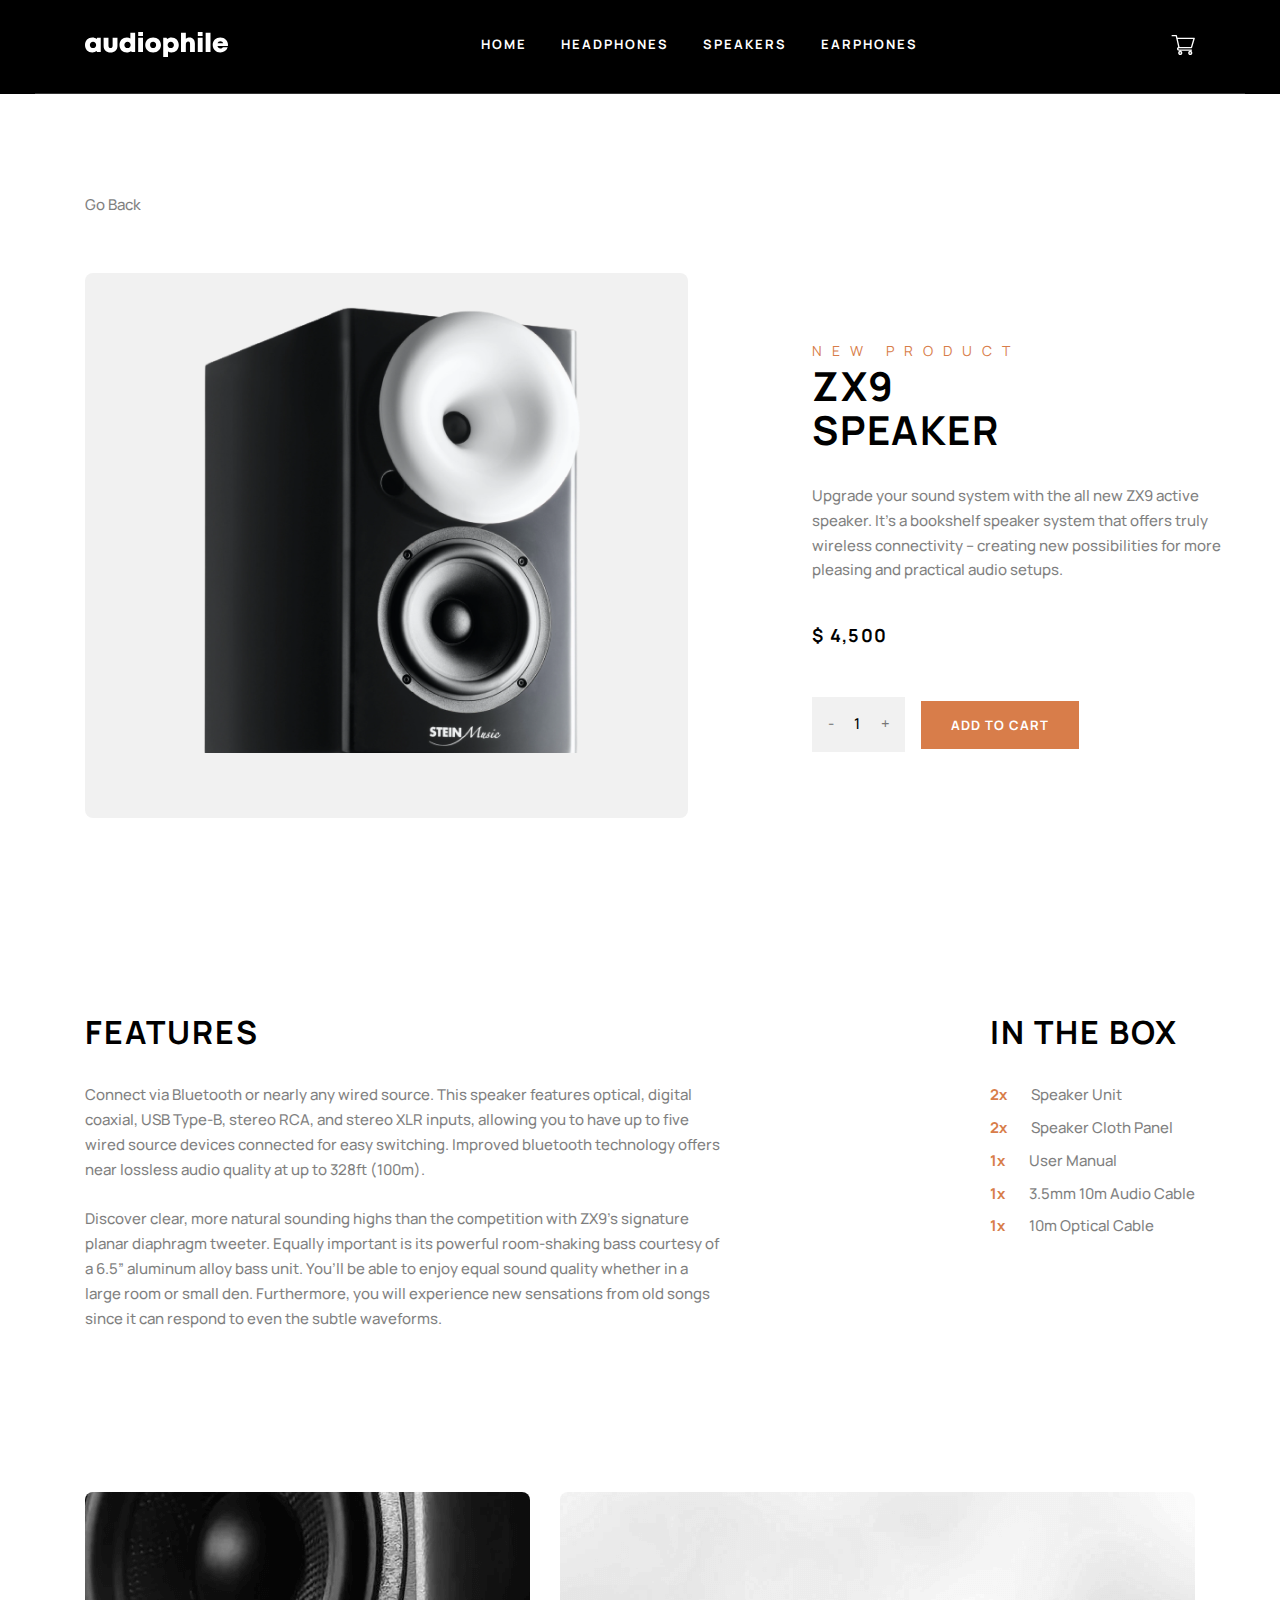
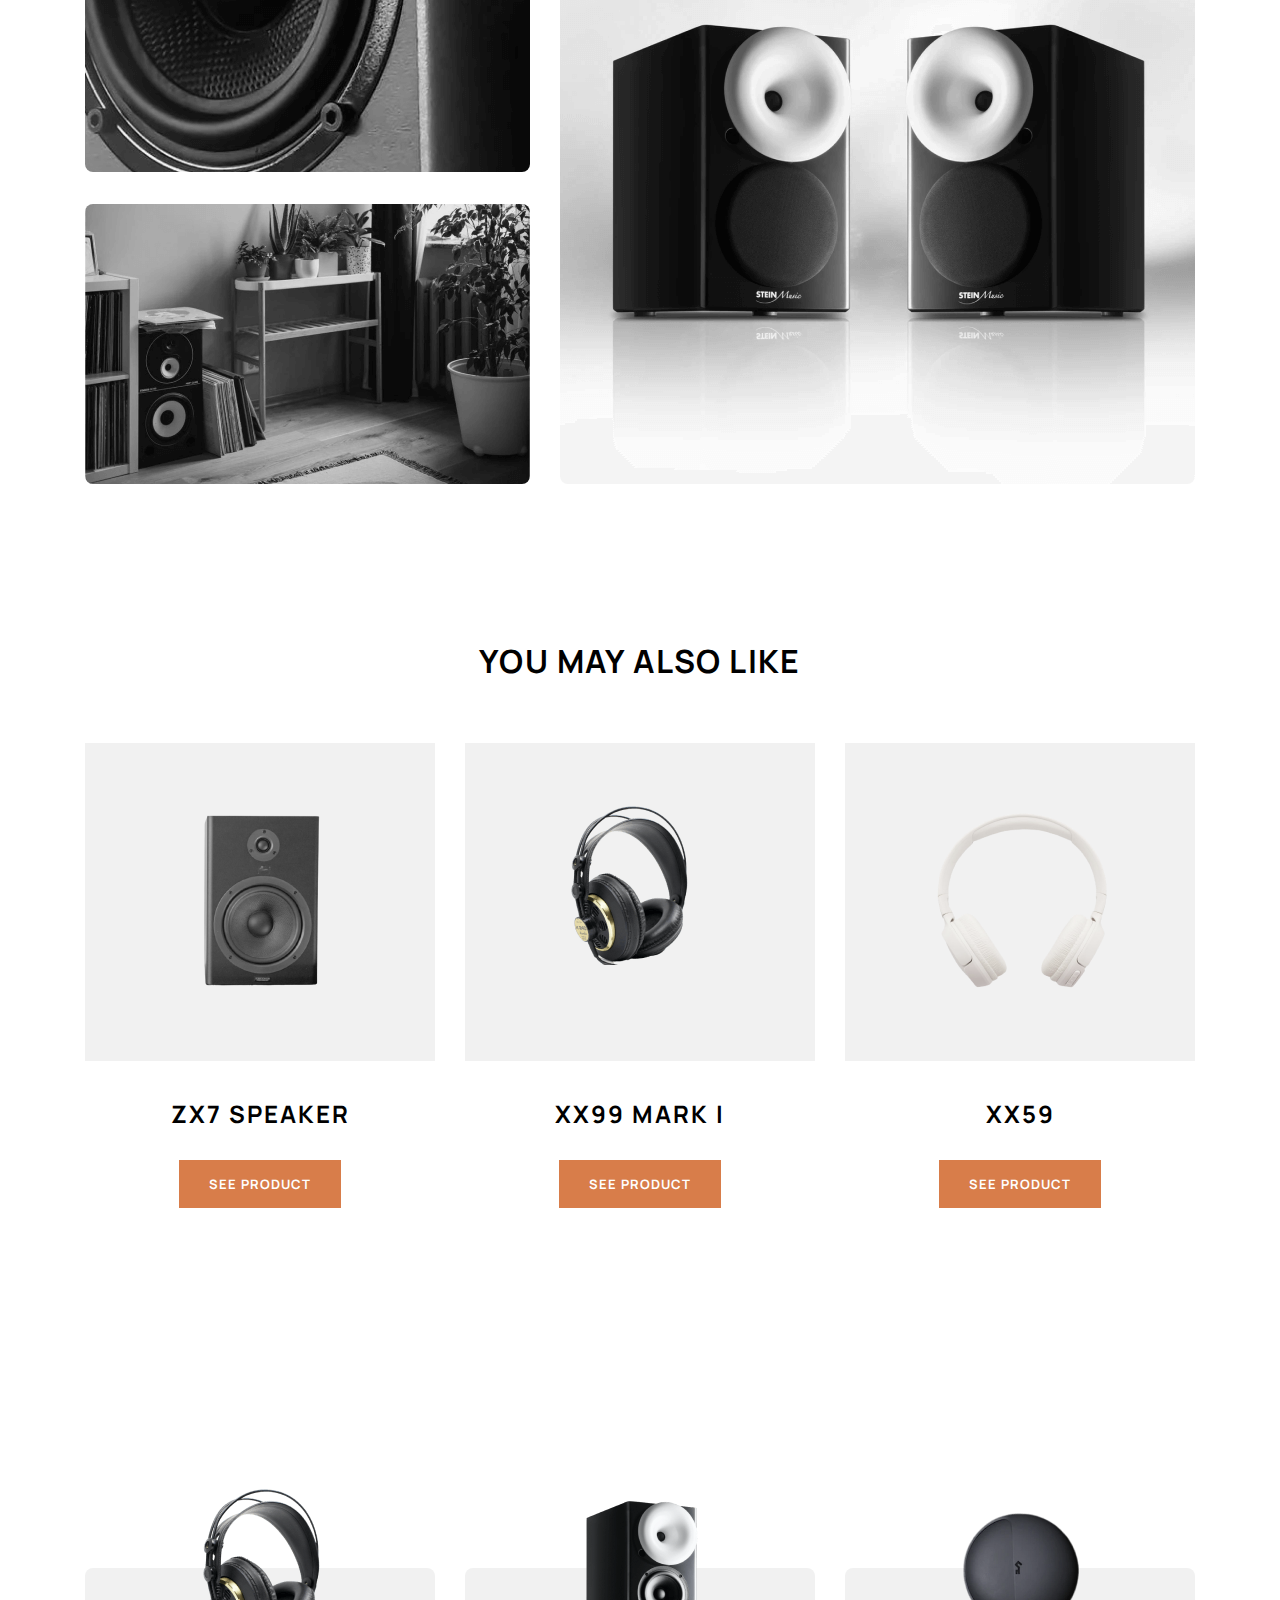
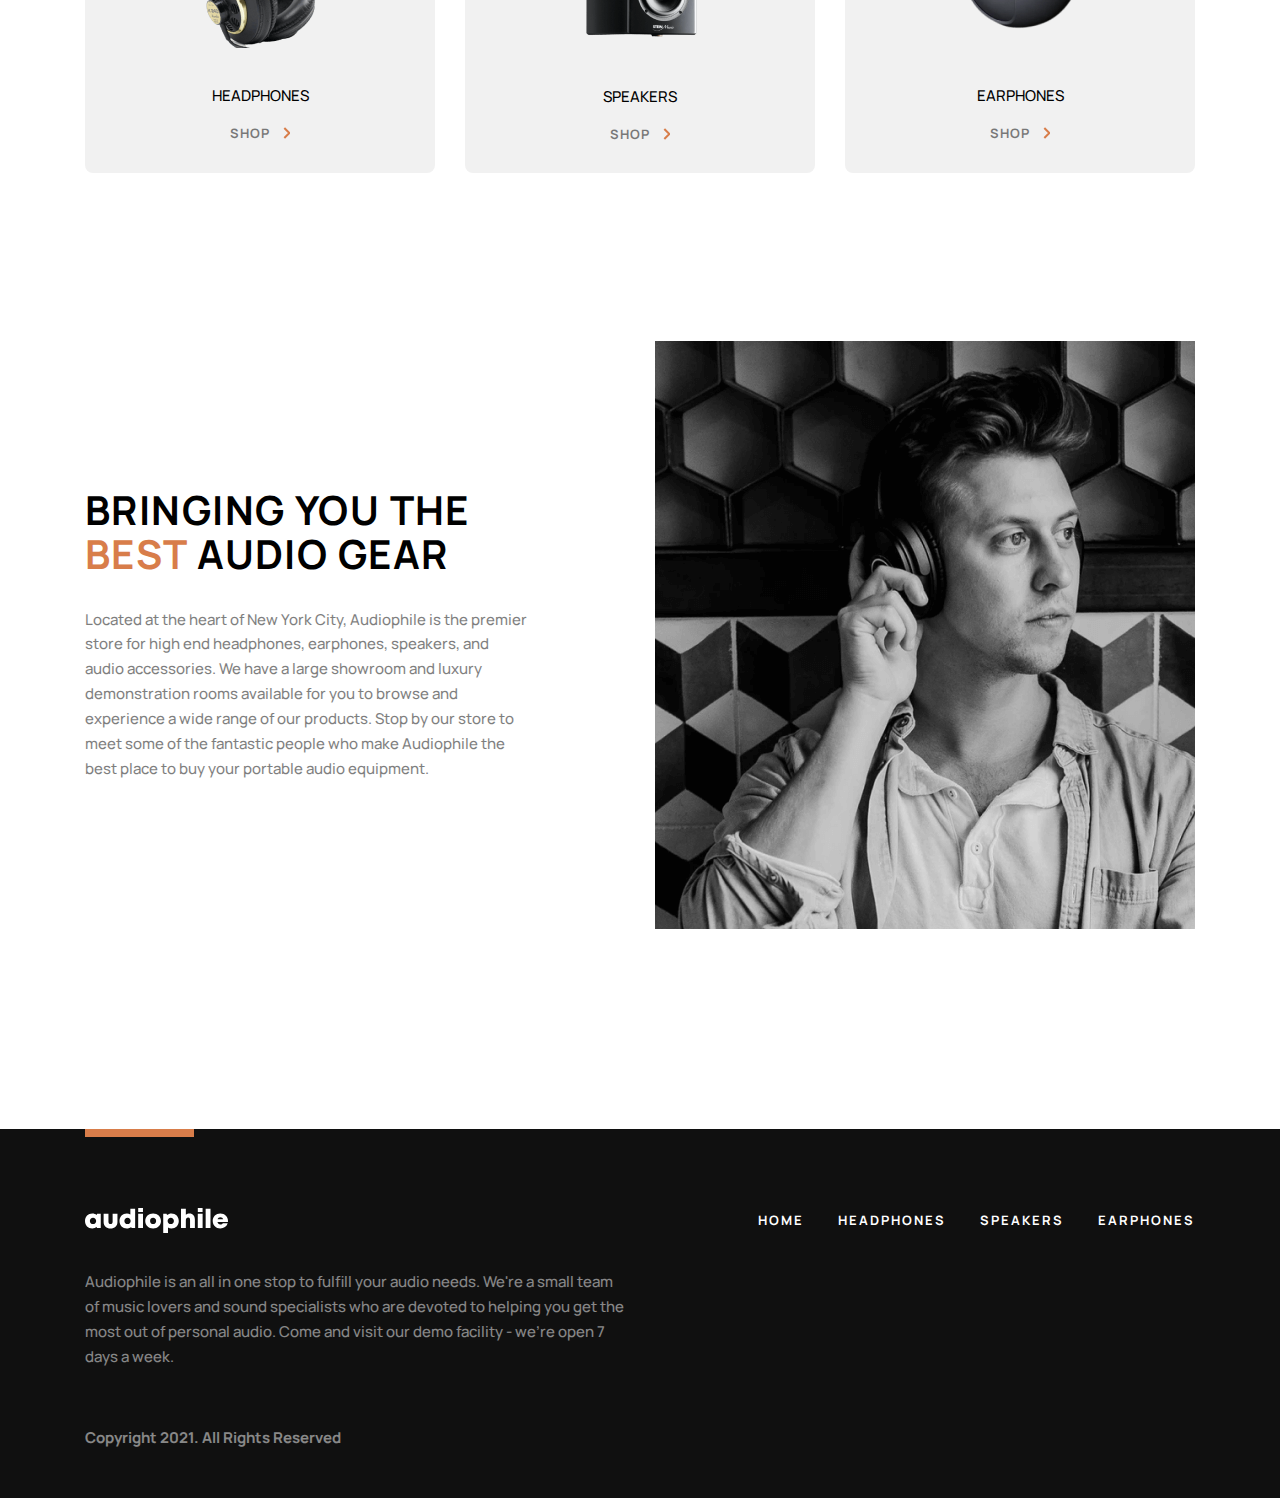
<file: pages/speakers-details-1.html>
<!DOCTYPE html>
<html lang="en">
<head>
    <meta charset="UTF-8">
    <meta name="viewport" content="width=device-width, initial-scale=1.0">
    <title>ZX9 SPEAKER</title>
    <link rel="stylesheet" href="../css/style.css">
    <link rel="stylesheet" href="https://cdnjs.cloudflare.com/ajax/libs/font-awesome/6.4.2/css/all.min.css" integrity="sha512-z3gLpd7yknf1YoNbCzqRKc4qyor8gaKU1qmn+CShxbuBusANI9QpRohGBreCFkKxLhei6S9CQXFEbbKuqLg0DA==" crossorigin="anonymous" referrerpolicy="no-referrer" />
    <style>
        .hero{
            background-color: #FFFFFF;
        }
        .hero__container{
            flex-direction: column;
            align-items: flex-start;
        }
        .hero__link{
            color: #000000;
            opacity: 0.5;
            font-size: 15px;
            line-height: 25px;
            font-weight: 500;
            margin-bottom: 56px;
        }
        .models__img__wrapper{
            margin-right: 124.5px;
        }
        .headphone__value{
            font-weight: 700;
            font-size: 18px;
            line-height: 24.59px;
            letter-spacing: 1.29px;
            color: #000000;
            margin-bottom: 47px;
        }
        .models__item__buttons{
            display: flex;
            align-items: center;
            margin-top: 47px;
        }
        .buttons__left{
            padding: 15px 15.5px;
            display: flex;
            background-color: #F1F1F1;
            margin-right: 16px;
        }
        .buttons__left__minus{
            margin-right: 20px;
            opacity: 0.5;
        }
        .buttons__left__number{
            margin-right: 21px;
        }
        .buttons__left__plus{
            opacity: 0.5;
        }
        .information__container {
            padding-top: 100px;
            padding-bottom: 160px;
            display: flex;
            justify-content: space-between;
        }
        .info__left {   
            width: 635px;
        }
        .info__title {
            text-transform: uppercase;
            margin-bottom: 32px;
        }
        .info__description {
            opacity: 0.5;
            color: #000000;
        }
        .info__item {
            margin-bottom: 8px;
            display: flex;
            &:last-child{
                margin-bottom: 0;
            }
        }
        .info__item span{
            color: #D87D4A;
            font-weight: 700;
            margin-right: 24px;
            opacity: 1;
        }
        .info__item p{
            color: #000000;
            opacity: 0.5;
        }
        .picture__container {
            display: flex;
            align-items: center;
            justify-content: space-between;
        }
        .pictures__left img{
            border-radius: 8px;
            &:first-child{
                margin-bottom: 32px;
            }
        }
        .pictures__right img{
            height: 592px;
            border-radius: 8px;
        }
        .interested__container {
            margin-bottom: 160px;
            margin-top: 160px;
        }
        .interested__title {
            text-transform: uppercase;
            text-align: center;
            font-size: 3.2rem;
            margin-bottom: 64px;
        }
        .interested__list {
            display: flex;
            justify-content: space-between;
            align-items: center;
        }
        .interested__item {
            text-align: center;
            width: 350px;
        }
        .interested__item__wrapper {
            background-color: #F1F1F1;
            width: 350px;
            height: 318px;
            margin-bottom: 40px;
        }
        .wrapper__1{
            padding: 63px 108.51px;
        }
        .wrapper__2{
            padding: 62px 100.93px 63px 100.77px;
        }
        .wrapper__3{
            padding: 59px 79.85px;
        }
        .interested__item__title {
            margin-bottom: 32px;
            font-size: 2.4rem;
        }
    </style>
</head>
<body>
    <!-- HEADER START -->
    <header class="header">
        <div class="header__container container">
            <img class="site__bar" src="../images/bar.svg" alt="">
            <!-- LOGO -->
            <a class="site__logo" href="../index.html">
                <img src="../images/logo-img.svg" alt="Site logo image">
            </a>
            <!-- SITENAV -->
            <nav class="sitenav">
                <ul class="sitenav__list">
                    <li class="sitenav__item">
                        <a class="sitenav__link" href="../index.html">HOME</a>
                    </li>
                    <li class="sitenav__item">
                        <a class="sitenav__link" href="./headphones.html">HEADPHONES</a>
                    </li>
                    <li class="sitenav__item">
                        <a class="sitenav__link" href="./speakers.html">SPEAKERS</a>
                    </li>
                    <li class="sitenav__item">
                        <a class="sitenav__link" href="./earphones.html">EARPHONES</a>
                    </li>   
                </ul>
            </nav>
            <!-- SHOP -->
            <a class="header__link" href="#">
                <img src="../images/shop-icon.svg" alt="">
            </a>
        </div>
    </header>
    <!-- HEADER END -->
    
    <!-- MAIN START-->
    <main class="main">
        <!-- HERO START -->
        <section class="hero">
            <div class="hero__container container">
                <a class="hero__link" href="./speakers.html">
                    <span class="hero__back">
                        Go Back
                    </span>
                </a>
                <div class="models__item">
                    <div class="models__img__wrapper">
                        <img src="../images/speaker-big.png" alt="">
                    </div>
                    <div class="models__item__content">
                        <span class="models__item__top">
                            NEW PRODUCT
                        </span>
                        <h2 class="models__item__title">
                            ZX9 <br>
                            SPEAKER
                        </h2>
                        <p class="models__item__description">
                            Upgrade your sound system with the all new ZX9 active speaker. It’s a bookshelf speaker system that offers truly wireless connectivity -- creating new possibilities for more pleasing and practical audio setups.
                        </p>
                        <span class="headphone__value">
                            $ 4,500
                        </span>
                        <div class="models__item__buttons">
                            <div class="buttons__left">
                                <span class="buttons__left__minus">
                                    -
                                </span>
                                <p class="buttons__left__number">
                                    1
                                </p>
                                <span class="buttons__left__plus">
                                    +
                                </span>
                            </div>
                            <a class="buttons__right brown__btn btn" href="#">ADD TO CART</a>
                        </div>
                    </div>
                </div>
            </div>
        </section>
        <!-- HERO END -->
        <!-- INFORMATION START -->
        <section class="information">
            <div class="information__container container">
                <div class="info__left">
                    <h3 class="info__title">
                        FEATURES
                    </h3>
                    <p class="info__description">
                        Connect via Bluetooth or nearly any wired source. This speaker features optical, digital coaxial, USB Type-B, stereo RCA, and stereo XLR inputs, allowing you to have up to five wired source devices connected for easy switching. Improved bluetooth technology offers near lossless audio quality at up to 328ft (100m).
                        <br>
                        <br>
                        Discover clear, more natural sounding highs than the competition with ZX9’s signature planar diaphragm tweeter. Equally important is its powerful room-shaking bass courtesy of a 6.5” aluminum alloy bass unit. You’ll be able to enjoy equal sound quality whether in a large room or small den. Furthermore, you will experience new sensations from old songs since it can respond to even the subtle waveforms.
                    </p>
                </div>
                <div class="info__right">
                    <h3 class="info__title">
                        in the box
                    </h3>
                    <ul class="info__list">
                        <li class="info__item">
                            <span>2x</span>
                            <p>Speaker Unit</p>
                        </li>
                        <li class="info__item">
                            <span>2x</span>
                            <p>Speaker Cloth Panel</p>
                        </li>
                        <li class="info__item">
                            <span>1x</span>
                            <p>User Manual</p>
                        </li>
                        <li class="info__item">
                            <span>1x</span>
                            <p>3.5mm 10m Audio Cable</p>
                        </li>
                        <li class="info__item">
                            <span>1x</span>
                            <p>10m Optical Cable</p>
                        </li>
                    </ul>
                </div>
            </div>
        </section>
        <!-- INFORMATION END -->
        <!-- HEADPHONES PICTURE START -->
        <section class="picture">
            <div class="picture__container container">
                <div class="pictures__left">
                    <img src="../images/speaker-cut.png" alt="">
                    <img src="../images/speaker-home.png" alt="">
                </div>
                <div class="pictures__right">
                    <img src="../images/two-speaker.png" alt="">
                </div>
            </div>
        </section>
        <!-- HEADPHONES PICTURE END -->
        <!-- INTEREST START -->
        <section class="interested">
            <div class="interested__container container">
                <h2 class="interested__title">
                    you may also like
                </h2>
                <ul class="interested__list">
                    <li class="interested__item">
                        <div class="interested__item__wrapper wrapper__1">
                            <img src="../images/black-speaker-small.png" alt="">
                        </div>
                        <h3 class="interested__item__title">
                            ZX7 SPEAKER
                        </h3>
                        <a class="interested__btn brown__btn btn" href="./speaker-details-2.html">See Product</a>
                    </li>
                    <li class="interested__item">
                        <div class="interested__item__wrapper wrapper__2">
                            <img src="../images/headphone-img.png" alt="">
                        </div>
                        <h3 class="interested__item__title">
                            XX99 MARK I
                        </h3>
                        <a class="interested__btn brown__btn btn" href="./headphone-details-2.html">See Product</a>
                    </li>
                    <li class="interested__item">
                        <div class="interested__item__wrapper wrapper__3">
                            <img src="../images/white-headphone-small.png" alt="">
                        </div>
                        <h3 class="interested__item__title">
                            XX59
                        </h3>
                        <a class="interested__btn brown__btn btn" href="./headphones-details-3.html">See Product</a>
                    </li>
                </ul>
            </div>
        </section>
        <!-- INTEREST END -->
        <!-- SHOP START -->
        <section class="shop">
            <div class="shop__container container">
                <ul class="shop__list">
                    <li class="shop__item">
                        <img class="shop__headphones__img" src="../images/headphone-img.png" alt="Headphone image">
                        <span class="shop__headphones__title">
                            HEADPHONES
                        </span>
                        <a class="shop__btn btn shop__headphones__btn" href="#">
                            <span>
                                shop
                            </span>
                            <img src="../images/right-arrow.svg" alt="">
                        </a>
                    </li>
                    <li class="shop__item">
                        <img class="shop__item__speaker" src="../images/speaker-img.png" alt="Headphone image">
                        <span class="shop__headphones__title">
                            SPEAKERS
                        </span>
                        <a class="shop__btn btn shop__headphones__btn" href="#">
                            <span>
                                shop
                            </span>
                            <img src="../images/right-arrow.svg" alt="">
                        </a>
                    </li>
                    <li class="shop__item">
                        <img class="shop__item__earphone" src="../images/earphone-img.png" alt="Headphone image">
                        <span class="shop__headphones__title">
                            EARPHONES
                        </span>
                        <a class="shop__btn btn shop__headphones__btn" href="#">
                            <span>
                                shop
                            </span>
                            <img src="../images/right-arrow.svg" alt="">
                        </a>
                    </li>
                </ul>
            </div>
        </section> 
        <!-- SHOP END -->
        <!-- BOTTOM START -->
        <section class="bottom">
            <div class="bottom__container container">
                <div class="bottom__content">
                    <h3 class="border__bottom__title">
                        Bringing you the <span>best</span> audio gear
                    </h3>
                    <p class="border__bottom__description">
                        Located at the heart of New York City, Audiophile is the premier store for high end headphones, earphones, speakers, and audio accessories. We have a large showroom and luxury demonstration rooms available for you to browse and experience a wide range of our products. Stop by our store to meet some of the fantastic people who make Audiophile the best place to buy your portable audio equipment.
                    </p>
                </div>
                <img class="bottom__img" src="../images/hero-img.png" alt="Hero image" width="540" height="588">
            </div>
        </section>
        <!-- BOTTOM END -->
    </main>
    <!-- MAIN END-->

    <!-- FOOTER START -->
    <footer class="footer">
        <div class="footer__container container">
            <hr class="footer__line">
            <div class="footer__links__wrapper">
                <a class="footer__logo" href="../index.html">
                    <img src="../images/logo-img.svg" alt="">
                </a>
                <ul class="footer__list">
                    <li class="footer__item">
                        <a class="footer__link" href="../index.html">
                            HOME
                        </a>
                    </li>
                    <li class="footer__item">
                        <a class="footer__link" href="./headphones.html">
                            HEADPHONES
                        </a>
                    </li>
                    <li class="footer__item">
                        <a class="footer__link" href="./speakers.html">
                            SPEAKERS
                        </a>
                    </li>
                    <li class="footer__item">
                        <a class="footer__link" href="./earphones.html">
                            EARPHONES
                        </a>
                    </li>
                </ul>
            </div>
            <div class="footer__text__wrapper">
                <div class="footer__text">
                    <p class="footer__description">
                        Audiophile is an all in one stop to fulfill your audio needs. We're a small team of music lovers and sound specialists who are devoted to helping you get the most out of personal audio. Come and visit our demo facility - we’re open 7 days a week.
                    </p>
                    <p class="footer__bottom">
                        Copyright 2021. All Rights Reserved
                    </p>
                </div>
                <ul class="footer__links__list">
                    <li class="footer__links__item">
                        <a class="facebook" href="#">
                            <i class="fa-brands fa-square-facebook"></i>
                        </a>
                    </li>
                    <li class="footer__links__item">
                        <a class="twitter" href="#">
                            <i class="fa-brands fa-twitter"></i>
                        </a>
                    </li>
                    <li class="footer__links__item">
                        <a class="instagram" href="#">
                            <i class="fa-brands fa-instagram"></i>
                        </a>
                    </li>
                </ul>
            </div>
        </div>
    </footer>
    <!-- FOOTER END -->
</body>
</html>
</file>
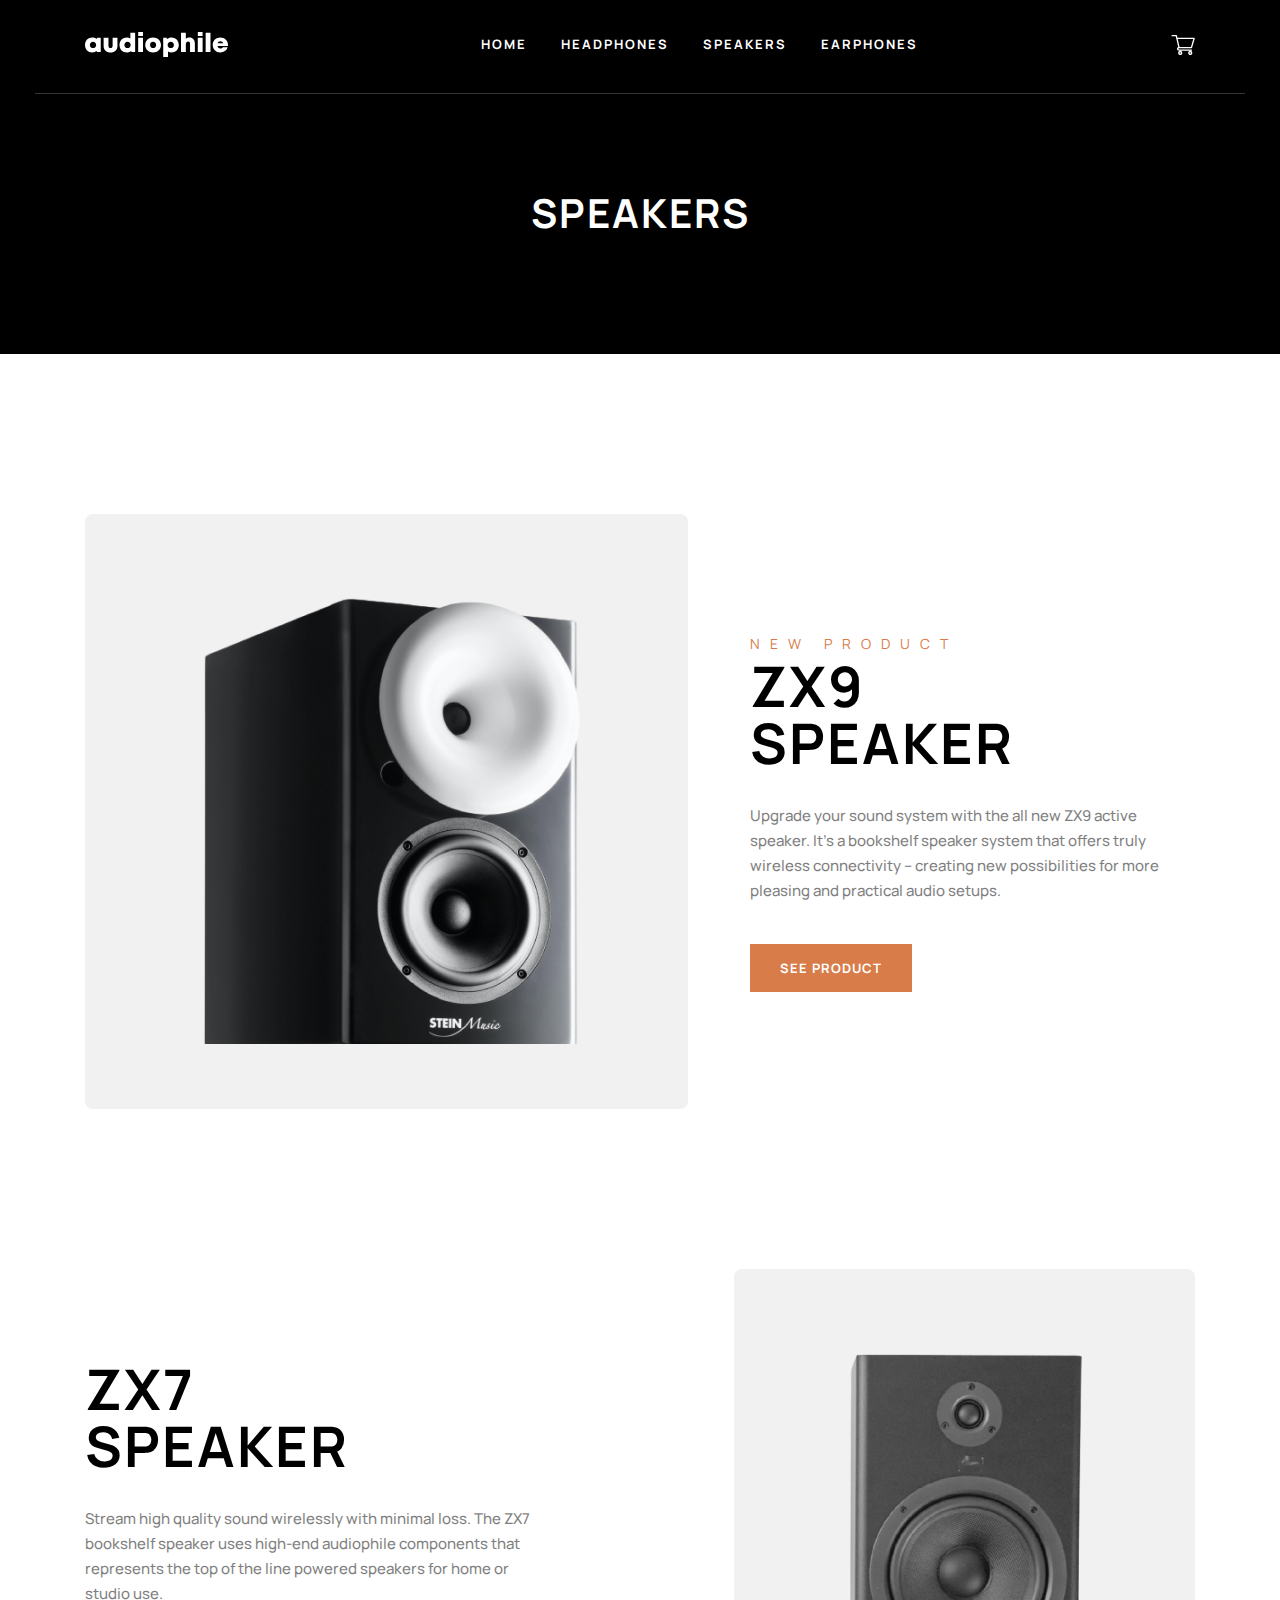
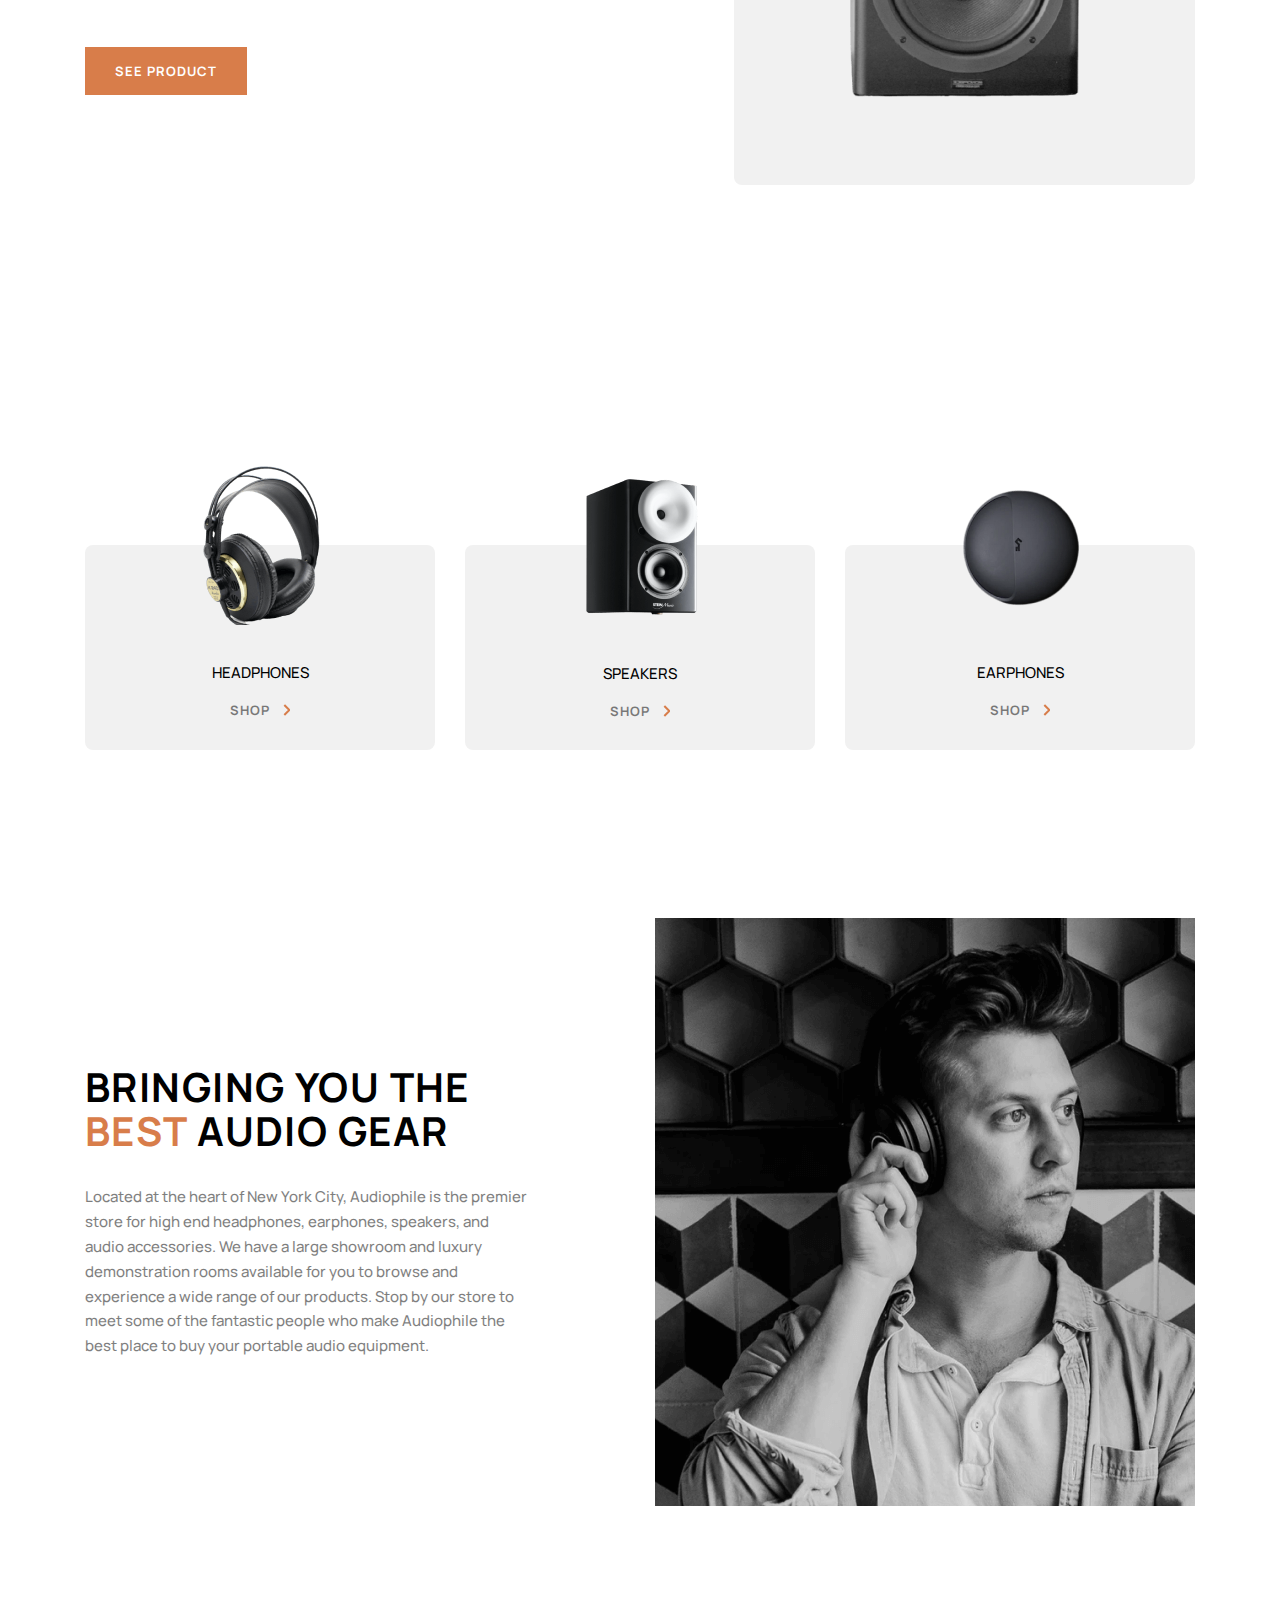
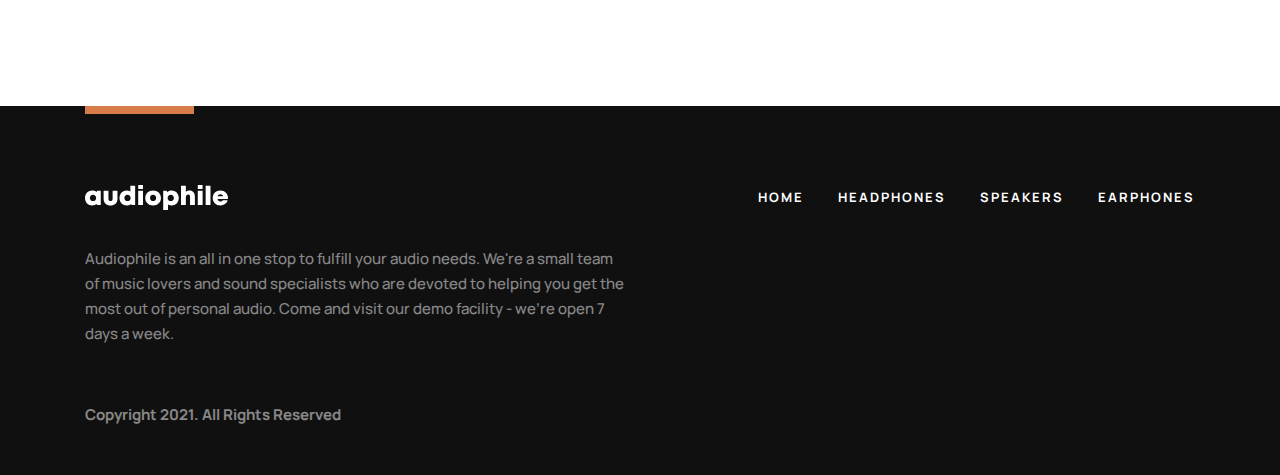
<file: pages/speakers.html>
<!DOCTYPE html>
<html lang="en">
<head>
    <meta charset="UTF-8">
    <meta name="viewport" content="width=device-width, initial-scale=1.0">
    <title>Speakers</title>
    <link rel="stylesheet" href="../css/style.css">
    <link rel="stylesheet" href="https://cdnjs.cloudflare.com/ajax/libs/font-awesome/6.4.2/css/all.min.css" integrity="sha512-z3gLpd7yknf1YoNbCzqRKc4qyor8gaKU1qmn+CShxbuBusANI9QpRohGBreCFkKxLhei6S9CQXFEbbKuqLg0DA==" crossorigin="anonymous" referrerpolicy="no-referrer" />
</head>
<body>
    <!-- HEADER START -->
    <header class="header">
        <div class="header__container container">
            <img class="site__bar" src="../images/bar.svg" alt="">
            <!-- LOGO -->
            <a class="site__logo" href="../index.html">
                <img src="../images/logo-img.svg" alt="Site logo image">
            </a>
            <!-- SITENAV -->
            <nav class="sitenav">
                <ul class="sitenav__list">
                    <li class="sitenav__item">
                        <a class="sitenav__link" href="../index.html">HOME</a>
                    </li>
                    <li class="sitenav__item">
                        <a class="sitenav__link" href="./headphones.html">HEADPHONES</a>
                    </li>
                    <li class="sitenav__item">
                        <a class="sitenav__link" href="./speakers.html">SPEAKERS</a>
                    </li>
                    <li class="sitenav__item">
                        <a class="sitenav__link" href="./earphones.html">EARPHONES</a>
                    </li>   
                </ul>
            </nav>
            <!-- SHOP -->
            <a class="header__link" href="#">
                <img src="../images/shop-icon.svg" alt="">
            </a>
        </div>
    </header>
    <!-- HEADER END -->
    
    <!-- MAIN START-->
    <main class="main">
        <!-- HERO START -->
        <section class="hero">
            <div class="hero__container container">
                <h1 class="hero__title">
                    SPEAKERS
                </h1>
            </div>
        </section>
        <!-- HERO END -->
        <!-- MODELS START -->
        <section class="models">
            <div class="models__container container">
                <ul class="models__list">
                    <li class="models__item">
                        <div class="models__img__wrapper">
                            <img src="../images/speaker-big.png" alt="">
                        </div>
                        <div class="models__item__content">
                            <span class="models__item__top">
                                NEW PRODUCT
                            </span>
                            <h1 class="models__item__title">
                                ZX9 <br>
                                SPEAKER
                            </h1>
                            <p class="models__item__description">
                                Upgrade your sound system with the all new ZX9 active speaker. It’s a bookshelf speaker system that offers truly wireless connectivity -- creating new possibilities for more pleasing and practical audio setups.
                            </p>
                            <a class="brown__btn btn models__item__btn" href="./speakers-details-1.html">See Product</a>
                        </div>
                    </li>
                    <li class="models__item">
                        <div class="models__item__content">
                            <h1 class="models__item__title">
                                ZX7 <br>
                                SPEAKER
                            </h1>
                            <p class="models__item__description">
                                Stream high quality sound wirelessly with minimal loss. The ZX7 bookshelf speaker uses high-end audiophile components that represents the top of the line powered speakers for home or studio use.
                            </p>
                            <a class="brown__btn btn models__item__btn" href="./speaker-details-2.html">See Product</a>
                        </div>
                        <div class="models__img__wrapper">
                            <img src="../images/black-speaker-img.png" alt="">
                        </div>
                    </li>
                </ul>
            </div>
        </section>
        <!-- MODELS END -->
        <!-- SHOP START -->
        <section class="shop">
            <div class="shop__container container">
                <ul class="shop__list">
                    <li class="shop__item">
                        <img class="shop__headphones__img" src="../images/headphone-img.png" alt="Headphone image">
                        <span class="shop__headphones__title">
                            HEADPHONES
                        </span>
                        <a class="shop__btn btn shop__headphones__btn" href="#">
                            <span>
                                shop
                            </span>
                            <img src="../images/right-arrow.svg" alt="">
                        </a>
                    </li>
                    <li class="shop__item">
                        <img class="shop__item__speaker" src="../images/speaker-img.png" alt="Headphone image">
                        <span class="shop__headphones__title">
                            SPEAKERS
                        </span>
                        <a class="shop__btn btn shop__headphones__btn" href="#">
                            <span>
                                shop
                            </span>
                            <img src="../images/right-arrow.svg" alt="">
                        </a>
                    </li>
                    <li class="shop__item">
                        <img class="shop__item__earphone" src="../images/earphone-img.png" alt="Headphone image">
                        <span class="shop__headphones__title">
                            EARPHONES
                        </span>
                        <a class="shop__btn btn shop__headphones__btn" href="#">
                            <span>
                                shop
                            </span>
                            <img src="../images/right-arrow.svg" alt="">
                        </a>
                    </li>
                </ul>
            </div>
        </section> 
        <!-- SHOP END -->
        <!-- BOTTOM START -->
        <section class="bottom">
            <div class="bottom__container container">
                <div class="bottom__content">
                    <h3 class="border__bottom__title">
                        Bringing you the <span>best</span> audio gear
                    </h3>
                    <p class="border__bottom__description">
                        Located at the heart of New York City, Audiophile is the premier store for high end headphones, earphones, speakers, and audio accessories. We have a large showroom and luxury demonstration rooms available for you to browse and experience a wide range of our products. Stop by our store to meet some of the fantastic people who make Audiophile the best place to buy your portable audio equipment.
                    </p>
                </div>
                <img class="bottom__img" src="../images/hero-img.png" alt="Hero image" width="540" height="588">
            </div>
        </section>
        <!-- BOTTOM END -->
    </main>
    <!-- MAIN END-->

    <!-- FOOTER START -->
    <footer class="footer">
        <div class="footer__container container">
            <hr class="footer__line">
            <div class="footer__links__wrapper">
                <a class="footer__logo" href="../index.html">
                    <img src="../images/logo-img.svg" alt="">
                </a>
                <ul class="footer__list">
                    <li class="footer__item">
                        <a class="footer__link" href="../index.html">
                            HOME
                        </a>
                    </li>
                    <li class="footer__item">
                        <a class="footer__link" href="./headphones.html">
                            HEADPHONES
                        </a>
                    </li>
                    <li class="footer__item">
                        <a class="footer__link" href="./speakers.html">
                            SPEAKERS
                        </a>
                    </li>
                    <li class="footer__item">
                        <a class="footer__link" href="./earphones.html">
                            EARPHONES
                        </a>
                    </li>
                </ul>
            </div>
            <div class="footer__text__wrapper">
                <div class="footer__text">
                    <p class="footer__description">
                        Audiophile is an all in one stop to fulfill your audio needs. We're a small team of music lovers and sound specialists who are devoted to helping you get the most out of personal audio. Come and visit our demo facility - we’re open 7 days a week.
                    </p>
                    <p class="footer__bottom">
                        Copyright 2021. All Rights Reserved
                    </p>
                </div>
                <ul class="footer__links__list">
                    <li class="footer__links__item">
                        <a class="facebook" href="#">
                            <i class="fa-brands fa-square-facebook"></i>
                        </a>
                    </li>
                    <li class="footer__links__item">
                        <a class="twitter" href="#">
                            <i class="fa-brands fa-twitter"></i>
                        </a>
                    </li>
                    <li class="footer__links__item">
                        <a class="instagram" href="#">
                            <i class="fa-brands fa-instagram"></i>
                        </a>
                    </li>
                </ul>
            </div>
        </div>
    </footer>
    <!-- FOOTER END -->
</body>
</html>
</file>
<file: css/style.css>
/*! normalize.css v8.0.1 | MIT License | github.com/necolas/normalize.css */
/* Document
   ========================================================================== */
/**
 * 1. Correct the line height in all browsers.
 * 2. Prevent adjustments of font size after orientation changes in iOS.
 */
html {
  line-height: 1.15; /* 1 */
  -webkit-text-size-adjust: 100%; /* 2 */
}

/* Sections
   ========================================================================== */
/**
 * Remove the margin in all browsers.
 */
body {
  margin: 0;
}

/**
 * Render the `main` element consistently in IE.
 */
main {
  display: block;
}

/**
 * Correct the font size and margin on `h1` elements within `section` and
 * `article` contexts in Chrome, Firefox, and Safari.
 */
h1 {
  font-size: 2em;
  margin: 0.67em 0;
}

/* Grouping content
   ========================================================================== */
/**
 * 1. Add the correct box sizing in Firefox.
 * 2. Show the overflow in Edge and IE.
 */
hr {
  box-sizing: content-box; /* 1 */
  height: 0; /* 1 */
  overflow: visible; /* 2 */
}

/**
 * 1. Correct the inheritance and scaling of font size in all browsers.
 * 2. Correct the odd `em` font sizing in all browsers.
 */
pre {
  font-family: monospace, monospace; /* 1 */
  font-size: 1em; /* 2 */
}

/* Text-level semantics
   ========================================================================== */
/**
 * Remove the gray background on active links in IE 10.
 */
a {
  background-color: transparent;
}

/**
 * 1. Remove the bottom border in Chrome 57-
 * 2. Add the correct text decoration in Chrome, Edge, IE, Opera, and Safari.
 */
abbr[title] {
  border-bottom: none; /* 1 */
  text-decoration: underline; /* 2 */
  -webkit-text-decoration: underline dotted;
          text-decoration: underline dotted; /* 2 */
}

/**
 * Add the correct font weight in Chrome, Edge, and Safari.
 */
b,
strong {
  font-weight: bolder;
}

/**
 * 1. Correct the inheritance and scaling of font size in all browsers.
 * 2. Correct the odd `em` font sizing in all browsers.
 */
code,
kbd,
samp {
  font-family: monospace, monospace; /* 1 */
  font-size: 1em; /* 2 */
}

/**
 * Add the correct font size in all browsers.
 */
small {
  font-size: 80%;
}

/**
 * Prevent `sub` and `sup` elements from affecting the line height in
 * all browsers.
 */
sub,
sup {
  font-size: 75%;
  line-height: 0;
  position: relative;
  vertical-align: baseline;
}

sub {
  bottom: -0.25em;
}

sup {
  top: -0.5em;
}

/* Embedded content
   ========================================================================== */
/**
 * Remove the border on images inside links in IE 10.
 */
img {
  border-style: none;
}

/* Forms
   ========================================================================== */
/**
 * 1. Change the font styles in all browsers.
 * 2. Remove the margin in Firefox and Safari.
 */
button,
input,
optgroup,
select,
textarea {
  font-family: inherit; /* 1 */
  font-size: 100%; /* 1 */
  line-height: 1.15; /* 1 */
  margin: 0; /* 2 */
}

/**
 * Show the overflow in IE.
 * 1. Show the overflow in Edge.
 */
button,
input { /* 1 */
  overflow: visible;
}

/**
 * Remove the inheritance of text transform in Edge, Firefox, and IE.
 * 1. Remove the inheritance of text transform in Firefox.
 */
button,
select { /* 1 */
  text-transform: none;
}

/**
 * Correct the inability to style clickable types in iOS and Safari.
 */
button,
[type=button],
[type=reset],
[type=submit] {
  -webkit-appearance: button;
}

/**
 * Remove the inner border and padding in Firefox.
 */
button::-moz-focus-inner,
[type=button]::-moz-focus-inner,
[type=reset]::-moz-focus-inner,
[type=submit]::-moz-focus-inner {
  border-style: none;
  padding: 0;
}

/**
 * Restore the focus styles unset by the previous rule.
 */
button:-moz-focusring,
[type=button]:-moz-focusring,
[type=reset]:-moz-focusring,
[type=submit]:-moz-focusring {
  outline: 1px dotted ButtonText;
}

/**
 * Correct the padding in Firefox.
 */
fieldset {
  padding: 0.35em 0.75em 0.625em;
}

/**
 * 1. Correct the text wrapping in Edge and IE.
 * 2. Correct the color inheritance from `fieldset` elements in IE.
 * 3. Remove the padding so developers are not caught out when they zero out
 *    `fieldset` elements in all browsers.
 */
legend {
  box-sizing: border-box; /* 1 */
  color: inherit; /* 2 */
  display: table; /* 1 */
  max-width: 100%; /* 1 */
  padding: 0; /* 3 */
  white-space: normal; /* 1 */
}

/**
 * Add the correct vertical alignment in Chrome, Firefox, and Opera.
 */
progress {
  vertical-align: baseline;
}

/**
 * Remove the default vertical scrollbar in IE 10+.
 */
textarea {
  overflow: auto;
}

/**
 * 1. Add the correct box sizing in IE 10.
 * 2. Remove the padding in IE 10.
 */
[type=checkbox],
[type=radio] {
  box-sizing: border-box; /* 1 */
  padding: 0; /* 2 */
}

/**
 * Correct the cursor style of increment and decrement buttons in Chrome.
 */
[type=number]::-webkit-inner-spin-button,
[type=number]::-webkit-outer-spin-button {
  height: auto;
}

/**
 * 1. Correct the odd appearance in Chrome and Safari.
 * 2. Correct the outline style in Safari.
 */
[type=search] {
  -webkit-appearance: textfield; /* 1 */
  outline-offset: -2px; /* 2 */
}

/**
 * Remove the inner padding in Chrome and Safari on macOS.
 */
[type=search]::-webkit-search-decoration {
  -webkit-appearance: none;
}

/**
 * 1. Correct the inability to style clickable types in iOS and Safari.
 * 2. Change font properties to `inherit` in Safari.
 */
::-webkit-file-upload-button {
  -webkit-appearance: button; /* 1 */
  font: inherit; /* 2 */
}

/* Interactive
   ========================================================================== */
/*
 * Add the correct display in Edge, IE 10+, and Firefox.
 */
details {
  display: block;
}

/*
 * Add the correct display in all browsers.
 */
summary {
  display: list-item;
}

/* Misc
   ========================================================================== */
/**
 * Add the correct display in IE 10+.
 */
template {
  display: none;
}

/**
 * Add the correct display in IE 10.
 */
[hidden] {
  display: none;
}

*, *::after, *::before {
  margin: 0;
  padding: 0;
  box-sizing: border-box;
}

html {
  scroll-behavior: smooth;
  font-size: 62.5%;
  height: 100%;
}

img {
  display: flex;
  -o-object-fit: cover;
     object-fit: cover; /* contain */
}

a {
  text-decoration: none;
  display: inline-block;
}

ul, ol {
  list-style: none;
}

h1, h2, h3, h4, h5, h6 {
  margin: 0;
}

body {
  display: flex;
  flex-direction: column;
  height: 100%;
}

.container {
  width: 100%;
  max-width: 1210px;
  margin-left: auto;
  margin-right: auto;
  padding-left: 5rem;
  padding-right: 5rem;
}

@font-face {
  font-display: swap;
  font-family: "Manrope";
  font-style: normal;
  font-weight: 400;
  src: url("../fonts/manrope-v14-latin-regular.woff2") format("woff2");
}
@font-face {
  font-display: swap;
  font-family: "Manrope";
  font-style: normal;
  font-weight: 500;
  src: url("../fonts/manrope-v14-latin-500.woff2") format("woff2");
}
@font-face {
  font-display: swap;
  font-family: "Manrope";
  font-style: normal;
  font-weight: 700;
  src: url("../fonts/manrope-v14-latin-700.woff2") format("woff2");
}
body {
  font-family: "Manrope", sans-serif;
  font-size: 1.5rem;
  font-weight: 500;
  line-height: 1.66;
}

h1 {
  font-size: 5.6rem;
  letter-spacing: 2px;
  line-height: 1.03;
}

h2 {
  font-size: 4rem;
  letter-spacing: 1.4px;
  line-height: 1.1;
}

h3 {
  font-size: 3.2rem;
  letter-spacing: 2px;
  line-height: 1.12;
}

h4 {
  font-size: 2.8rem;
  letter-spacing: 1.4px;
  line-height: 1.12;
}

h5 {
  font-size: 2.4rem;
  letter-spacing: 1.7px;
  line-height: normal;
}

h6 {
  font-size: 1.8rem;
  letter-spacing: 1.2px;
  line-height: normal;
}

.btn {
  font-size: 1.3rem;
  line-height: normal;
  text-transform: uppercase;
  letter-spacing: 1px;
  font-weight: 700;
}

.brown__btn {
  padding: 15px 30px;
  background-color: #D87D4A;
  color: #FFFFFF;
}
.brown__btn:hover {
  background-color: #fbaf85;
}

.black__btn {
  padding: 15px 30px;
  background-color: #FFFFFF;
  border: 1px solid #000000;
  color: #000000;
}
.black__btn:hover {
  background-color: #000000;
  color: #FFFFFF;
}

.shop__btn {
  background: 0;
  border: 0;
  display: flex;
  align-items: center;
  cursor: pointer;
}
.shop__btn span {
  margin-right: 13px;
  color: #000000;
  opacity: 0.5;
}
.shop__btn span:hover {
  color: #D87D4A;
  opacity: 1;
}

.header {
  background-color: #141414;
}

.header__container {
  padding-top: 32px;
  padding-bottom: 36px;
  display: flex;
  align-items: center;
  justify-content: space-between;
  border-bottom: 1px solid rgba(255, 255, 255, 0.2);
  z-index: 10;
  position: relative;
}

.site__bar {
  display: none;
}

.sitenav__list {
  display: flex;
  align-items: center;
}

.sitenav__item {
  margin-right: 34px;
}
.sitenav__item:last-child {
  margin-right: 0;
}

.sitenav__link {
  font-weight: 700;
  font-size: 13px;
  line-height: 1.92;
  letter-spacing: 2px;
  color: #FFFFFF;
}
.sitenav__link:hover {
  color: #D87D4A;
}

@media screen and (max-width: 768px) {
  .header__container {
    justify-content: flex-start;
  }
  .sitenav {
    display: none;
  }
  .site__bar {
    display: block;
    margin-right: 42px;
  }
  .site__logo {
    margin-right: auto;
  }
}
.footer {
  background-color: #101010;
}

.footer__container {
  padding-bottom: 48px;
}

.footer__line {
  width: 101px;
  border: 4px solid #D87D4A;
  margin-bottom: 71px;
}

.footer__links__wrapper {
  display: flex;
  align-items: center;
  margin-bottom: 36px;
}

.footer__logo {
  margin-right: auto;
}

.footer__list {
  display: flex;
  align-items: center;
}

.footer__item {
  margin-right: 34px;
}
.footer__item:last-child {
  margin-right: 0;
}

.footer__link {
  color: #FFFFFF;
  font-weight: 700;
  font-size: 1.3rem;
  line-height: 25px;
  letter-spacing: 2px;
}
.footer__link:hover {
  color: #D87D4A;
}

.footer__text__wrapper {
  display: flex;
  align-items: center;
}

.footer__description {
  color: #FFFFFF;
  opacity: 0.5;
  font-size: 1.5rem;
  line-height: 25px;
  font-weight: 500;
  width: 540px;
  margin-bottom: 56px;
}

.footer__bottom {
  color: #FFFFFF;
  opacity: 0.5;
  font-weight: 700;
  font-size: 1.5rem;
  line-height: 25px;
}

.footer__links__list {
  margin-left: auto;
  display: flex;
}

.footer__links__item {
  margin-right: 16px;
  font-size: 24px;
}
.footer__links__item:last-child {
  margin-right: 0;
}

.facebook {
  color: #FFFFFF;
}
.facebook:hover {
  color: #D87D4A;
}

.twitter {
  color: #FFFFFF;
}
.twitter:hover {
  color: #D87D4A;
}

.instagram {
  color: #FFFFFF;
}
.instagram:hover {
  color: #D87D4A;
}

@media screen and (max-width: 768px) {
  .footer__links__wrapper {
    flex-direction: column;
    align-items: flex-start;
  }
  .footer__links__wrapper .footer__logo {
    margin-bottom: 32px;
  }
  .footer__text__wrapper {
    align-items: flex-end;
  }
}
main {
  flex-grow: 1;
}

.hero {
  background-color: #141414;
  position: relative;
}

.hero__container {
  display: flex;
  justify-content: space-between;
  align-items: center;
}
.hero__container img {
  margin-top: -50px;
  z-index: 0;
}

.hero__content__top {
  color: #FFFFFF;
  opacity: 0.5;
  font-weight: 400;
  font-size: 1.4rem;
  line-height: normal;
  letter-spacing: 10px;
  margin-bottom: 24px;
}

.hero__title {
  color: #FFFFFF;
  text-transform: uppercase;
  margin-bottom: 24px;
}

.hero__description {
  color: #FFFFFF;
  font-weight: 500;
  font-size: 15px;
  line-height: 1.66;
  width: 349px;
  margin-bottom: 40px;
  opacity: 0.75;
}

.shop__container {
  padding-top: 200px;
  padding-bottom: 168px;
}

.shop__list {
  display: flex;
  justify-content: space-between;
}

.shop__item {
  width: 350px;
  background-color: #F1F1F1;
  display: flex;
  flex-direction: column;
  align-items: center;
  border-radius: 8px;
  padding-bottom: 30px;
}

.shop__headphones__img {
  margin-top: -80px;
  margin-bottom: 36px;
}

.shop__item__speaker {
  margin-top: -72.5px;
  margin-bottom: 42.5px;
}

.shop__item__earphone {
  margin-top: -59px;
  margin-bottom: 49px;
}

.shop__headphones__title {
  margin-bottom: 15px;
}

.type__container {
  margin-bottom: 200px;
}

.type__top {
  display: flex;
  align-items: center;
  justify-content: space-around;
  background-color: #D87D4A;
  margin-bottom: 148px;
  background-image: url(../images/ovals.svg);
  background-repeat: no-repeat;
  padding-top: 96px;
  padding-left: 117.49px;
  border-radius: 8px;
}

.tyoe__top__content {
  width: 349px;
}

.type__top__title {
  font-size: 5.6rem;
  color: #FFFFFF;
  margin-bottom: 24px;
}

.type__top__description {
  font-weight: 500;
  font-size: 15px;
  line-height: 25px;
  color: #FFFFFF;
  margin-bottom: 40px;
}

.type__top__link {
  background-color: #000000;
  color: #FFFFFF;
}
.type__top__link:hover {
  background-color: #4C4C4C;
  border-color: #4C4C4C;
}

.type__middle {
  display: flex;
  align-items: center;
  position: relative;
  margin-bottom: 150px;
}
.type__middle img {
  position: absolute;
  z-index: 0;
}

.type__middle__content {
  margin-left: 95px;
}

.type__middle__title {
  z-index: 10;
  position: relative;
  margin-bottom: 32px;
}

.type__middle__link {
  z-index: 10;
  position: relative;
  background: 0;
}

.type__bottom {
  display: flex;
  justify-content: space-between;
}
.type__bottom img {
  border-radius: 8px;
}

.type__bottom__content {
  background-color: #F1F1F1;
  width: 540px;
  border-radius: 8px;
  padding-top: 101px;
  padding-left: 95px;
}

.type__bottom__title {
  margin-bottom: 32px;
}

.type__bottom__btn {
  background: 0;
}

.bottom__container {
  display: flex;
  align-items: center;
  justify-content: space-between;
  margin-bottom: 200px;
}

.bottom__content {
  width: 445px;
}

.border__bottom__title {
  text-transform: uppercase;
  font-weight: 700;
  font-size: 4rem;
  line-height: 44px;
  letter-spacing: 1.43px;
  margin-bottom: 32px;
}
.border__bottom__title span {
  color: #D87D4A;
}

.border__bottom__description {
  color: #000000;
  opacity: 0.5;
}

@media screen and (max-width: 1155px) {
  .hero__container img {
    width: 500px;
  }
  .type__middle img {
    width: 100%;
    max-width: 950px;
  }
  .type__bottom {
    width: 100%;
    max-width: 950px;
  }
}
@media screen and (max-width: 950px) {
  .hero__container img {
    width: 400px;
  }
  .type__bottom {
    flex-direction: column;
  }
  .type__bottom img {
    margin-bottom: 64px;
  }
  .type__bottom .type__bottom__content {
    width: 100%;
  }
  .type__bottom .type__bottom__content a {
    margin-bottom: 64px;
  }
}
@media screen and (max-width: 850px) {
  .hero__container img {
    width: 300px;
  }
  .bottom__img {
    width: 400px;
  }
}
@media screen and (max-width: 768px) {
  .hero {
    height: 572px;
  }
  .hero__container {
    position: relative;
    text-align: center;
  }
  .hero__container img {
    position: absolute;
    z-index: 0;
    width: 100%;
    max-width: 650px;
    text-align: center;
    margin-top: 150px;
  }
  .hero__content {
    z-index: 10;
  }
  .hero__content p {
    margin-right: auto;
    margin-left: auto;
  }
  .shop__list {
    flex-direction: column;
    align-items: center;
  }
  .shop__item {
    margin-bottom: 100px;
  }
  .type__top {
    flex-direction: column;
  }
  .type__top img {
    width: 200px;
    margin-bottom: 64px;
  }
  .type__top__title {
    text-align: center;
  }
  .tyoe__top__content {
    text-align: center;
  }
  .type__top__link {
    margin-bottom: 64px;
  }
  .type__middle img {
    width: 100%;
    max-width: 750px;
    height: 320px;
  }
  .type__bottom {
    flex-direction: column;
  }
  .type__bottom .type__bottom__content {
    width: 100%;
  }
  .bottom__container {
    flex-direction: column-reverse;
  }
  .bottom__container .bottom__img {
    width: 100%;
    margin-bottom: 64px;
  }
  .bottom__container .bottom__content {
    text-align: center;
  }
}
.header {
  background-color: #000000;
}

.hero {
  background-color: #000000;
}

.hero__container {
  padding-top: 98px;
  padding-bottom: 97px;
}

.hero__title {
  margin-right: auto;
  margin-left: auto;
  font-size: 4rem;
}

.models__container {
  padding-top: 160px;
  padding-bottom: 160px;
}

.models__list {
  display: flex;
  flex-direction: column;
}

.models__item {
  display: flex;
  align-items: center;
  justify-content: space-between;
  margin-bottom: 160px;
}
.models__item:last-child {
  margin-bottom: 0;
}

.models__img__wrapper {
  background-color: #F1F1F1;
  padding: 65.5px 95.88px;
  border-radius: 8px;
}

.models__item__content {
  width: 445px;
}

.models__item__top {
  color: #D87D4A;
  font-weight: 400;
  font-size: 1.4rem;
  line-height: 19.12px;
  letter-spacing: 10px;
  margin-bottom: 16px;
}

.models__item__title {
  text-transform: uppercase;
  margin-bottom: 32px;
}

.models__item__description {
  color: #000000;
  opacity: 0.5;
  margin-bottom: 40px;
}

@media screen and (max-width: 850px) {
  .models__item {
    flex-direction: column;
  }
  .models__item:nth-child(2) {
    flex-direction: column-reverse;
  }
  .models__img__wrapper {
    margin-bottom: 50px;
  }
  .models__item__content {
    text-align: center;
  }
}
@media screen and (max-width: 768px) {
  .hero {
    height: 260px;
  }
}/*# sourceMappingURL=style.css.map */
</file>
